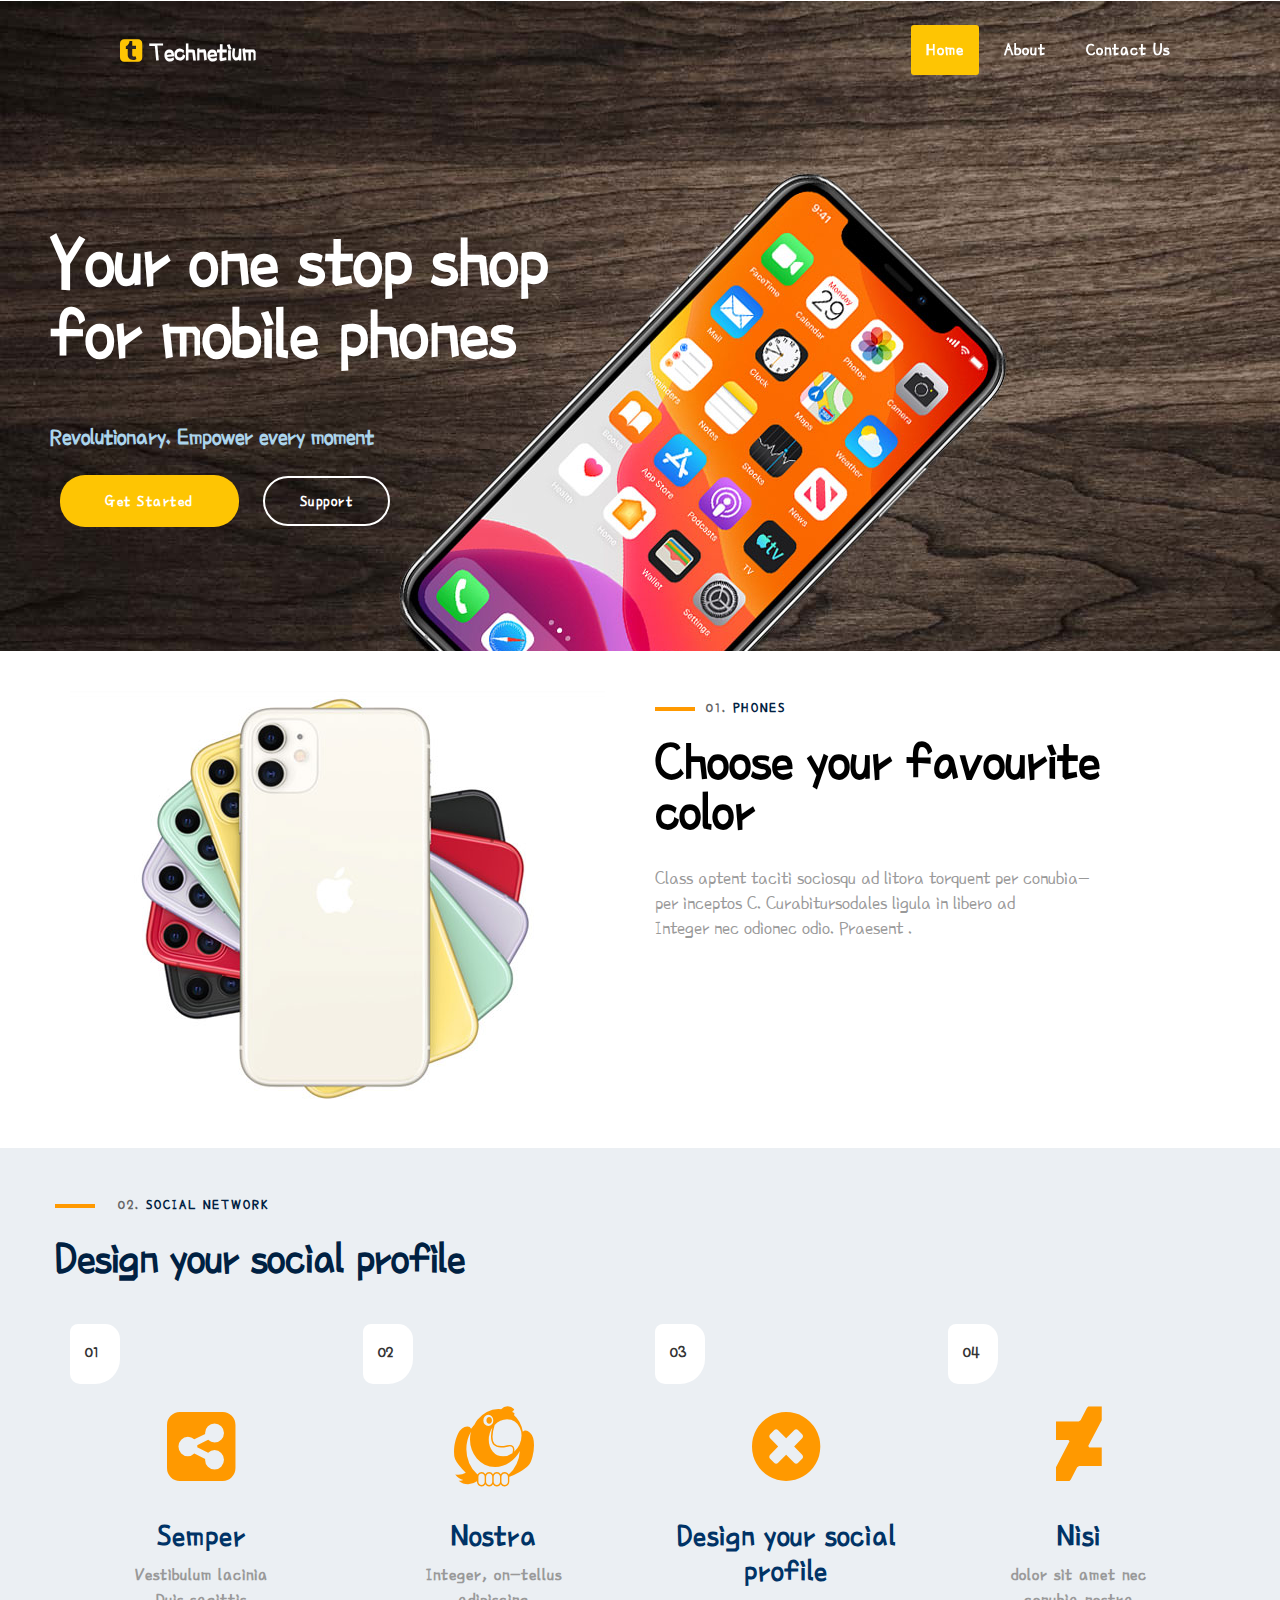
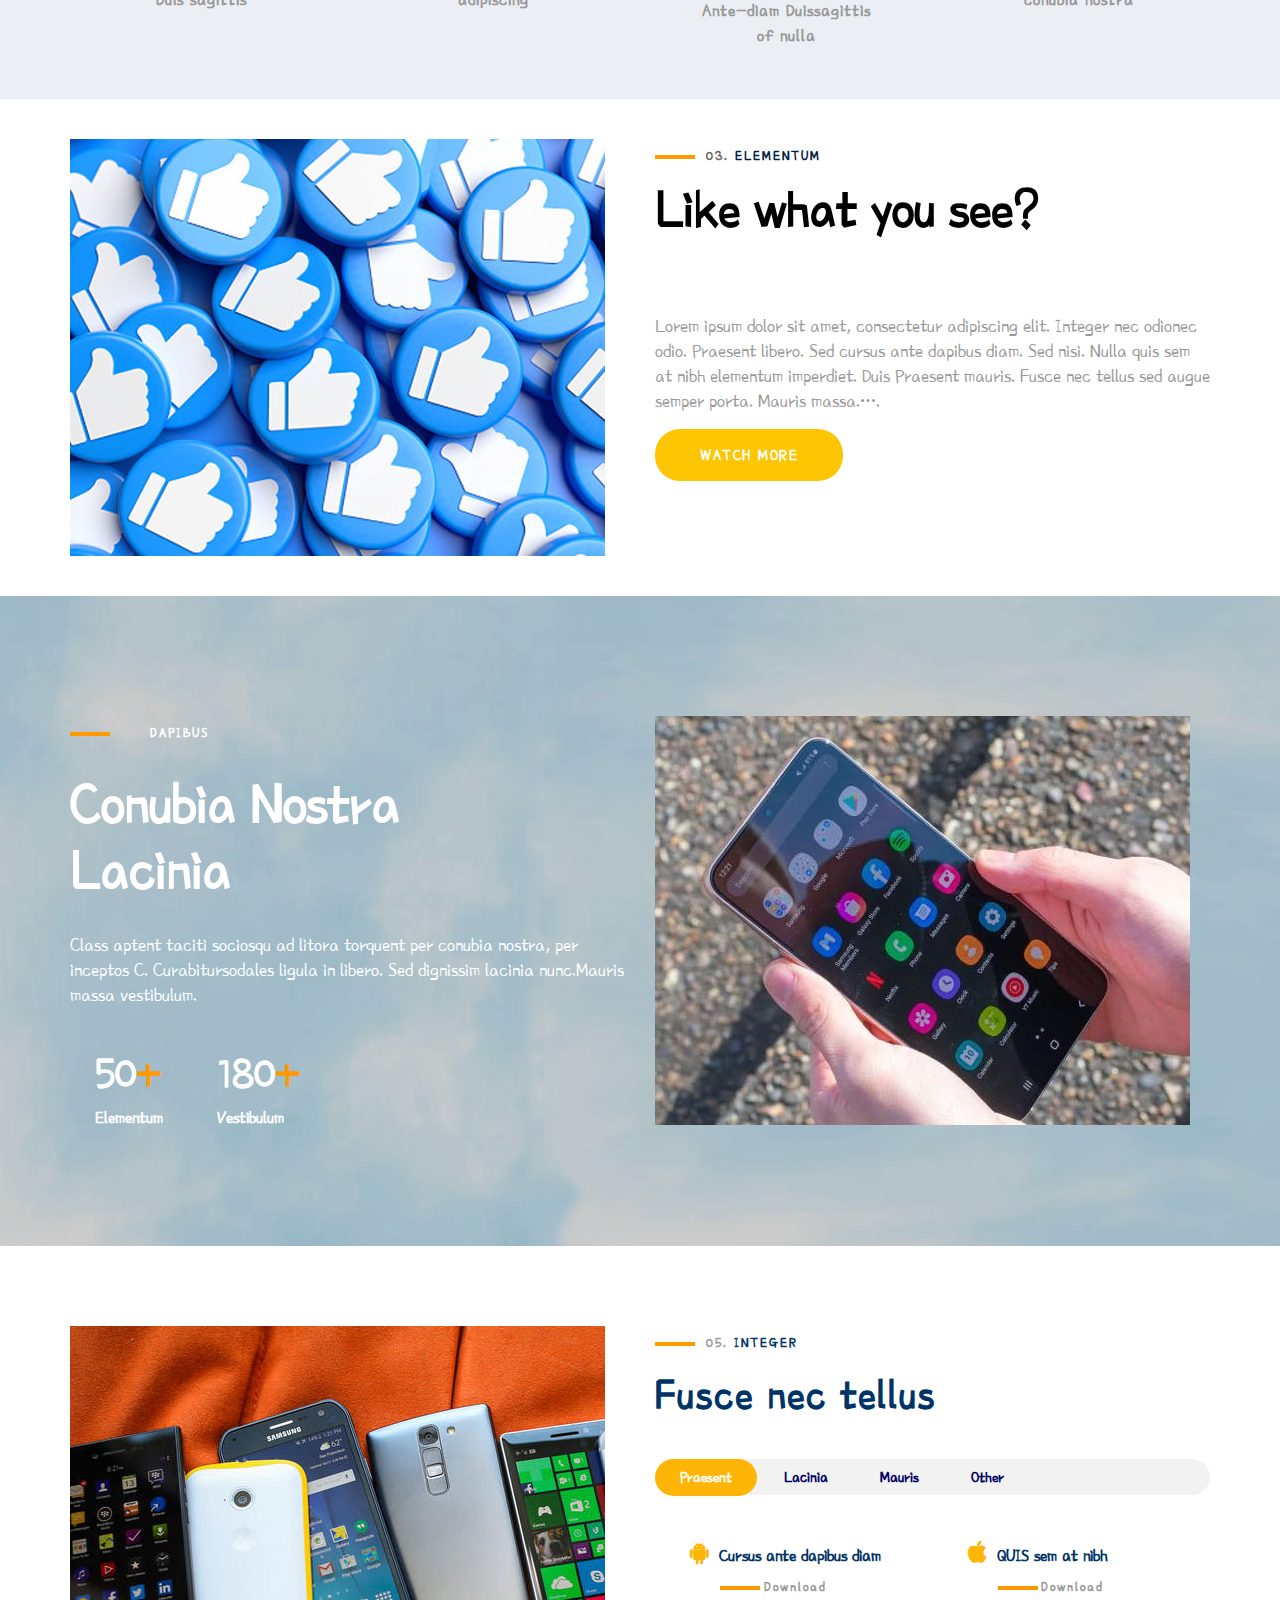
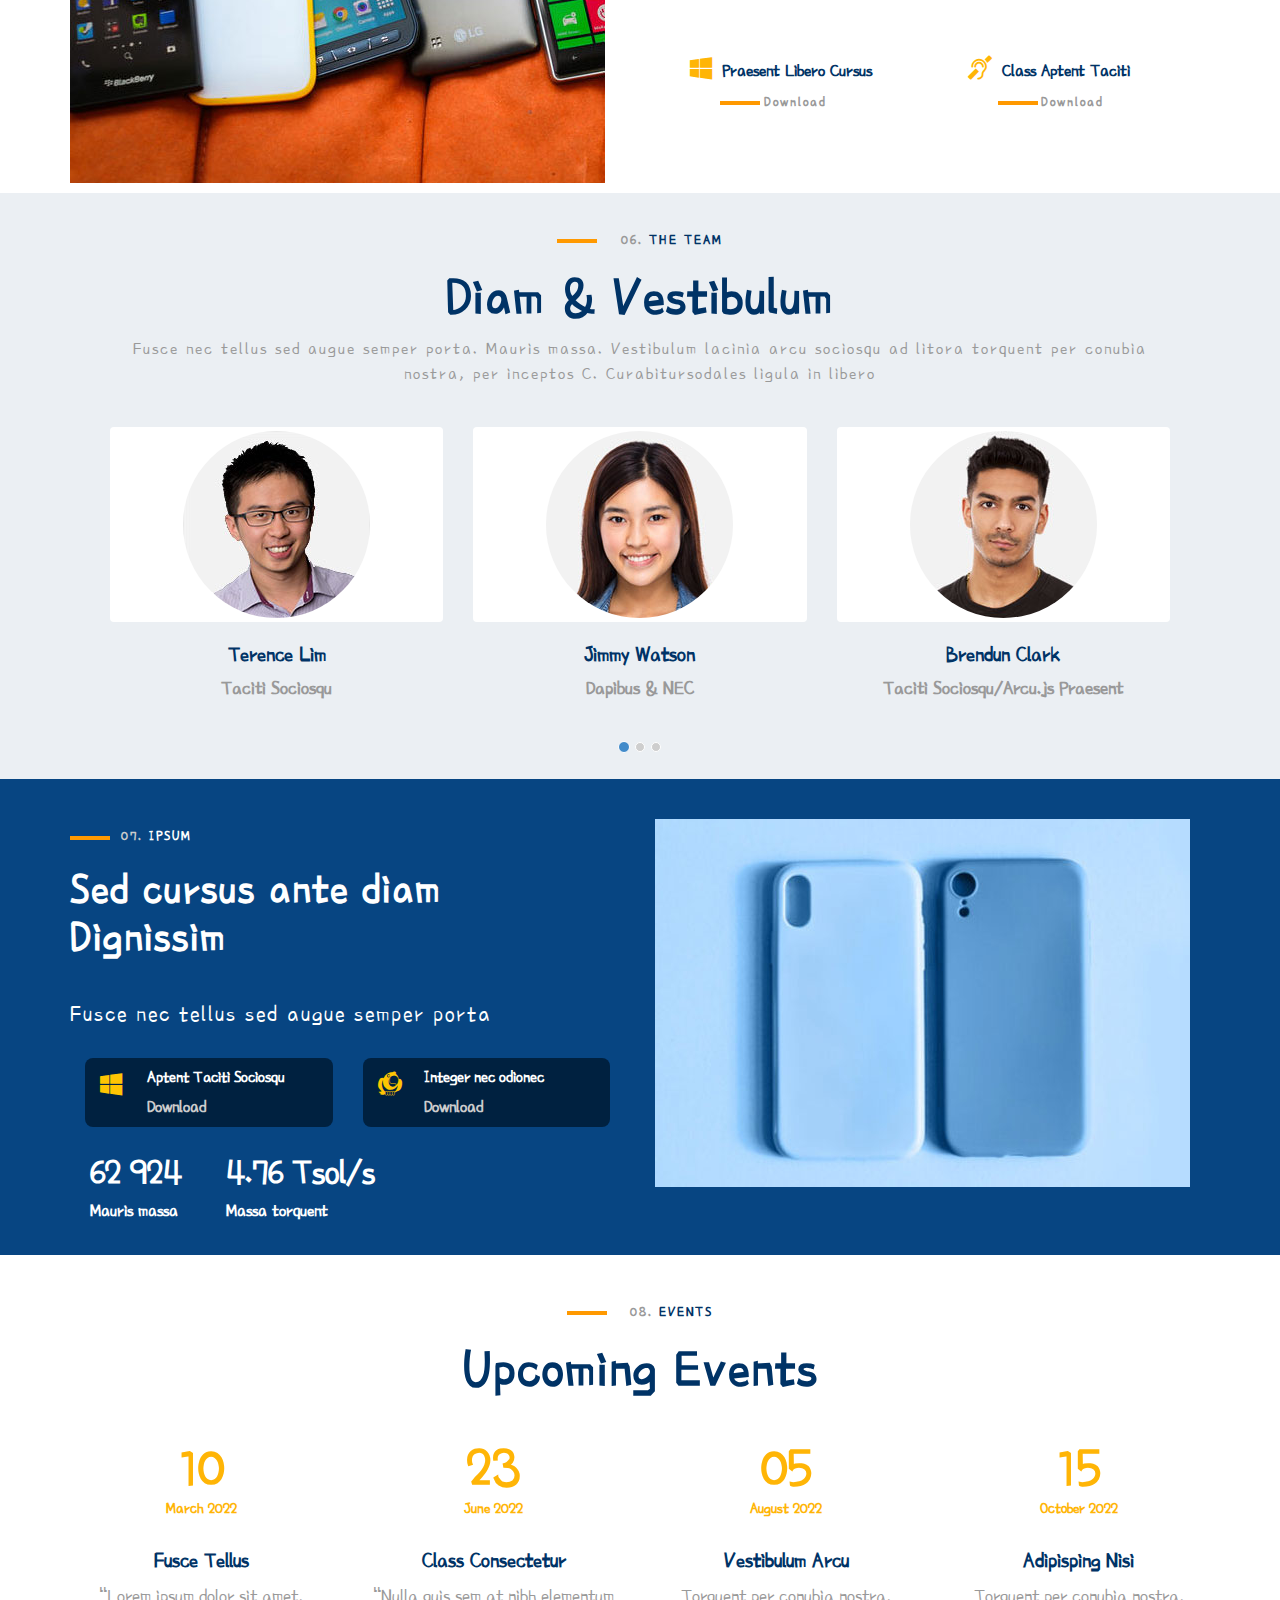
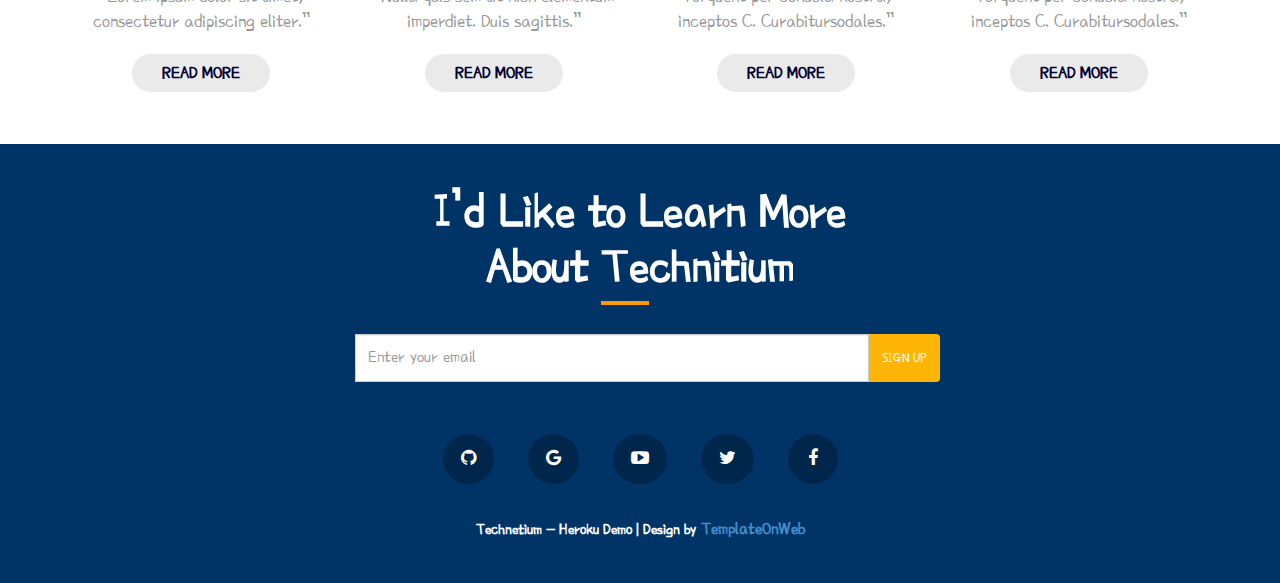
<file: index.html>
<!DOCTYPE html>
<html lang="en">
  <head>
    <meta charset="utf-8" />
    <meta http-equiv="X-UA-Compatible" content="IE=edge" />
    <meta
      name="viewport"
      content="width=device-width, initial-scale=1, minimum-scale=1"
    />
    <title>Technetium</title>
    <link href="css/bootstrap.min.css" rel="stylesheet" />
    <link href="css/style.css" rel="stylesheet" />
    <link rel="icon" type="image/x-icon" href="img/favicon.ico" />
    <link rel="stylesheet" type="text/css" href="css/font-awesome.min.css" />
    <link
      href="https://fonts.googleapis.com/css?family=Poor+Story"
      rel="stylesheet"
    />
    <link href="css/element.css" rel="stylesheet" />
    <script src="js/jquery-2.1.1.min.js"></script>
    <script src="js/bootstrap.min.js"></script>
  </head>

  <body>
    <section id="header">
      <div class="container">
        <div class="row">
          <div class="col-sm-12">
            <nav
              class="navbar navbar-default navbar-fixed-top"
              role="navigation"
            >
              <!-- Brand and toggle get grouped for better mobile display -->
              <div class="navbar-header">
                <button
                  type="button"
                  class="navbar-toggle"
                  data-toggle="collapse"
                  data-target="#bs-example-navbar-collapse-1"
                >
                  <span class="sr-only">Toggle navigation</span>
                  <span class="icon-bar"></span>
                  <span class="icon-bar"></span>
                  <span class="icon-bar"></span>
                </button>
                <a class="navbar-brand" href="index.html"
                  ><i class="fa fa-tumblr-square"></i> Technetium</a
                >
              </div>
              <!-- Collect the nav links, forms, and other content for toggling -->
              <div
                class="collapse navbar-collapse"
                id="bs-example-navbar-collapse-1"
              >
                <ul class="nav navbar-nav navbar-right">
                  <li class="active"><a href="index.html">Home</a></li>
                  <li><a href="about.html">About</a></li>
                  <li><a class="connect" href="contact.html">Contact Us</a></li>
                  <!-- <li>
                    <a class="connect" href="warranty.html">Warranty Form New</a>
                  </li> -->

                  <!-- <li class="dropdown">
							<a class="dropdown-toggle" data-toggle="dropdown" href="blog.html" aria-expanded="false">Dropdown
							<span class="caret"></span></a>
							<ul class="dropdown-menu box_inner">
							  <li><a href="blog.html">Blog</a></li>
							  <li><a href="detail.html">Detail</a></li>
							  <li><a href="about.html">About</a></li>
							</ul>
						  </li> -->
                </ul>
              </div>
              <!-- /.navbar-collapse -->
            </nav>
          </div>
        </div>
      </div>
    </section>

    <section id="top" class="clearfix">
      <div class="top clearfix">
        <h2>
          Your one stop shop<span class="crystal"
            ><span class="crystal_inner"></span>for mobile phones
          </span>
        </h2>
        <h5>Revolutionary. Empower every moment</h5>
        <ul>
          <li class="starting_1"><a href="#">Get Started</a></li>
          <li class="starting_2"><a href="#">Support</a></li>
        </ul>
      </div>
    </section>

    <section id="center_1" class="clearfix">
      <div class="container">
        <div class="row">
          <div class="center_1 clearfix">
            <div class="col-sm-6 center_1_left clearfix">
              <div class="center_1_left_inner">
                <p><img src="img/2.jpg" /></p>
              </div>
            </div>
            <div class="col-sm-6 center_1_right clearfix">
              <div class="center_1_right_inner">
                <h4><span class="wellcome">01.</span> PHONES</h4>
                <h2>Choose your favourite color<br /></h2>
                <h5>
                  Class aptent taciti sociosqu ad litora torquent per
                  conubia-<br />per inceptos C. Curabitursodales ligula in
                  libero ad<br />
                  Integer nec odionec odio. Praesent .
                </h5>
              </div>
            </div>
          </div>
        </div>
      </div>
    </section>

    <section id="center_2" class="clearfix">
      <div class="container">
        <div class="row">
          <div class="center_2 clearfix">
            <div class="center_2_top">
              <h4><span class="wellcome">02.</span> SOCIAL NETWORK</h4>
              <h2>Design your social profile</h2>
            </div>
            <div class="center_2_middle">
              <div class="col-sm-3 center_2_middle_left">
                <div class="center_2_middle_left_inner">
                  <h5>01</h5>
                  <p><i class="fa fa-share-alt-square"></i></p>
                  <h4>Semper</h4>
                  <h6>Vestibulum lacinia <br />Duis sagittis</h6>
                </div>
              </div>
              <div class="col-sm-3 center_2_middle_left">
                <div class="center_2_middle_left_inner">
                  <h5>02</h5>
                  <p><i class="fa fa-themeisle"></i></p>
                  <h4>Nostra</h4>
                  <h6>Integer, on-tellus <br />adipiscing</h6>
                </div>
              </div>
              <div class="col-sm-3 center_2_middle_left">
                <div class="center_2_middle_left_inner">
                  <h5>03</h5>
                  <p><i class="fa fa-times-circle"></i></p>
                  <h4>Design your social profile</h4>
                  <h6>
                    Ante-diam Duissagittis <br />
                    of nulla
                  </h6>
                </div>
              </div>
              <div class="col-sm-3 center_2_middle_left">
                <div class="center_2_middle_left_inner">
                  <h5>04</h5>
                  <p><i class="fa fa-deviantart"></i></p>
                  <h4>Nisi</h4>
                  <h6>
                    dolor sit amet nec <br />
                    conubia nostra
                  </h6>
                </div>
              </div>
            </div>
          </div>
        </div>
      </div>
    </section>

    <section id="center_1" class="clearfix">
      <div class="container">
        <div class="row">
          <div class="center_1 clearfix">
            <div class="col-sm-6 center_1_left clearfix">
              <div class="center_1_left_inner">
                <p><img src="img/3.jpg" /></p>
              </div>
            </div>
            <div class="col-sm-6 center_1_right clearfix">
              <div class="center_1_right_inner center_1_right_inner_2">
                <h4><span class="wellcome">03.</span> ELEMENTUM</h4>
                <h2>
                  Like what you see?<br />
                  <br />
                </h2>
                <h5>
                  Lorem ipsum dolor sit amet, consectetur adipiscing elit.
                  Integer nec odionec odio. Praesent libero. Sed cursus ante
                  dapibus diam. Sed nisi. Nulla quis sem at nibh elementum
                  imperdiet. Duis Praesent mauris. Fusce nec tellus sed augue
                  semper porta. Mauris massa.….
                </h5>
                <p><a href="#">WATCH MORE</a></p>
              </div>
            </div>
          </div>
        </div>
      </div>
    </section>

    <section id="center_4" class="clearfix">
      <div class="container">
        <div class="row">
          <div class="center_4 clearfix">
            <div class="col-sm-6 center_4_left clearfix">
              <div class="center_4_left_inner">
                <h4><span class="wellcome">04.</span> DAPIBUS</h4>
                <h2>
                  Conubia Nostra <br />
                  Lacinia
                </h2>
                <h5>
                  Class aptent taciti sociosqu ad litora torquent per conubia
                  nostra, per inceptos C. Curabitursodales ligula in libero. Sed
                  dignissim lacinia nunc.Mauris massa vestibulum.
                </h5>
                <ul>
                  <li>
                    <p>
                      50<span class="fifty_1">+</span>
                      <span class="fifty_2">Elementum </span>
                    </p>
                  </li>
                  <li>
                    <p>
                      180<span class="fifty_1">+</span>
                      <span class="fifty_2">Vestibulum</span>
                    </p>
                  </li>
                </ul>
              </div>
            </div>
            <div class="col-sm-6 center_4_right clearfix">
              <div class="center_4_right_innr">
                <p><img src="img/5.jpg" /></p>
              </div>
            </div>
          </div>
        </div>
      </div>
    </section>

    <section id="center_5" class="clearfix">
      <div class="container">
        <div class="row">
          <div class="center_5 clearfix">
            <div class="col-sm-6 center_5_left clearfix">
              <div class="center_5_left_innr">
                <p><img src="img/6.jpg" /></p>
              </div>
            </div>
            <div class="col-sm-6 center_5_left clearfix">
              <div class="center_5_left_inner">
                <h4><span class="wellcome">05.</span> INTEGER</h4>
                <h1>Fusce nec tellus</h1>
                <div class="middle_1_para clearfix">
                  <ul class="nav nav-tabs">
                    <li class="active">
                      <a data-toggle="tab" href="#home" aria-expanded="true"
                        >Praesent</a
                      >
                    </li>
                    <li class="">
                      <a data-toggle="tab" href="#menu1" aria-expanded="false"
                        >Lacinia</a
                      >
                    </li>
                    <li class="">
                      <a data-toggle="tab" href="#menu2" aria-expanded="false"
                        >Mauris</a
                      >
                    </li>
                    <li class="">
                      <a data-toggle="tab" href="#menu3" aria-expanded="false"
                        >Other</a
                      >
                    </li>
                  </ul>

                  <div class="tab-content clearfix">
                    <div id="home" class="tab-pane fade clearfix active in">
                      <div class="click clearfix">
                        <div class="center_5_middle clearfix">
                          <div class="col-sm-6 center_5_middle_left clearfix">
                            <div class="center_5_middle_left_inner">
                              <p>
                                <a href="#"
                                  ><i class="fa fa-android"></i>Cursus ante
                                  dapibus diam</a
                                >
                              </p>
                              <h4>Download</h4>
                            </div>
                          </div>
                          <div class="col-sm-6 center_5_middle_right clearfix">
                            <div class="center_5_middle_left_inner">
                              <p>
                                <a href="#"
                                  ><i class="fa fa-apple"></i>QUIS sem at
                                  nibh</a
                                >
                              </p>
                              <h4>Download</h4>
                            </div>
                          </div>
                        </div>
                        <div class="center_5_middle clearfix">
                          <div class="col-sm-6 center_5_middle_left clearfix">
                            <div class="center_5_middle_left_inner">
                              <p>
                                <a href="#"
                                  ><i class="fa fa-windows"></i>Praesent Libero
                                  Cursus</a
                                >
                              </p>
                              <h4>Download</h4>
                            </div>
                          </div>
                          <div class="col-sm-6 center_5_middle_right clearfix">
                            <div class="center_5_middle_left_inner">
                              <p>
                                <a href="#"
                                  ><i class="fa fa-deaf"></i>Class Aptent
                                  Taciti</a
                                >
                              </p>
                              <h4>Download</h4>
                            </div>
                          </div>
                        </div>
                      </div>
                    </div>
                    <div id="menu1" class="tab-pane fade clearfix">
                      <div class="click clearfix">
                        <div class="center_5_middle clearfix">
                          <div class="col-sm-6 center_5_middle_left clearfix">
                            <div class="center_5_middle_left_inner">
                              <p>
                                <a href="#"
                                  ><i class="fa fa-android"></i>Cursus ante
                                  dapibus diam</a
                                >
                              </p>
                              <h4>Download</h4>
                            </div>
                          </div>
                          <div class="col-sm-6 center_5_middle_right clearfix">
                            <div class="center_5_middle_left_inner">
                              <p>
                                <a href="#"
                                  ><i class="fa fa-apple"></i>QUIS sem at
                                  nibh</a
                                >
                              </p>
                              <h4>Download</h4>
                            </div>
                          </div>
                        </div>
                        <div class="center_5_middle clearfix">
                          <div class="col-sm-6 center_5_middle_left clearfix">
                            <div class="center_5_middle_left_inner">
                              <p>
                                <a href="#"
                                  ><i class="fa fa-windows"></i>Praesent Libero
                                  Cursus</a
                                >
                              </p>
                              <h4>Download</h4>
                            </div>
                          </div>
                          <div class="col-sm-6 center_5_middle_right clearfix">
                            <div class="center_5_middle_left_inner">
                              <p>
                                <a href="#"
                                  ><i class="fa fa-deaf"></i>Class Aptent
                                  Taciti</a
                                >
                              </p>
                              <h4>Download</h4>
                            </div>
                          </div>
                        </div>
                      </div>
                    </div>
                    <div id="menu2" class="tab-pane fade clearfix">
                      <div class="click clearfix">
                        <div class="center_5_middle clearfix">
                          <div class="col-sm-6 center_5_middle_left clearfix">
                            <div class="center_5_middle_left_inner">
                              <p>
                                <a href="#"
                                  ><i class="fa fa-android"></i>Cursus ante
                                  dapibus diam</a
                                >
                              </p>
                              <h4>Download</h4>
                            </div>
                          </div>
                          <div class="col-sm-6 center_5_middle_right clearfix">
                            <div class="center_5_middle_left_inner">
                              <p>
                                <a href="#"
                                  ><i class="fa fa-apple"></i>QUIS sem at
                                  nibh</a
                                >
                              </p>
                              <h4>Download</h4>
                            </div>
                          </div>
                        </div>
                        <div class="center_5_middle clearfix">
                          <div class="col-sm-6 center_5_middle_left clearfix">
                            <div class="center_5_middle_left_inner">
                              <p>
                                <a href="#"
                                  ><i class="fa fa-windows"></i>Praesent Libero
                                  Cursus</a
                                >
                              </p>
                              <h4>Download</h4>
                            </div>
                          </div>
                          <div class="col-sm-6 center_5_middle_right clearfix">
                            <div class="center_5_middle_left_inner">
                              <p>
                                <a href="#"
                                  ><i class="fa fa-deaf"></i>Class Aptent
                                  Taciti</a
                                >
                              </p>
                              <h4>Download</h4>
                            </div>
                          </div>
                        </div>
                      </div>
                    </div>
                    <div id="menu3" class="tab-pane fade clearfix">
                      <div class="click clearfix">
                        <div class="center_5_middle clearfix">
                          <div class="col-sm-6 center_5_middle_left clearfix">
                            <div class="center_5_middle_left_inner">
                              <p>
                                <a href="#"
                                  ><i class="fa fa-android"></i>Cursus ante
                                  dapibus diam</a
                                >
                              </p>
                              <h4>Download</h4>
                            </div>
                          </div>
                          <div class="col-sm-6 center_5_middle_right clearfix">
                            <div class="center_5_middle_left_inner">
                              <p>
                                <a href="#"
                                  ><i class="fa fa-apple"></i>QUIS sem at
                                  nibh</a
                                >
                              </p>
                              <h4>Download</h4>
                            </div>
                          </div>
                        </div>
                        <div class="center_5_middle clearfix">
                          <div class="col-sm-6 center_5_middle_left clearfix">
                            <div class="center_5_middle_left_inner">
                              <p>
                                <a href="#"
                                  ><i class="fa fa-windows"></i>Praesent Libero
                                  Cursus</a
                                >
                              </p>
                              <h4>Download</h4>
                            </div>
                          </div>
                          <div class="col-sm-6 center_5_middle_right clearfix">
                            <div class="center_5_middle_left_inner">
                              <p>
                                <a href="#"
                                  ><i class="fa fa-deaf"></i>Class Aptent
                                  Taciti</a
                                >
                              </p>
                              <h4>Download</h4>
                            </div>
                          </div>
                        </div>
                      </div>
                    </div>
                  </div>
                </div>
              </div>
            </div>
          </div>
        </div>
      </div>
    </section>

    <section id="center_6" class="clearfix">
      <div class="container">
        <div class="row">
          <div class="center_6_top clearfix">
            <div class="center_6_top_inner">
              <h4><span class="wellcome">06.</span> THE TEAM</h4>
              <h2>Diam & Vestibulum</h2>
              <p>
                Fusce nec tellus sed augue semper porta. Mauris massa.
                Vestibulum lacinia arcu sociosqu ad litora torquent per conubia
                <br />nostra, per inceptos C. Curabitursodales ligula in libero
              </p>
            </div>
            <div class="center_6_top_inner_2">
              <div class="col-sm-12">
                <div id="Carousel" class="carousel slide">
                  <ol class="carousel-indicators">
                    <li
                      data-target="#Carousel"
                      data-slide-to="0"
                      class="active"
                    ></li>
                    <li data-target="#Carousel" data-slide-to="1"></li>
                    <li data-target="#Carousel" data-slide-to="2" class=""></li>
                  </ol>

                  <!-- Carousel items -->
                  <div class="carousel-inner">
                    <div class="item active">
                      <div class="row">
                        <div
                          class="col-sm-4 center_6_top_inner_2_left text-center"
                        >
                          <p>
                            <a href="#" class="thumbnail"
                              ><img
                                src="img/7.jpg"
                                class="img-circle"
                                alt="Image"
                                style="max-width: 100%"
                            /></a>
                          </p>
                          <h4><a href="#">Terence Lim</a></h4>
                          <h5>Taciti Sociosqu</h5>
                        </div>
                        <div
                          class="col-sm-4 center_6_top_inner_2_left text-center"
                        >
                          <p>
                            <a href="#" class="thumbnail"
                              ><img
                                src="img/8.jpg"
                                class="img-circle"
                                alt="Image"
                                style="max-width: 100%"
                            /></a>
                          </p>
                          <h4><a href="#">Jimmy Watson</a></h4>
                          <h5>Dapibus & NEC</h5>
                        </div>
                        <div
                          class="col-sm-4 center_6_top_inner_2_left text-center"
                        >
                          <p>
                            <a href="#" class="thumbnail"
                              ><img
                                src="img/9.jpg"
                                class="img-circle"
                                alt="Image"
                                style="max-width: 100%"
                            /></a>
                          </p>
                          <h4><a href="#">Brendun Clark</a></h4>
                          <h5>Taciti Sociosqu/Arcu.js Praesent</h5>
                        </div>
                      </div>
                      <!--.row-->
                    </div>
                    <!--.item-->

                    <div class="item">
                      <div class="row">
                        <div
                          class="col-sm-4 center_6_top_inner_2_left text-center"
                        >
                          <p>
                            <a href="#" class="thumbnail"
                              ><img
                                src="img/10.jpg"
                                class="img-circle"
                                alt="Image"
                                style="max-width: 100%"
                            /></a>
                          </p>
                          <h4><a href="#">Mike Thorper</a></h4>
                          <h5>Vestibulum lacinia</h5>
                        </div>
                        <div
                          class="col-sm-4 center_6_top_inner_2_left text-center"
                        >
                          <p>
                            <a href="#" class="thumbnail"
                              ><img
                                src="img/11.jpg"
                                class="img-circle"
                                alt="Image"
                                style="max-width: 100%"
                            /></a>
                          </p>
                          <h4><a href="#">Nikky Decuza</a></h4>
                          <h5>Account Manager</h5>
                        </div>
                        <div
                          class="col-sm-4 center_6_top_inner_2_left text-center"
                        >
                          <p>
                            <a href="#" class="thumbnail"
                              ><img
                                src="img/12.jpg"
                                class="img-circle"
                                alt="Image"
                                style="max-width: 100%"
                            /></a>
                          </p>
                          <h4><a href="#">John Nelson</a></h4>
                          <h5>Elementum Imperdiet</h5>
                        </div>
                      </div>
                      <!--.row-->
                    </div>
                    <!--.item-->

                    <div class="item">
                      <div class="row">
                        <div
                          class="col-sm-4 center_6_top_inner_2_left text-center"
                        >
                          <p>
                            <a href="#" class="thumbnail"
                              ><img
                                src="img/7.jpg"
                                class="img-circle"
                                alt="Image"
                                style="max-width: 100%"
                            /></a>
                          </p>
                          <h4><a href="#">Rajiv Kumar</a></h4>
                          <h5>Augue Semper</h5>
                        </div>
                        <div
                          class="col-sm-4 center_6_top_inner_2_left text-center"
                        >
                          <p>
                            <a href="#" class="thumbnail"
                              ><img
                                src="img/8.jpg"
                                class="img-circle"
                                alt="Image"
                                style="max-width: 100%"
                            /></a>
                          </p>
                          <h4><a href="#">Lamper Jackson</a></h4>
                          <h5>Praesent libero</h5>
                        </div>
                        <div
                          class="col-sm-4 center_6_top_inner_2_left text-center"
                        >
                          <p>
                            <a href="#" class="thumbnail"
                              ><img
                                src="img/10.jpg"
                                class="img-circle"
                                alt="Image"
                                style="max-width: 100%"
                            /></a>
                          </p>
                          <h4><a href="#">Mikky Dawson</a></h4>
                          <h5>Duis Sagittis</h5>
                        </div>
                      </div>
                      <!--.row-->
                    </div>
                    <!--.item-->
                  </div>
                  <!--.carousel-inner-->
                  <a
                    data-slide="prev"
                    href="http://bootsnipp-env.elasticbeanstalk.com/iframe/kE4g#Carousel"
                    class="left carousel-control"
                    >‹</a
                  >
                  <a
                    data-slide="next"
                    href="http://bootsnipp-env.elasticbeanstalk.com/iframe/kE4g#Carousel"
                    class="right carousel-control"
                    >›</a
                  >
                </div>
                <!--.Carousel-->
              </div>
            </div>
          </div>
        </div>
      </div>
    </section>

    <section id="center_7" class="clearfix">
      <div class="container">
        <div class="row">
          <div class="center_7_middle clearfix">
            <div class="col-sm-6 center_7_middle_left clearfix">
              <div class="center_7_middle_left_inner">
                <h4><span class="wellcome">07.</span> IPSUM</h4>
                <h2>Sed cursus ante diam <br />Dignissim</h2>
                <h3>Fusce nec tellus sed augue semper porta</h3>
              </div>
              <div class="center_7_middle_left_inner_2">
                <div class="col-sm-6 window_left clearfix">
                  <div class="window_left_top clearfix">
                    <div class="col-sm-3 window_left_top_left">
                      <div class="window_left_top_left_inner">
                        <p>
                          <a href="#"><i class="fa fa-windows"></i></a>
                        </p>
                      </div>
                    </div>
                    <div class="col-sm-9 window_left_top_right">
                      <div class="window_left_top_right_inner">
                        <h4><a href="#">Aptent Taciti Sociosqu</a></h4>
                        <h5><a href="#">Download</a></h5>
                      </div>
                    </div>
                  </div>
                </div>
                <div class="col-sm-6 window_right clearfix">
                  <div class="window_left_top clearfix">
                    <div class="col-sm-3 window_left_top_left">
                      <div class="window_left_top_left_inner">
                        <p>
                          <a href="#"><i class="fa fa-themeisle"></i></a>
                        </p>
                      </div>
                    </div>
                    <div class="col-sm-9 window_left_top_right">
                      <div class="window_left_top_right_inner">
                        <h4><a href="#">Integer nec odionec</a></h4>
                        <h5><a href="#">Download</a></h5>
                      </div>
                    </div>
                  </div>
                </div>
              </div>
              <div class="center_7_middle_left_inner_3">
                <ul>
                  <li>
                    <p>62 924<span class="totaling">Mauris massa</span></p>
                  </li>
                  <li>
                    <p>
                      4.76 Tsol/s<span class="totaling">Massa torquent</span>
                    </p>
                  </li>
                </ul>
              </div>
            </div>
            <div class="col-sm-6 center_7_middle_right clearfix">
              <div class="center_7_middle_right_inner">
                <p>
                  <a href="#"><img src="img/13.jpg" /></a>
                </p>
              </div>
            </div>
          </div>
        </div>
      </div>
    </section>

    <section id="center_8" class="clearfix">
      <div class="container">
        <div class="row">
          <div class="center_8 clearfix">
            <h4><span class="wellcome">08.</span> EVENTS</h4>
            <h2>Upcoming Events</h2>
          </div>
          <div class="center_8_middle clearfix">
            <div class="col-sm-3 center_8_middle_left clearfix">
              <div class="center_8_middle_left_inner">
                <h1>10<span class="tempering">March 2022</span></h1>
                <h3><a href="#">Fusce Tellus</a></h3>
                <p>
                  “Lorem ipsum dolor sit amet, consectetur adipiscing eliter.”
                </p>
                <h4><a href="#">READ MORE</a></h4>
              </div>
            </div>
            <div class="col-sm-3 center_8_middle_left clearfix">
              <div class="center_8_middle_left_inner">
                <h1>23<span class="tempering">June 2022</span></h1>
                <h3><a href="#">Class Consectetur</a></h3>
                <p>
                  “Nulla quis sem at nibh elementum imperdiet. Duis sagittis.”
                </p>
                <h4><a href="#">READ MORE</a></h4>
              </div>
            </div>
            <div class="col-sm-3 center_8_middle_left clearfix">
              <div class="center_8_middle_left_inner">
                <h1>05<span class="tempering">August 2022</span></h1>
                <h3><a href="#">Vestibulum Arcu</a></h3>
                <p>
                  Torquent per conubia nostra, inceptos C. Curabitursodales.”
                </p>
                <h4><a href="#">READ MORE</a></h4>
              </div>
            </div>
            <div class="col-sm-3 center_8_middle_left clearfix">
              <div class="center_8_middle_left_inner">
                <h1>15<span class="tempering">October 2022</span></h1>
                <h3><a href="#">Adipisping Nisi</a></h3>
                <p>
                  Torquent per conubia nostra, inceptos C. Curabitursodales.”
                </p>
                <h4><a href="#">READ MORE</a></h4>
              </div>
            </div>
          </div>
        </div>
      </div>
    </section>

    <section id="footer" class="clearfix">
      <div class="container">
        <div class="row">
          <div class="footer clearfix">
            <h2>
              I’d Like to Learn More <br />About
              <span class="linier_tab">Te</span>chnitium
            </h2>
            <div class="input-group col-sm-6 footer_left clearfix">
              <input
                type="text"
                class="search-query form-control form-control_course"
                placeholder="Enter your email"
              />
              <span class="input-group-btn">
                <button class="btn btn-primary" type="button">
                  <span class="location">SIGN UP</span>
                </button>
              </span>
            </div>
            <ul>
              <li>
                <a href="https://github.com/terlim-sfdc/technetium"
                  ><i class="fa fa-github"></i
                ></a>
              </li>
              <li>
                <a href="#"><i class="fa fa-google"></i></a>
              </li>
              <li>
                <a href="#"><i class="fa fa-youtube-play"></i></a>
              </li>
              <li>
                <a href="#"><i class="fa fa-twitter"></i></a>
              </li>
              <li class="different">
                <a href="#"><i class="fa fa-facebook"></i></a>
              </li>
            </ul>
            <p class="website">
              Technetium - Heroku Demo | Design by<a
                href="http://www.templateonweb.com"
              >
                TemplateOnWeb</a
              >
            </p>
          </div>
        </div>
      </div>
    </section>

    <script type="text/javascript">
      $(document).ready(function () {
        $("#Carousel").carousel({
          interval: 5000,
        });
      });
    </script>
    <script src="js/classie.js"></script>
    <script src="js/cbpAnimatedHeader.js"></script>

    <!-- MIAW Code -->
    <script type="text/javascript">
      function initEmbeddedMessaging() {
        try {
          embeddedservice_bootstrap.settings.language = "en-US"; // For example, enter 'en' or 'en-US'

          embeddedservice_bootstrap.init(
            "00D5i00000Ad5IB",
            "SDO_Messaging_for_Web",
            "https://terencelim-220822-863-demo.my.salesforce.com",
            {
              scrt2URL:
                "https://terencelim-220822-863-demo.my.salesforce-scrt.com",
            }
          );
        } catch (err) {
          console.error("Error loading Embedded Messaging: ", err);
        }
      }
    </script>
    <script
      type="text/javascript"
      src="https://service.force.com/embeddedservice/asyncclient/bootstrap.min.js"
      onload="initEmbeddedMessaging()"
    ></script>
  </body>
</html>
</file>
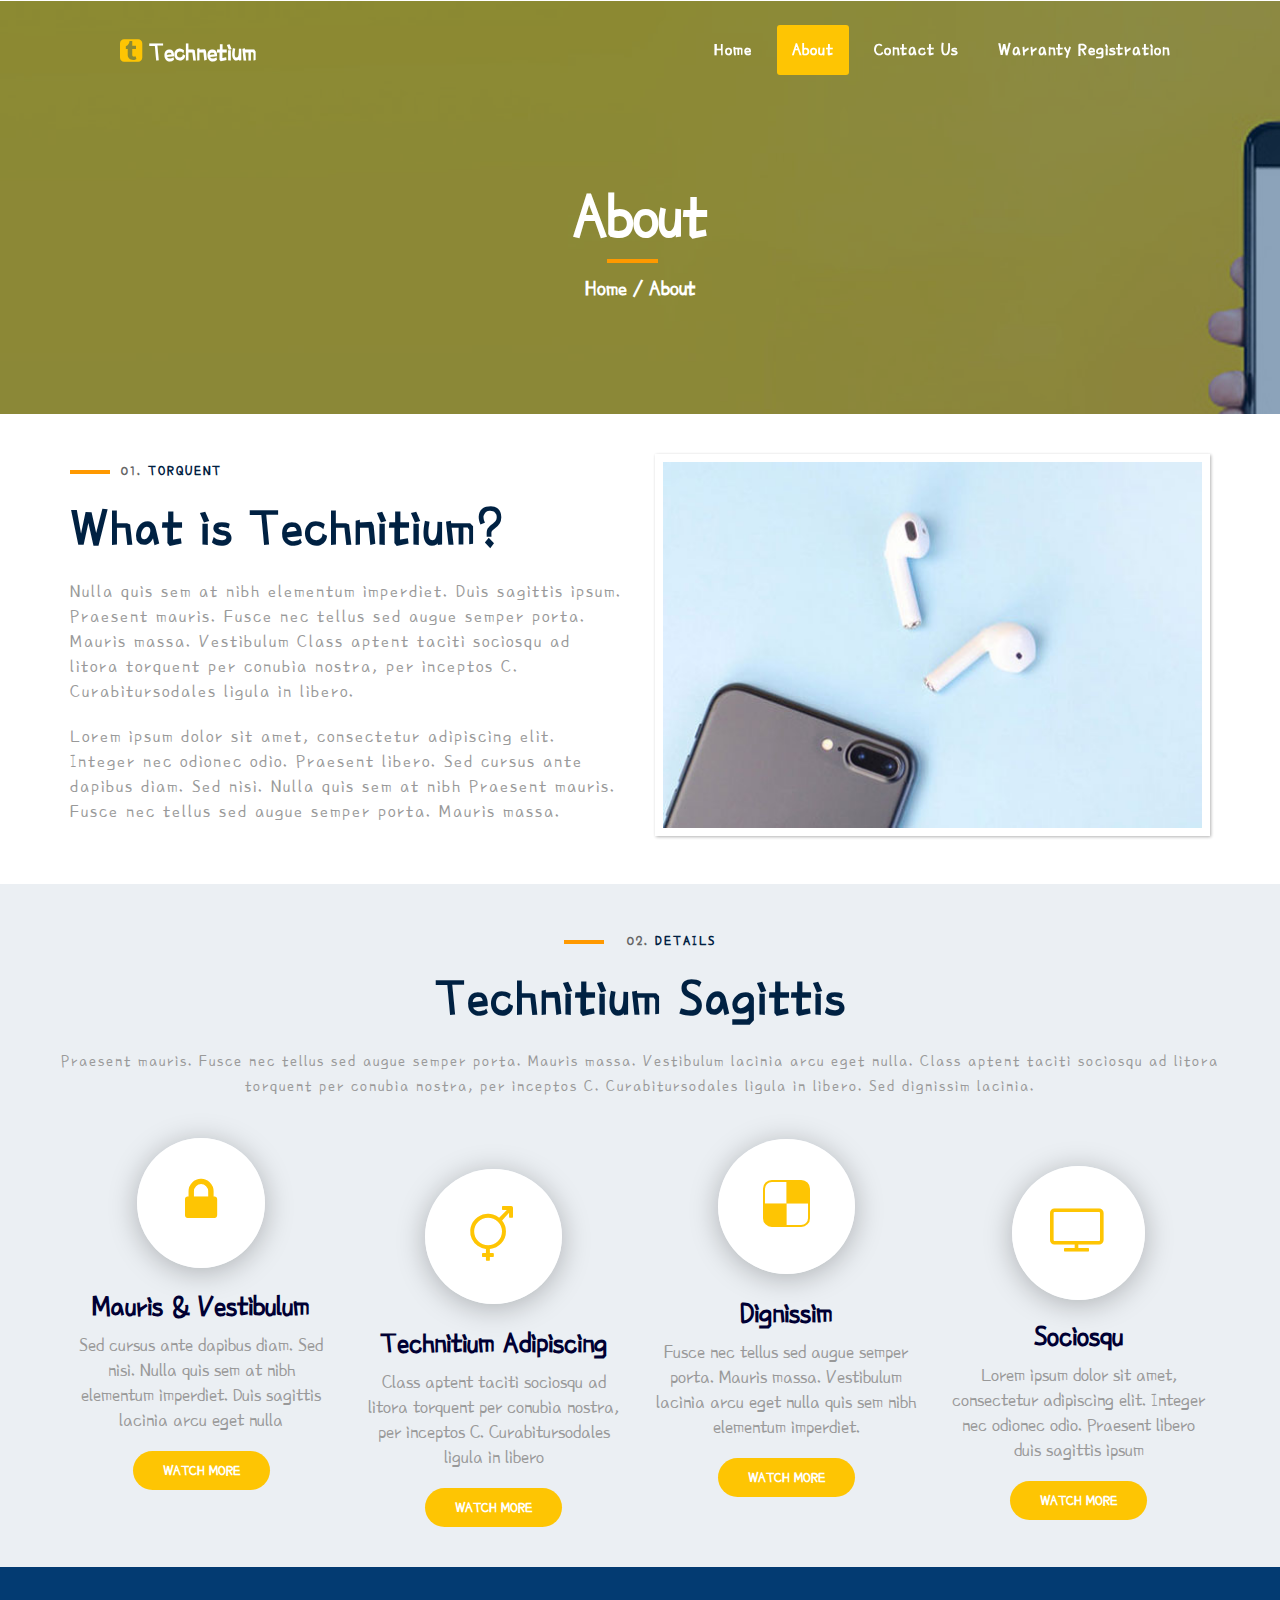
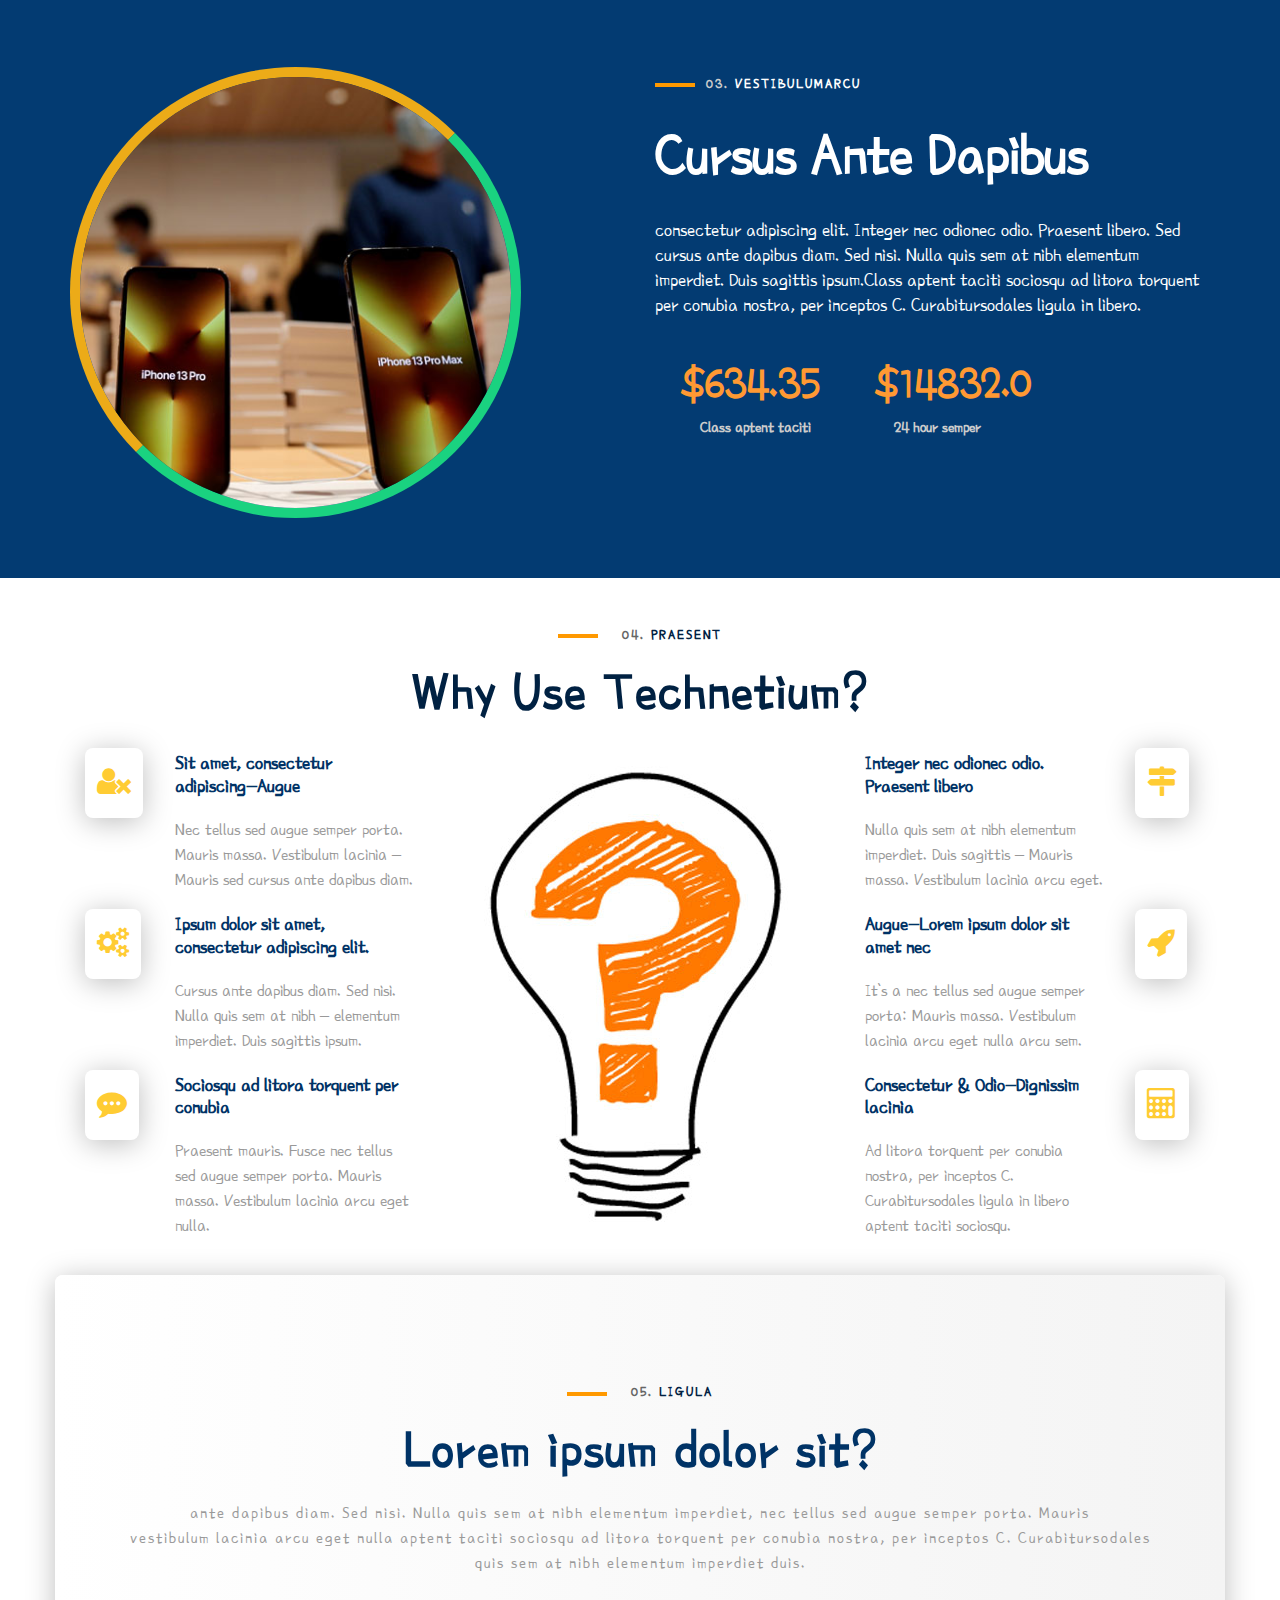
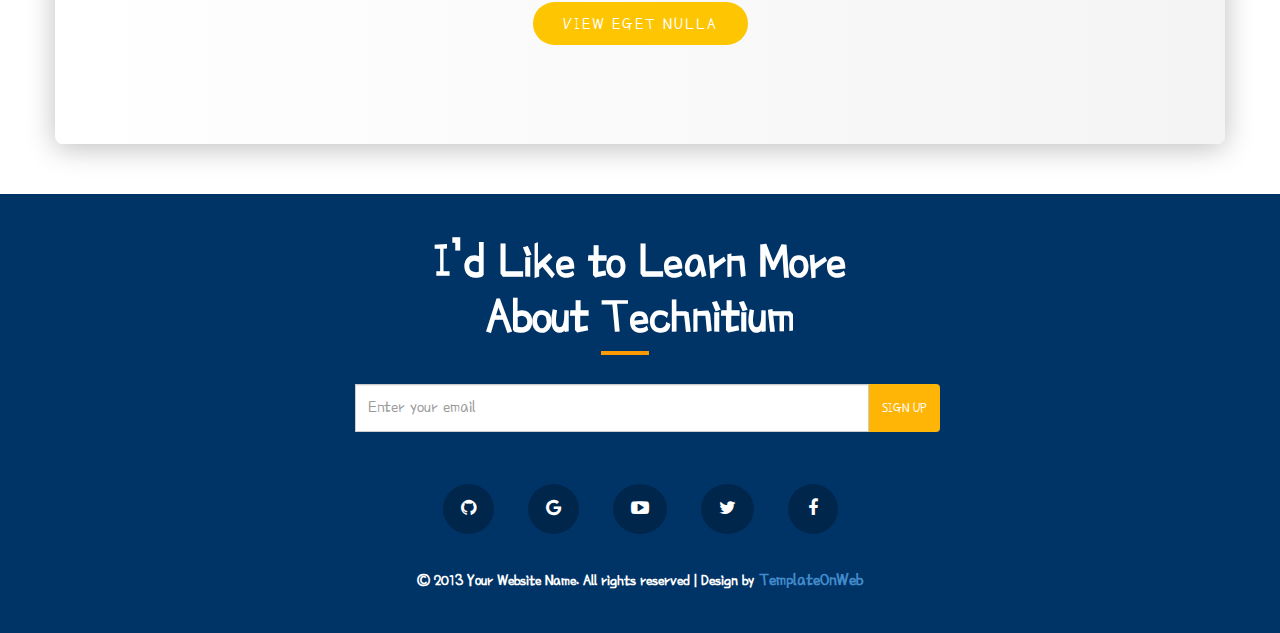
<file: about.html>
<!DOCTYPE html>
<html lang="en">
  <head>
    <meta charset="utf-8" />
    <meta http-equiv="X-UA-Compatible" content="IE=edge" />
    <meta name="viewport" content="width=device-width, initial-scale=1" />
    <title>Technetium</title>
    <link href="css/bootstrap.min.css" rel="stylesheet" />
    <link rel="icon" type="image/x-icon" href="img/favicon.ico" />

    <link href="css/style.css" rel="stylesheet" />
    <link rel="stylesheet" type="text/css" href="css/font-awesome.min.css" />
    <link
      href="https://fonts.googleapis.com/css?family=Poor+Story"
      rel="stylesheet"
    />
    <link href="css/element.css" rel="stylesheet" />
    <script src="js/jquery-2.1.1.min.js"></script>
    <script src="js/bootstrap.min.js"></script>
  </head>

  <body>
    <section id="header">
      <div class="container">
        <div class="row">
          <div class="col-sm-12">
            <nav
              class="navbar navbar-default navbar-fixed-top"
              role="navigation"
            >
              <!-- Brand and toggle get grouped for better mobile display -->
              <div class="navbar-header">
                <button
                  type="button"
                  class="navbar-toggle"
                  data-toggle="collapse"
                  data-target="#bs-example-navbar-collapse-1"
                >
                  <span class="sr-only">Toggle navigation</span>
                  <span class="icon-bar"></span>
                  <span class="icon-bar"></span>
                  <span class="icon-bar"></span>
                </button>
                <a class="navbar-brand" href="index.html"
                  ><i class="fa fa-tumblr-square"></i> Technetium</a
                >
              </div>
              <!-- Collect the nav links, forms, and other content for toggling -->
              <div
                class="collapse navbar-collapse"
                id="bs-example-navbar-collapse-1"
              >
                <ul class="nav navbar-nav navbar-right">
                  <li class=""><a href="index.html">Home</a></li>
                  <li class="active"><a href="about.html">About</a></li>
                  <li><a class="connect" href="contact.html">Contact Us</a></li>
                  <li>
                    <a class="connect" href="warranty.html"
                      >Warranty Registration</a
                    >
                  </li>
                  <!-- <li class="dropdown">
                    <a
                      class="dropdown-toggle"
                      data-toggle="dropdown"
                      href="blog.html"
                      aria-expanded="false"
                      >Dropdown <span class="caret"></span
                    ></a>
                    <ul class="dropdown-menu box_inner">
                      <li><a href="blog.html">Blog</a></li>
                      <li><a href="detail.html">Detail</a></li>
                      <li><a href="about.html">About</a></li>
                    </ul>
                  </li> -->
                </ul>
              </div>
              <!-- /.navbar-collapse -->
            </nav>
          </div>
        </div>
      </div>
    </section>

    <section id="about" class="clearfix">
      <div class="about_bg clearfix">
        <div class="container">
          <div class="row">
            <div class="about clearfix">
              <h2>A<span class="abort">bo</span>ut</h2>
              <p><a href="index.html">Home</a> / About</p>
            </div>
          </div>
        </div>
      </div>
    </section>

    <section id="about_2" class="clearfix">
      <div class="container">
        <div class="row">
          <div class="about_2 clearfix">
            <div class="col-sm-6 about_2_left clearfix">
              <div class="about_2_left_inner">
                <h4><span class="wellcome">01.</span> TORQUENT</h4>
                <h2>What is Technitium?</h2>
                <h5>
                  Nulla quis sem at nibh elementum imperdiet. Duis sagittis
                  ipsum. Praesent mauris. Fusce nec tellus sed augue semper
                  porta. Mauris massa. Vestibulum Class aptent taciti sociosqu
                  ad litora torquent per conubia nostra, per inceptos C.
                  Curabitursodales ligula in libero.
                </h5>
                <h5>
                  Lorem ipsum dolor sit amet, consectetur adipiscing elit.
                  Integer nec odionec odio. Praesent libero. Sed cursus ante
                  dapibus diam. Sed nisi. Nulla quis sem at nibh Praesent
                  mauris. Fusce nec tellus sed augue semper porta. Mauris massa.
                </h5>
              </div>
            </div>
            <div class="col-sm-6 about_2_right clearfix">
              <div class="about_2_right_inner">
                <div class="ih-item square effect6 from_top_and_bottom">
                  <a href="#">
                    <div class="img"><img src="img/16.jpg" alt="img" /></div>
                    <div class="info"></div
                  ></a>
                </div>
              </div>
            </div>
          </div>
        </div>
      </div>
    </section>

    <section id="about_3" class="clearfix">
      <div class="container">
        <div class="row">
          <div class="about_3 clearfix">
            <h4><span class="wellcome">02.</span> DETAILS</h4>
            <h2>Technitium Sagittis</h2>
            <h5>
              Praesent mauris. Fusce nec tellus sed augue semper porta. Mauris
              massa. Vestibulum lacinia arcu eget nulla. Class aptent taciti
              sociosqu ad litora torquent per conubia nostra, per inceptos C.
              Curabitursodales ligula in libero. Sed dignissim lacinia.
            </h5>
          </div>
          <div class="about_3_middle clearfix">
            <div class="col-sm-3 about_3_middle_left clearfix">
              <div class="about_3_middle_left_inner">
                <p>
                  <a class="lapping_2" href="#"><i class="fa fa-lock"></i></a>
                </p>
                <h3><a href="#">Mauris & Vestibulum</a></h3>
                <h5>
                  Sed cursus ante dapibus diam. Sed nisi. Nulla quis sem at nibh
                  elementum imperdiet. Duis sagittis lacinia arcu eget nulla
                </h5>
                <h6><a href="#">WATCH MORE</a></h6>
              </div>
            </div>
            <div class="col-sm-3 about_3_middle_center clearfix">
              <div class="about_3_middle_left_inner">
                <p>
                  <a href="#"><i class="fa fa-transgender"></i></a>
                </p>
                <h3><a href="#">Technitium Adipiscing </a></h3>
                <h5>
                  Class aptent taciti sociosqu ad litora torquent per conubia
                  nostra, per inceptos C. Curabitursodales ligula in libero
                </h5>
                <h6><a href="#">WATCH MORE</a></h6>
              </div>
            </div>
            <div class="col-sm-3 about_3_middle_left clearfix">
              <div class="about_3_middle_left_inner">
                <p>
                  <a href="#"><i class="fa fa-delicious"></i></a>
                </p>
                <h3><a href="#">Dignissim</a></h3>
                <h5>
                  Fusce nec tellus sed augue semper porta. Mauris massa.
                  Vestibulum lacinia arcu eget nulla quis sem nibh elementum
                  imperdiet.
                </h5>
                <h6><a href="#">WATCH MORE</a></h6>
              </div>
            </div>
            <div class="col-sm-3 about_3_middle_center clearfix">
              <div class="about_3_middle_left_inner">
                <p>
                  <a class="lapping" href="#"><i class="fa fa-tv"></i></a>
                </p>
                <h3><a href="#">Sociosqu</a></h3>
                <h5>
                  Lorem ipsum dolor sit amet, consectetur adipiscing elit.
                  Integer nec odionec odio. Praesent libero duis sagittis ipsum
                </h5>
                <h6><a href="#">WATCH MORE</a></h6>
              </div>
            </div>
          </div>
        </div>
      </div>
    </section>

    <section id="about_4" class="clearfix">
      <div class="container">
        <div class="row">
          <div class="about_4 clearfix">
            <div class="col-sm-6 about_4_left clearfix">
              <div class="about_4_left_inner">
                <div class="ih-item circle effect1">
                  <a href="#">
                    <div class="spinner"></div>
                    <div class="img"><img src="img/17.jpg" alt="img" /></div>
                    <div class="info">
                      <div class="info-back">
                        <h3>Healthy Business</h3>
                        <p>Integer nec Praesent</p>
                      </div>
                    </div></a
                  >
                </div>
              </div>
            </div>
            <div class="col-sm-6 center_4_left clearfix">
              <div class="center_4_left_inner">
                <h4><span class="wellcome">03.</span> VESTIBULUMARCU</h4>
                <h2>Cursus Ante Dapibus</h2>
                <h5>
                  consectetur adipiscing elit. Integer nec odionec odio.
                  Praesent libero. Sed cursus ante dapibus diam. Sed nisi. Nulla
                  quis sem at nibh elementum imperdiet. Duis sagittis
                  ipsum.Class aptent taciti sociosqu ad litora torquent per
                  conubia nostra, per inceptos C. Curabitursodales ligula in
                  libero.
                </h5>
                <ul>
                  <li class="exchange_1">
                    <p>
                      $634.35 <span class="fifty_3">Class aptent taciti</span>
                    </p>
                  </li>
                  <li class="exchange_1">
                    <p>$14832.0<span class="fifty_3">24 hour semper</span></p>
                  </li>
                </ul>
              </div>
            </div>
          </div>
        </div>
      </div>
    </section>

    <section id="about_5" class="clearfix">
      <div class="container">
        <div class="row">
          <div class="about_3 clearfix">
            <h4><span class="wellcome">04.</span> PRAESENT</h4>
            <h2>Why Use Technetium?</h2>
          </div>
          <div class="about_5_middle clearfix">
            <div class="col-sm-4 about_5_middle_left clearfix">
              <div class="about_5_middle_left_inner_1">
                <div class="col-sm-3 privacy_left clearfix">
                  <div class="privacy_left_inner clearfix">
                    <p>
                      <a href="#"><i class="fa fa-user-times"></i></a>
                    </p>
                  </div>
                </div>
                <div class="col-sm-9 privacy_right clearfix">
                  <div class="privacy_right_inner clearfix">
                    <h4>
                      <a href="#">Sit amet, consectetur adipiscing-Augue</a>
                    </h4>
                    <h5>
                      Nec tellus sed augue semper porta. Mauris massa.
                      Vestibulum lacinia – Mauris sed cursus ante dapibus diam.
                    </h5>
                  </div>
                </div>
              </div>
              <div class="about_5_middle_left_inner_1">
                <div class="col-sm-3 privacy_left clearfix">
                  <div class="privacy_left_inner clearfix">
                    <p>
                      <a href="#"><i class="fa fa-gears"></i></a>
                    </p>
                  </div>
                </div>
                <div class="col-sm-9 privacy_right clearfix">
                  <div class="privacy_right_inner clearfix">
                    <h4>
                      <a href="#"
                        >Ipsum dolor sit amet, consectetur adipiscing elit.</a
                      >
                    </h4>
                    <h5>
                      Cursus ante dapibus diam. Sed nisi. Nulla quis sem at nibh
                      – elementum imperdiet. Duis sagittis ipsum.
                    </h5>
                  </div>
                </div>
              </div>
              <div class="about_5_middle_left_inner_1">
                <div class="col-sm-3 privacy_left clearfix">
                  <div class="privacy_left_inner clearfix">
                    <p>
                      <a href="#"><i class="fa fa-commenting"></i></a>
                    </p>
                  </div>
                </div>
                <div class="col-sm-9 privacy_right clearfix">
                  <div class="privacy_right_inner clearfix">
                    <h4>
                      <a href="#">Sociosqu ad litora torquent per conubia</a>
                    </h4>
                    <h5>
                      Praesent mauris. Fusce nec tellus sed augue semper porta.
                      Mauris massa. Vestibulum lacinia arcu eget nulla.
                    </h5>
                  </div>
                </div>
              </div>
            </div>
            <div class="col-sm-4 about_5_middle_center clearfix">
              <div class="about_5_middle_center_inner">
                <p><img src="img/18.jpg" /></p>
              </div>
            </div>
            <div class="col-sm-4 about_5_middle_left clearfix">
              <div class="about_5_middle_left_inner_1">
                <div class="col-sm-9 privacy_right clearfix">
                  <div class="privacy_right_inner clearfix">
                    <h4>
                      <a href="#">Integer nec odionec odio. Praesent libero</a>
                    </h4>
                    <h5>
                      Nulla quis sem at nibh elementum imperdiet. Duis sagittis
                      – Mauris massa. Vestibulum lacinia arcu eget.
                    </h5>
                  </div>
                </div>
                <div class="col-sm-3 privacy_left clearfix">
                  <div class="privacy_left_inner clearfix">
                    <p>
                      <a href="#"><i class="fa fa-map-signs"></i></a>
                    </p>
                  </div>
                </div>
              </div>
              <div class="about_5_middle_left_inner_1">
                <div class="col-sm-9 privacy_right clearfix">
                  <div class="privacy_right_inner clearfix">
                    <h4>
                      <a href="#">Augue-Lorem ipsum dolor sit amet nec</a>
                    </h4>
                    <h5>
                      It`s a nec tellus sed augue semper porta: Mauris massa.
                      Vestibulum lacinia arcu eget nulla arcu sem.
                    </h5>
                  </div>
                </div>
                <div class="col-sm-3 privacy_left clearfix">
                  <div class="privacy_left_inner clearfix">
                    <p>
                      <a href="#"><i class="fa fa-rocket"></i></a>
                    </p>
                  </div>
                </div>
              </div>
              <div class="about_5_middle_left_inner_1">
                <div class="col-sm-9 privacy_right clearfix">
                  <div class="privacy_right_inner clearfix">
                    <h4>
                      <a href="#">Consectetur & Odio-Dignissim lacinia</a>
                    </h4>
                    <h5>
                      Ad litora torquent per conubia nostra, per inceptos C.
                      Curabitursodales ligula in libero aptent taciti sociosqu.
                    </h5>
                  </div>
                </div>
                <div class="col-sm-3 privacy_left clearfix">
                  <div class="privacy_left_inner clearfix">
                    <p>
                      <a href="#"><i class="fa fa-calculator"></i></a>
                    </p>
                  </div>
                </div>
              </div>
            </div>
          </div>
        </div>
      </div>
    </section>

    <section id="about_6" class="clearfix">
      <div class="container">
        <div class="row">
          <div class="about_6 clearfix">
            <h4><span class="wellcome">05.</span> LIGULA</h4>
            <h2>Lorem ipsum dolor sit?</h2>
            <h5>
              ante dapibus diam. Sed nisi. Nulla quis sem at nibh elementum
              imperdiet, nec tellus sed augue semper porta. Mauris
              <br />vestibulum lacinia arcu eget nulla aptent taciti sociosqu ad
              litora torquent per conubia nostra, per inceptos C.
              Curabitursodales<br />quis sem at nibh elementum imperdiet duis.
            </h5>
            <h6><a href="#">VIEW EGET NULLA</a></h6>
          </div>
        </div>
      </div>
    </section>

    <section id="footer" class="clearfix">
      <div class="container">
        <div class="row">
          <div class="footer clearfix">
            <h2>
              I’d Like to Learn More <br />About
              <span class="linier_tab">Te</span>chnitium
            </h2>
            <div class="input-group col-sm-6 footer_left clearfix">
              <input
                type="text"
                class="search-query form-control form-control_course"
                placeholder="Enter your email"
              />
              <span class="input-group-btn">
                <button class="btn btn-primary" type="button">
                  <span class="location">SIGN UP</span>
                </button>
              </span>
            </div>
            <ul>
              <li>
                <a href="#"><i class="fa fa-github"></i></a>
              </li>
              <li>
                <a href="#"><i class="fa fa-google"></i></a>
              </li>
              <li>
                <a href="#"><i class="fa fa-youtube-play"></i></a>
              </li>
              <li>
                <a href="#"><i class="fa fa-twitter"></i></a>
              </li>
              <li class="different">
                <a href="#"><i class="fa fa-facebook"></i></a>
              </li>
            </ul>
            <p class="website">
              © 2013 Your Website Name. All rights reserved | Design by<a
                href="http://www.templateonweb.com"
              >
                TemplateOnWeb</a
              >
            </p>
          </div>
        </div>
      </div>
    </section>

    <script type="text/javascript">
      $(document).ready(function () {
        $("#Carousel").carousel({
          interval: 5000,
        });
      });
    </script>
    <script src="js/classie.js"></script>
    <script src="js/cbpAnimatedHeader.js"></script>
  </body>
</html>
</file>
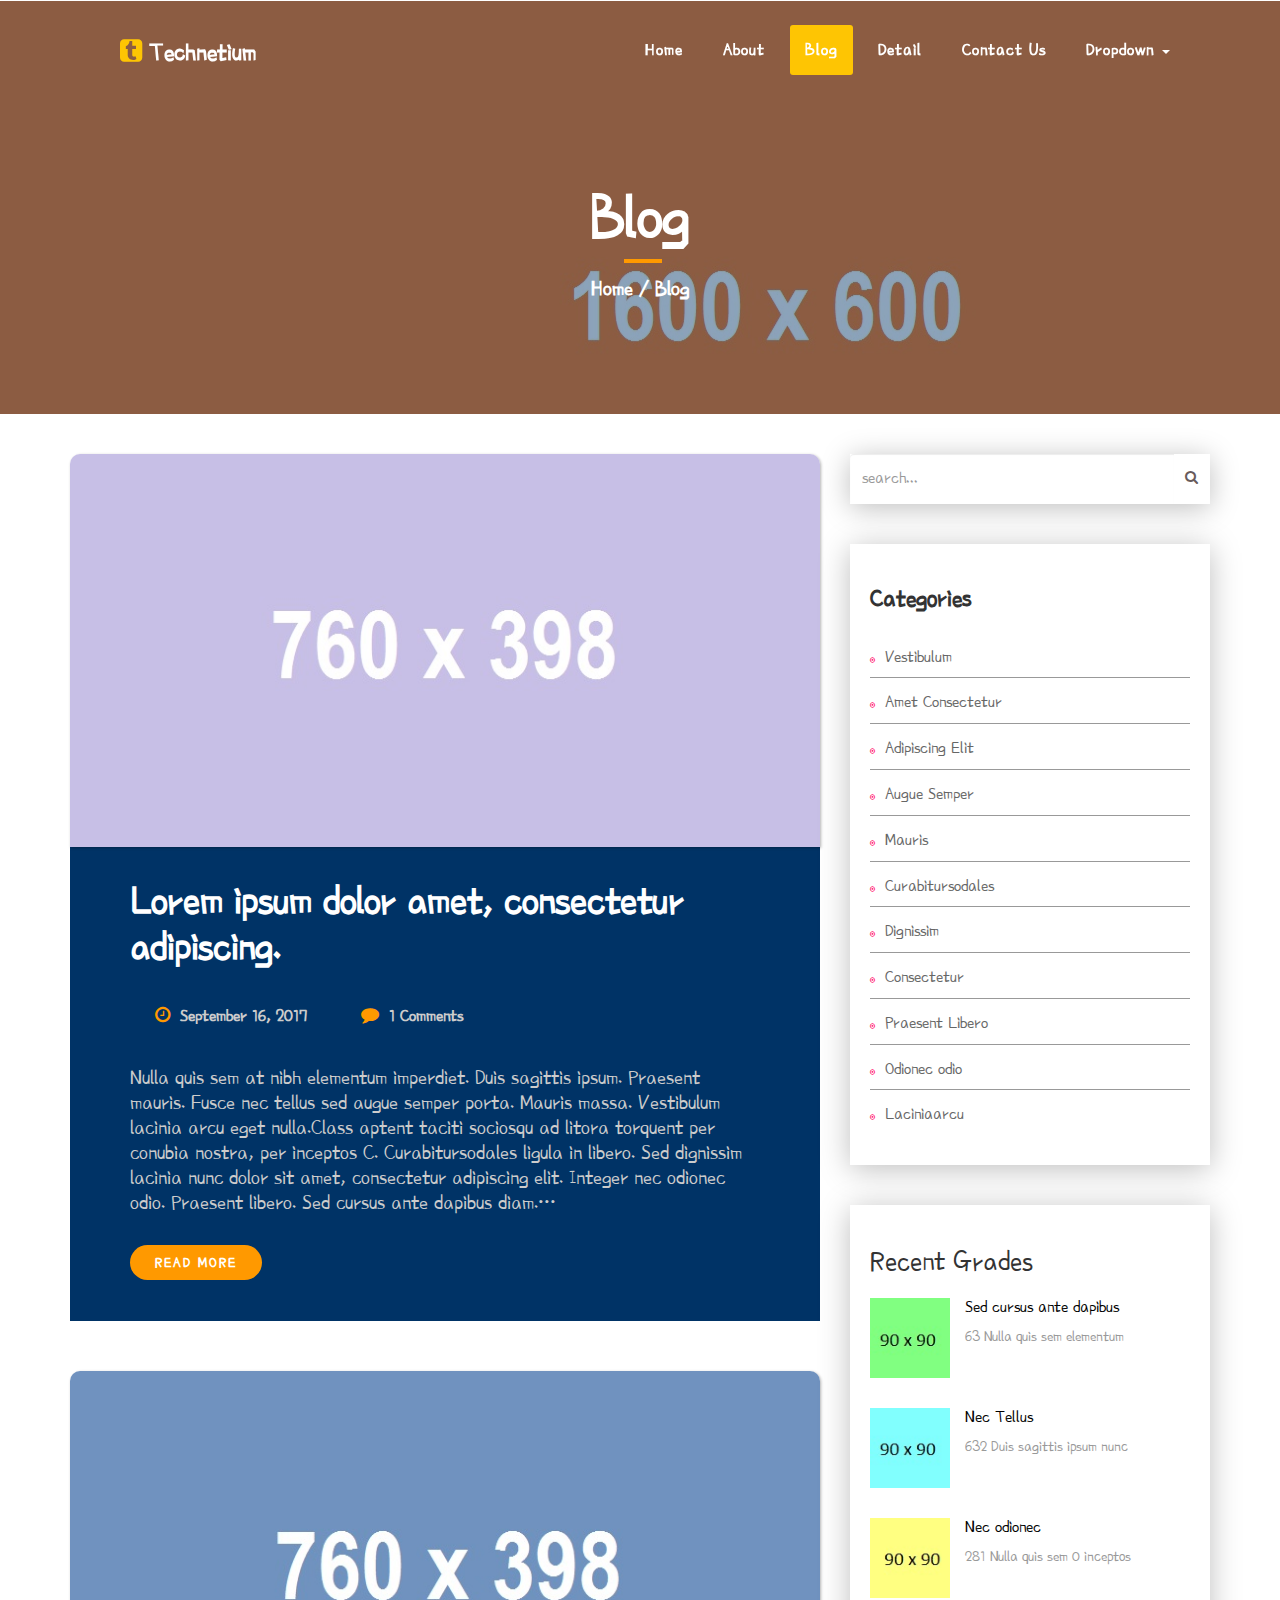
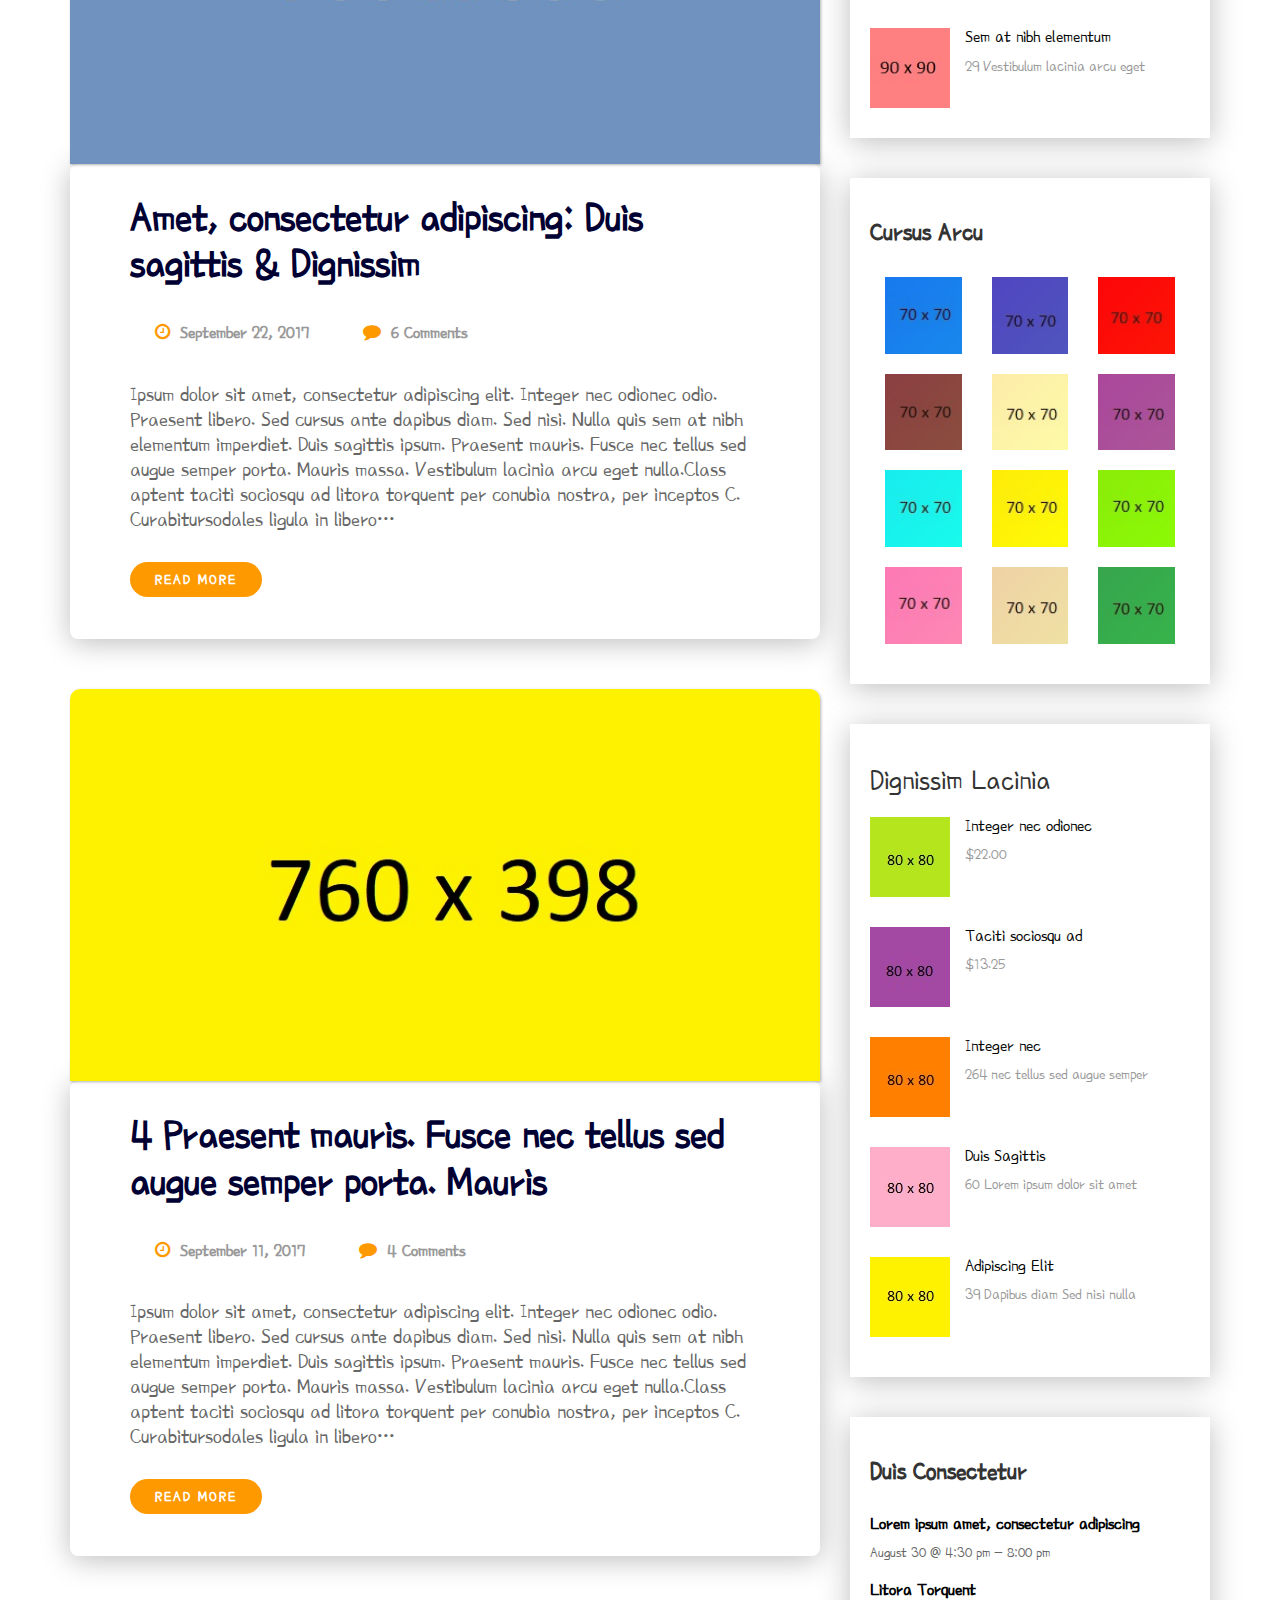
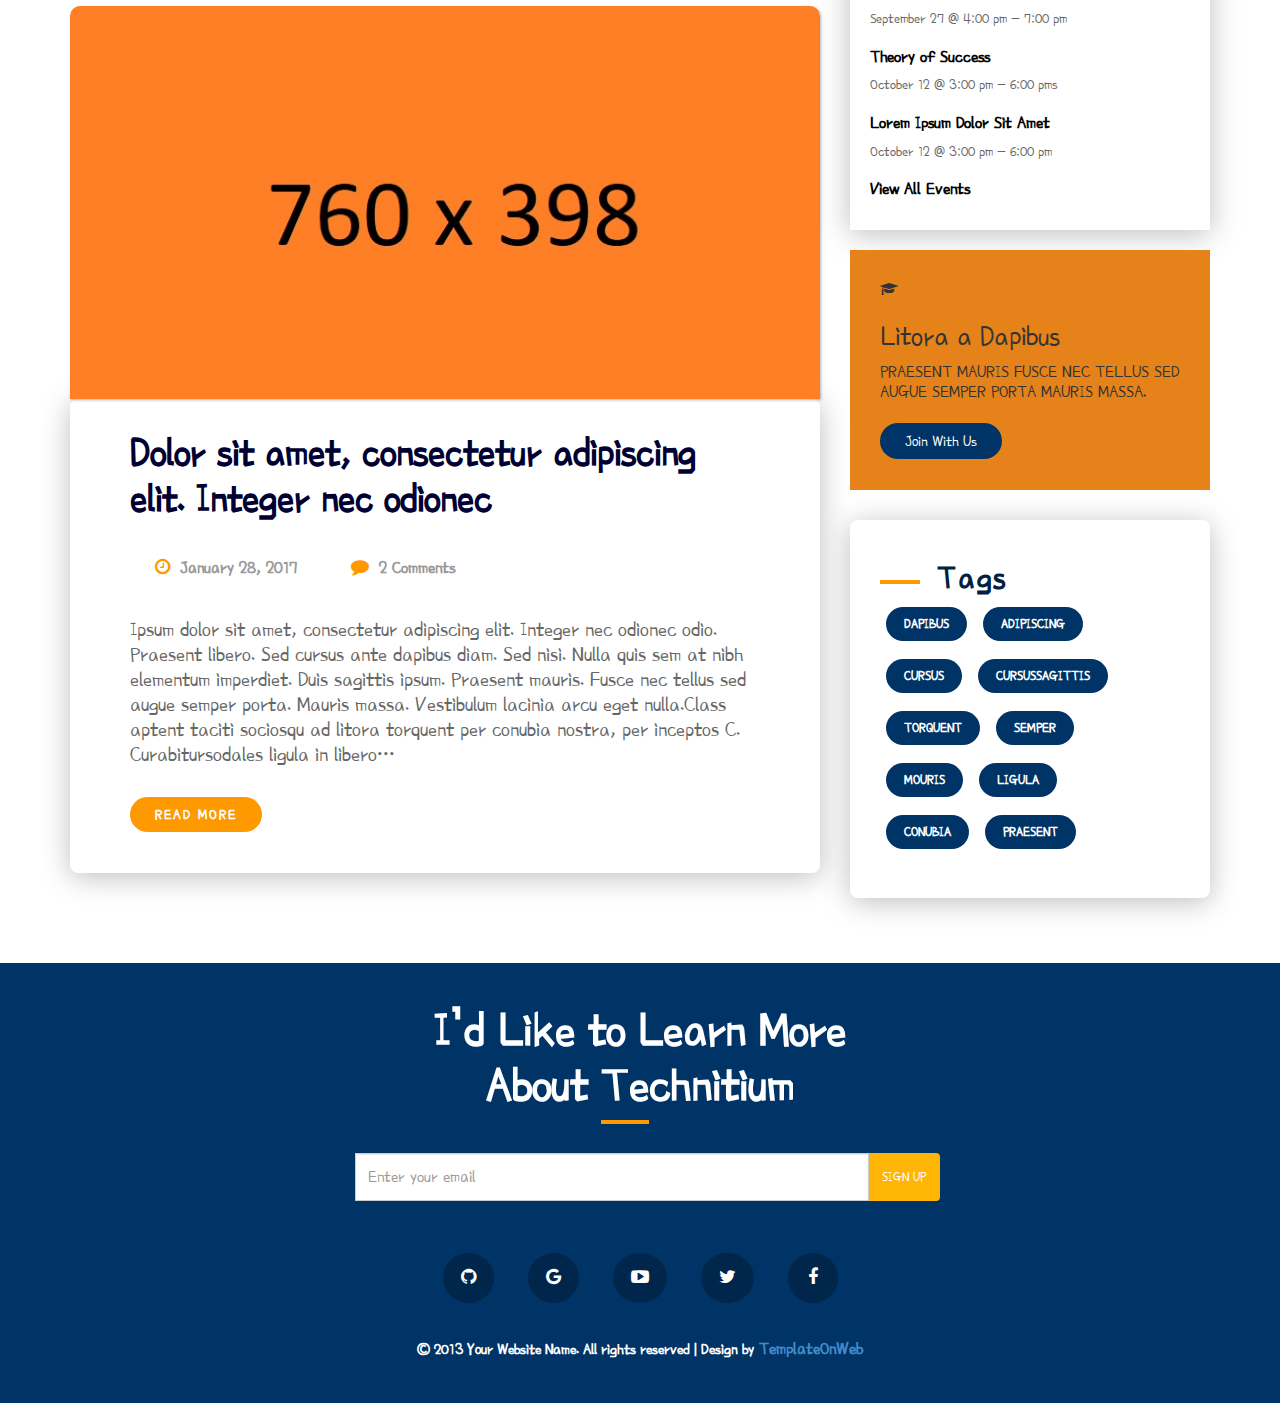
<file: blog.html>
<!DOCTYPE html>
<html lang="en">
  <head>
    <meta charset="utf-8">
    <meta http-equiv="X-UA-Compatible" content="IE=edge">
    <meta name="viewport" content="width=device-width, initial-scale=1">
    <title>Technetium</title>
    <link href="css/bootstrap.min.css" rel="stylesheet">
    <link href="css/style.css" rel="stylesheet">
	 <link rel="stylesheet" type="text/css" href="css/font-awesome.min.css" />
	<link href="https://fonts.googleapis.com/css?family=Poor+Story" rel="stylesheet">
	<link href="css/element.css" rel="stylesheet">
    <script src="js/jquery-2.1.1.min.js"></script>
	<script src="js/bootstrap.min.js"></script>
  </head>
  
<body>
 <section id="header">
	<div class="container">
		<div class="row">
			<div class="col-sm-12">
				<nav class="navbar navbar-default navbar-fixed-top" role="navigation">
					<!-- Brand and toggle get grouped for better mobile display -->
					<div class="navbar-header">
					   <button type="button" class="navbar-toggle" data-toggle="collapse" data-target="#bs-example-navbar-collapse-1">
					   <span class="sr-only">Toggle navigation</span>
					   <span class="icon-bar"></span>
					   <span class="icon-bar"></span>
					   <span class="icon-bar"></span>
					   </button>
					   <a class="navbar-brand" href="index.html"><i class="fa fa-tumblr-square"></i> Technetium</a>
					</div>
					<!-- Collect the nav links, forms, and other content for toggling -->
					<div class="collapse navbar-collapse" id="bs-example-navbar-collapse-1">
					   
					   
					   <ul class="nav navbar-nav navbar-right">
						  <li class=""><a href="index.html">Home</a></li>
						  <li class=""><a href="about.html">About</a></li>
						  <li class="active"><a href="blog.html">Blog</a></li>
						  <li><a href="detail.html">Detail</a></li>
						  <li><a class="connect" href="contact.html">Contact Us</a></li>
						  <li class="dropdown">
							<a class="dropdown-toggle" data-toggle="dropdown" href="blog.html" aria-expanded="false">Dropdown
							<span class="caret"></span></a>
							<ul class="dropdown-menu box_inner">
							  <li><a href="blog.html">Blog</a></li>
							  <li><a href="detail.html">Detail</a></li>
							  <li><a href="about.html">About</a></li>
							</ul>
						  </li>
					   </ul>
					</div>
					<!-- /.navbar-collapse -->
				</nav>
			</div>
		</div>
	</div>
</section>

 <section id="about" class="clearfix blog_bg">
  <div class="about_bg clearfix">
   <div class="container">
   <div class="row">
    <div class="about clearfix">
	 <h2>B<span class="abort">lo</span>g</h2>
	 <p><a href="index.html">Home</a> / Blog</p>
	</div>
   </div>
  </div>
 </div>
 </section>
 
 <section id="blog" class="clearfix">
  <div class="container">
   <div class="row">
    <div class="blog clearfix">
	 <div class="col-sm-8 blog_left clearfix">
	 <div class="blog_left_top clearfix">
	  <div class="blog_left_inner_1 clearfix">
	   <div class="ih-item square effect6 from_top_and_bottom"><a href="#">
                      <div class="img"><img src="img/19.jpeg" alt="img"></div>
                      <div class="info">
                      </div></a></div>
	  </div>
	  <div class="blog_left_inner_2 clearfix">
	   <h2><a href="#">Lorem ipsum dolor amet, consectetur adipiscing.</a></h2>
	   <ul>
	    <li><a href="#"><i class="fa fa-clock-o"></i>September 16, 2017</a></li>
		<li><a href="#"><i class="fa fa-comment"></i>1 Comments</a></li>
	   </ul>
	   <h5>Nulla quis sem at nibh elementum imperdiet. Duis sagittis ipsum. Praesent mauris. Fusce nec tellus sed augue semper porta. Mauris massa. Vestibulum lacinia arcu eget nulla.Class aptent taciti sociosqu ad litora torquent per conubia nostra, per inceptos C. Curabitursodales ligula in libero. Sed dignissim lacinia nunc dolor sit amet, consectetur adipiscing elit. Integer nec odionec odio. Praesent libero. Sed cursus ante dapibus diam.…</h5>
	   <h6><a href="#">READ MORE</a></h6>
	  </div>
	 </div>
	 <div class="blog_left_top clearfix">
	  <div class="blog_left_inner_1 clearfix">
	   <div class="ih-item square effect6 from_top_and_bottom"><a href="#">
                      <div class="img"><img src="img/20.jpeg" alt="img"></div>
                      <div class="info">
                      </div></a></div>
	  </div>
	  <div class="blog_left_inner_2 blog_left_inner_2_new clearfix">
	   <h2><a class="ditital_1" href="#">Amet, consectetur adipiscing: Duis sagittis & Dignissim</a></h2>
	   <ul>
	    <li><a class="ditital_2" href="#"><i class="fa fa-clock-o"></i>September 22, 2017</a></li>
		<li><a class="ditital_2" href="#"><i class="fa fa-comment"></i>6 Comments</a></li>
	   </ul>
	   <h5 class="digitel_3">Ipsum dolor sit amet, consectetur adipiscing elit. Integer nec odionec odio. Praesent libero. Sed cursus ante dapibus diam. Sed nisi. Nulla quis sem at nibh elementum imperdiet. Duis sagittis ipsum. Praesent mauris. Fusce nec tellus sed augue semper porta. Mauris massa. Vestibulum lacinia arcu eget nulla.Class aptent taciti sociosqu ad litora torquent per conubia nostra, per inceptos C. Curabitursodales ligula in libero…</h5>
	   <h6><a href="#">READ MORE</a></h6>
	  </div>
	 </div>
	 <div class="blog_left_top clearfix">
	  <div class="blog_left_inner_1 clearfix">
	   <div class="ih-item square effect6 from_top_and_bottom"><a href="#">
                      <div class="img"><img src="img/21.jpg" alt="img"></div>
                      <div class="info">
                      </div></a></div>
	  </div>
	  <div class="blog_left_inner_2 blog_left_inner_2_new clearfix">
	   <h2><a class="ditital_1" href="#">4 Praesent mauris. Fusce nec tellus sed augue semper porta. Mauris</a></h2>
	   <ul>
	    <li><a class="ditital_2" href="#"><i class="fa fa-clock-o"></i>September 11, 2017</a></li>
		<li><a class="ditital_2" href="#"><i class="fa fa-comment"></i>4 Comments</a></li>
	   </ul>
	   <h5 class="digitel_3">Ipsum dolor sit amet, consectetur adipiscing elit. Integer nec odionec odio. Praesent libero. Sed cursus ante dapibus diam. Sed nisi. Nulla quis sem at nibh elementum imperdiet. Duis sagittis ipsum. Praesent mauris. Fusce nec tellus sed augue semper porta. Mauris massa. Vestibulum lacinia arcu eget nulla.Class aptent taciti sociosqu ad litora torquent per conubia nostra, per inceptos C. Curabitursodales ligula in libero…</h5>
	   <h6><a href="#">READ MORE</a></h6>
	  </div>
	 </div>
	 <div class="blog_left_top clearfix">
	  <div class="blog_left_inner_1 clearfix">
	   <div class="ih-item square effect6 from_top_and_bottom"><a href="#">
                      <div class="img"><img src="img/22.jpg" alt="img"></div>
                      <div class="info">
                      </div></a></div>
	  </div>
	  <div class="blog_left_inner_2 blog_left_inner_2_new clearfix">
	   <h2><a class="ditital_1" href="#">Dolor sit amet, consectetur adipiscing elit. Integer nec odionec</a></h2>
	   <ul>
	    <li><a class="ditital_2" href="#"><i class="fa fa-clock-o"></i>January 28, 2017</a></li>
		<li><a class="ditital_2" href="#"><i class="fa fa-comment"></i>2 Comments</a></li>
	   </ul>
	   <h5 class="digitel_3">Ipsum dolor sit amet, consectetur adipiscing elit. Integer nec odionec odio. Praesent libero. Sed cursus ante dapibus diam. Sed nisi. Nulla quis sem at nibh elementum imperdiet. Duis sagittis ipsum. Praesent mauris. Fusce nec tellus sed augue semper porta. Mauris massa. Vestibulum lacinia arcu eget nulla.Class aptent taciti sociosqu ad litora torquent per conubia nostra, per inceptos C. Curabitursodales ligula in libero…</h5>
	   <h6><a href="#">READ MORE</a></h6>
	  </div>
	 </div>
	 </div>
	 <div class="col-sm-4 blog_right clearfix">
	  <div class="blog_2_right_main clearfix">
	   <div class="blog_2_right_inner_1">
	    <div class="input-group col-sm-12">
                                <input type="text" class="  search-query form-control form-control_new" placeholder="search...">
                                <span class="input-group-btn">
                                    <button class="btn btn-primary" type="button">
                                        <span class="location"><i class="fa fa-search"></i></span>
                                    </button>
                                </span>
                            </div>
	   </div>
	   <div class="blog_2_right_inner_2">
	    <h2>Categories</h2>
		<h5><a href="#"><i class="fa fa-dot-circle-o"></i>Vestibulum</a></h5>
		<h5><a href="#"><i class="fa fa-dot-circle-o"></i>Amet Consectetur</a></h5>
		<h5><a href="#"><i class="fa fa-dot-circle-o"></i>Adipiscing Elit</a></h5>
		<h5><a href="#"><i class="fa fa-dot-circle-o"></i>Augue Semper</a></h5>
		<h5><a href="#"><i class="fa fa-dot-circle-o"></i>Mauris</a></h5>
		<h5><a href="#"><i class="fa fa-dot-circle-o"></i>Curabitursodales</a></h5>
		<h5><a href="#"><i class="fa fa-dot-circle-o"></i>Dignissim </a></h5>
		<h5><a href="#"><i class="fa fa-dot-circle-o"></i>Consectetur </a></h5>
		<h5><a href="#"><i class="fa fa-dot-circle-o"></i>Praesent Libero</a></h5>
		<h5><a href="#"><i class="fa fa-dot-circle-o"></i>Odionec odio</a></h5>
		<h5 class="unseen"><a href="#"><i class="fa fa-dot-circle-o"></i>Laciniaarcu</a></h5>
	   </div>
	   <div class="blog_2_right_inner_3 clearfix">
	    <h2>Recent Grades</h2>
		<div class="blog_2_right_inner_3_top clearfix">
	    <div class="col-sm-3 blog_2_right_inner_3_left clearfix">
		 <div class="camel_left">
		  <p><a href="detail.html"><img src="img/24.jpg" width="100%"></a></p>
		 </div>
		</div>
		<div class="col-sm-9 blog_2_right_inner_3_right clearfix">
		 <div class="camel_right">
		  <h4><a href="#">Sed cursus ante dapibus</a></h4>
		  <h5>63 Nulla quis sem elementum</h5>
		 </div>
		</div>
		</div>
		<div class="blog_2_right_inner_3_top clearfix">
	    <div class="col-sm-3 blog_2_right_inner_3_left clearfix">
		 <div class="camel_left">
		  <p><a href="detail.html"><img src="img/25.jpg" width="100%"></a></p>
		 </div>
		</div>
		<div class="col-sm-9 blog_2_right_inner_3_right clearfix">
		 <div class="camel_right">
		  <h4><a href="#">Nec Tellus</a></h4>
		  <h5>632 Duis sagittis ipsum nunc</h5>
		 </div>
		</div>
		</div>
		<div class="blog_2_right_inner_3_top clearfix">
	    <div class="col-sm-3 blog_2_right_inner_3_left">
		 <div class="camel_left">
		  <p><a href="detail.html"><img src="img/26.jpg" width="100%"></a></p>
		 </div>
		</div>
		<div class="col-sm-9 blog_2_right_inner_3_right clearfix">
		 <div class="camel_right">
		  <h4><a href="#">Nec odionec</a></h4>
		  <h5>281 Nulla quis sem 0 inceptos</h5>
		 </div>
		</div>
		</div>
		<div class="blog_2_right_inner_3_top">
	    <div class="col-sm-3 blog_2_right_inner_3_left">
		 <div class="camel_left">
		  <p><a href="detail.html"><img src="img/27.jpg" width="100%"></a></p>
		 </div>
		</div>
		<div class="col-sm-9 blog_2_right_inner_3_right">
		 <div class="camel_right">
		  <h4><a href="#">Sem at nibh elementum</a></h4>
		  <h5>29 Vestibulum lacinia arcu eget</h5>
		 </div>
		</div>
		</div>
	   </div>
	   <div class="blog_2_right_inner_4 clearfix">
	    <div class="blog_2_right_inner_4_top clearfix">
		 <h2>Cursus Arcu</h2>
		 <div class="blog_2_right_inner_4_middle clearfix">
		  <div class="col-sm-4 campus_left clearfix">
		   <div class="campus_left_inner">
		    <div class="blog_2_left_inner_1 clearfix">
	   <div class="grid clearfix">
					<figure class="effect-jazz">
						<img src="img/28.jpg" alt="img25">
						<figcaption>
							<a href="detail.htm">View more</a>						</figcaption>			
		  </figure>
					
	  </div>
	  </div>
		   </div>
		  </div>
		  <div class="col-sm-4 campus_left clearfix">
		   <div class="campus_left_inner">
		    <div class="blog_2_left_inner_1 clearfix">
	   <div class="grid clearfix">
					<figure class="effect-jazz">
						<img src="img/29.jpg" alt="img25">
						<figcaption>
							<a href="detail.html">View more</a>						</figcaption>			
		  </figure>
					
	  </div>
	  </div>
		   </div>
		  </div>
		  <div class="col-sm-4 campus_left clearfix">
		   <div class="campus_left_inner">
		    <div class="blog_2_left_inner_1 clearfix">
	   <div class="grid clearfix">
					<figure class="effect-jazz">
						<img src="img/30.jpg" alt="img25">
						<figcaption>
							<a href="detail.html">View more</a>						</figcaption>			
		  </figure>
					
	  </div>
	  </div>
		   </div>
		  </div>
		 </div>
		 <div class="blog_2_right_inner_4_middle clearfix">
		  <div class="col-sm-4 campus_left clearfix">
		   <div class="campus_left_inner">
		    <div class="blog_2_left_inner_1 clearfix">
	   <div class="grid clearfix">
					<figure class="effect-jazz">
						<img src="img/31.jpg" alt="img25">
						<figcaption>
							<a href="detail.html">View more</a>						</figcaption>			
		  </figure>
					
	  </div>
	  </div>
		   </div>
		  </div>
		  <div class="col-sm-4 campus_left clearfix">
		   <div class="campus_left_inner">
		    <div class="blog_2_left_inner_1 clearfix">
	   <div class="grid clearfix">
					<figure class="effect-jazz">
						<img src="img/32.jpg" alt="img25">
						<figcaption>
							<a href="detail.html">View more</a>						</figcaption>			
		  </figure>
					
	  </div>
	  </div>
		   </div>
		  </div>
		  <div class="col-sm-4 campus_left clearfix">
		   <div class="campus_left_inner">
		    <div class="blog_2_left_inner_1 clearfix">
	   <div class="grid clearfix">
					<figure class="effect-jazz">
						<img src="img/33.jpg" alt="img25">
						<figcaption>
							<a href="detail.html">View more</a>						</figcaption>			
		  </figure>
					
	  </div>
	  </div>
		   </div>
		  </div>
		 </div>
		 <div class="blog_2_right_inner_4_middle clearfix">
		  <div class="col-sm-4 campus_left clearfix">
		   <div class="campus_left_inner">
		    <div class="blog_2_left_inner_1 clearfix">
	   <div class="grid clearfix">
					<figure class="effect-jazz">
						<img src="img/34.jpg" alt="img25">
						<figcaption>
							<a href="detail.html">View more</a>						</figcaption>			
		  </figure>
					
	  </div>
	  </div>
		   </div>
		  </div>
		  <div class="col-sm-4 campus_left clearfix">
		   <div class="campus_left_inner">
		    <div class="blog_2_left_inner_1 clearfix">
	   <div class="grid clearfix">
					<figure class="effect-jazz">
						<img src="img/35.jpg" alt="img25">
						<figcaption>
							<a href="detail.html">View more</a>						</figcaption>			
		  </figure>
					
	  </div>
	  </div>
		   </div>
		  </div>
		  <div class="col-sm-4 campus_left clearfix">
		   <div class="campus_left_inner">
		    <div class="blog_2_left_inner_1 clearfix">
	   <div class="grid clearfix">
					<figure class="effect-jazz">
						<img src="img/36.jpg" alt="img25">
						<figcaption>
							<a href="detail.html">View more</a>						</figcaption>			
		  </figure>
					
	  </div>
	  </div>
		   </div>
		  </div>
		 </div>
		 <div class="blog_2_right_inner_4_middle clearfix">
		  <div class="col-sm-4 campus_left clearfix">
		   <div class="campus_left_inner">
		    <div class="blog_2_left_inner_1 clearfix">
	   <div class="grid clearfix">
					<figure class="effect-jazz">
						<img src="img/37.jpg" alt="img25">
						<figcaption>
							<a href="detail.html">View more</a>						</figcaption>			
		  </figure>
					
	  </div>
	  </div>
		   </div>
		  </div>
		  <div class="col-sm-4 campus_left clearfix">
		   <div class="campus_left_inner">
		    <div class="blog_2_left_inner_1 clearfix">
	   <div class="grid clearfix">
					<figure class="effect-jazz">
						<img src="img/38.jpg" alt="img25">
						<figcaption>
							<a href="detail.html">View more</a>						</figcaption>			
		  </figure>
					
	  </div>
	  </div>
		   </div>
		  </div>
		  <div class="col-sm-4 campus_left clearfix">
		   <div class="campus_left_inner">
		    <div class="blog_2_left_inner_1 clearfix">
	   <div class="grid clearfix">
					<figure class="effect-jazz">
						<img src="img/39.jpg" alt="img25">
						<figcaption>
							<a href="detail.html">View more</a>						</figcaption>			
		  </figure>
					
	  </div>
	  </div>
		   </div>
		  </div>
		 </div>
		</div>
	   </div>
	   <div class="blog_2_right_inner_3 clearfix">
	    <h2>Dignissim Lacinia</h2>
		<div class="blog_2_right_inner_3_top clearfix">
	    <div class="col-sm-3 blog_2_right_inner_3_left clearfix">
		 <div class="camel_left">
		  <p><a href="detail.html"><img src="img/40.jpg"></a></p>
		 </div>
		</div>
		<div class="col-sm-9 blog_2_right_inner_3_right clearfix">
		 <div class="camel_right">
		  <h4><a href="#">Integer nec odionec</a></h4>
		  <h5>$22.00</h5>
		 </div>
		</div>
		</div>
		<div class="blog_2_right_inner_3_top clearfix">
	    <div class="col-sm-3 blog_2_right_inner_3_left clearfix">
		 <div class="camel_left">
		  <p><a href="#"><img src="img/41.jpg"></a></p>
		 </div>
		</div>
		<div class="col-sm-9 blog_2_right_inner_3_right clearfix">
		 <div class="camel_right">
		  <h4><a href="#">Taciti sociosqu ad</a></h4>
		  <h5>$13.25</h5>
		 </div>
		</div>
		</div>
		<div class="blog_2_right_inner_3_top clearfix">
	    <div class="col-sm-3 blog_2_right_inner_3_left">
		 <div class="camel_left">
		  <p><a href="#"><img src="img/42.jpg"></a></p>
		 </div>
		</div>
		<div class="col-sm-9 blog_2_right_inner_3_right clearfix">
		 <div class="camel_right">
		  <h4><a href="#">Integer nec</a></h4>
		  <h5>264 nec tellus sed augue semper</h5>
		 </div>
		</div>
		</div>
		<div class="blog_2_right_inner_3_top clearfix">
	    <div class="col-sm-3 blog_2_right_inner_3_left">
		 <div class="camel_left">
		  <p><a href="#"><img src="img/43.jpg"></a></p>
		 </div>
		</div>
		<div class="col-sm-9 blog_2_right_inner_3_right clearfix">
		 <div class="camel_right">
		  <h4><a href="#">Duis Sagittis</a></h4>
		  <h5>60 Lorem ipsum dolor sit amet</h5>
		 </div>
		</div>
		</div>
		<div class="blog_2_right_inner_3_top clearfix">
	    <div class="col-sm-3 blog_2_right_inner_3_left clearfix">
		 <div class="camel_left">
		  <p><a href="#"><img src="img/44.jpg"></a></p>
		 </div>
		</div>
		<div class="col-sm-9 blog_2_right_inner_3_righ clearfixt">
		 <div class="camel_right">
		  <h4><a href="#">Adipiscing Elit</a></h4>
		  <h5>39 Dapibus diam Sed nisi nulla</h5>
		 </div>
		</div>
		</div>
	   </div>
	   <div class="blog_2_right_inner_4 clearfix">
	    <div class="blog_2_right_inner_4_top clearfix">
		 <h2>Duis Consectetur</h2>
		 <h4><a href="#">Lorem ipsum amet, consectetur adipiscing</a></h4>
		 <h5>August 30 @ 4:30 pm - 8:00 pm</h5>
		 <h4><a href="#">Litora Torquent</a></h4>
		 <h5>September 27 @ 4:00 pm - 7:00 pm</h5>
		 <h4><a href="#">Theory of Success</a></h4>
		 <h5>October 12 @ 3:00 pm - 6:00 pms</h5>
		 <h4><a href="#">Lorem Ipsum Dolor Sit Amet</a></h4>
		 <h5>October 12 @ 3:00 pm - 6:00 pm</h5>
		 <h4><a href="#">View All Events</a></h4>
		</div>
	   </div>
	   <div class="center_9_middle_inner center_9_middle_inner_blog clearfix">
	 <p><i class="fa fa-graduation-cap"></i></p>
	 <h2>Litora a Dapibus</h2>
	 <h4>PRAESENT MAURIS FUSCE NEC TELLUS SED AUGUE SEMPER PORTA MAURIS MASSA.</h4>
	 <h5><a href="#">Join With Us</a></h5>
	</div>
	   <div class="blog_last_inner_1 clearfix">
	    <h4> Tags</h4>
		<ul>
		 <li><a href="#">DAPIBUS</a></li>
		 <li><a href="#">ADIPISCING</a></li>
		</ul>
		<ul>
		 <li><a href="#">CURSUS</a></li>
		 <li><a href="#">CURSUSSAGITTIS</a></li>
		</ul>
		<ul>
		 <li><a href="#">TORQUENT</a></li>
		 <li><a href="#">SEMPER</a></li>
		</ul>
		<ul>
		 <li><a href="#">MOURIS</a></li>
		 <li><a href="#">LIGULA</a></li>
		</ul>
		<ul>
		 <li><a href="#">CONUBIA</a></li>
		 <li><a href="#">PRAESENT</a></li>
		</ul>
	   </div>
	  </div>
	 </div>
	</div>
   </div>
  </div>
 </section>

 <section id="footer" class="clearfix">
  <div class="container">
   <div class="row">
    <div class="footer clearfix">
	 <h2>I’d Like to Learn More <br>About <span class="linier_tab">Te</span>chnitium</h2>
	 <div class="input-group col-sm-6 footer_left clearfix">
                                <input type="text" class="  search-query form-control form-control_course" placeholder="Enter your email">
                                <span class="input-group-btn">
                                    <button class="btn btn-primary" type="button">
                                        <span class="location">SIGN UP</span>
                                    </button>
                                </span>
                            </div>
	 <ul>
	 <li><a href="#"><i class="fa fa-github"></i></a></li>
	 <li><a href="#"><i class="fa fa-google"></i></a></li>
	 <li><a href="#"><i class="fa fa-youtube-play"></i></a></li>
	 <li><a href="#"><i class="fa fa-twitter"></i></a></li>
	 <li class="different"><a href="#"><i class="fa fa-facebook"></i></a></li>
	</ul>
	 <p class="website">© 2013 Your Website Name. All rights reserved | Design by<a href="http://www.templateonweb.com"> TemplateOnWeb</a></p>
	</div>
   </div>
  </div>
 </section>
 
<script type="text/javascript">
	$(document).ready(function() {
    $('#Carousel').carousel({
        interval: 5000
    })
});
	</script>
<script src="js/classie.js"></script>
<script src="js/cbpAnimatedHeader.js"></script> 
</body>
       
</html>
</file>
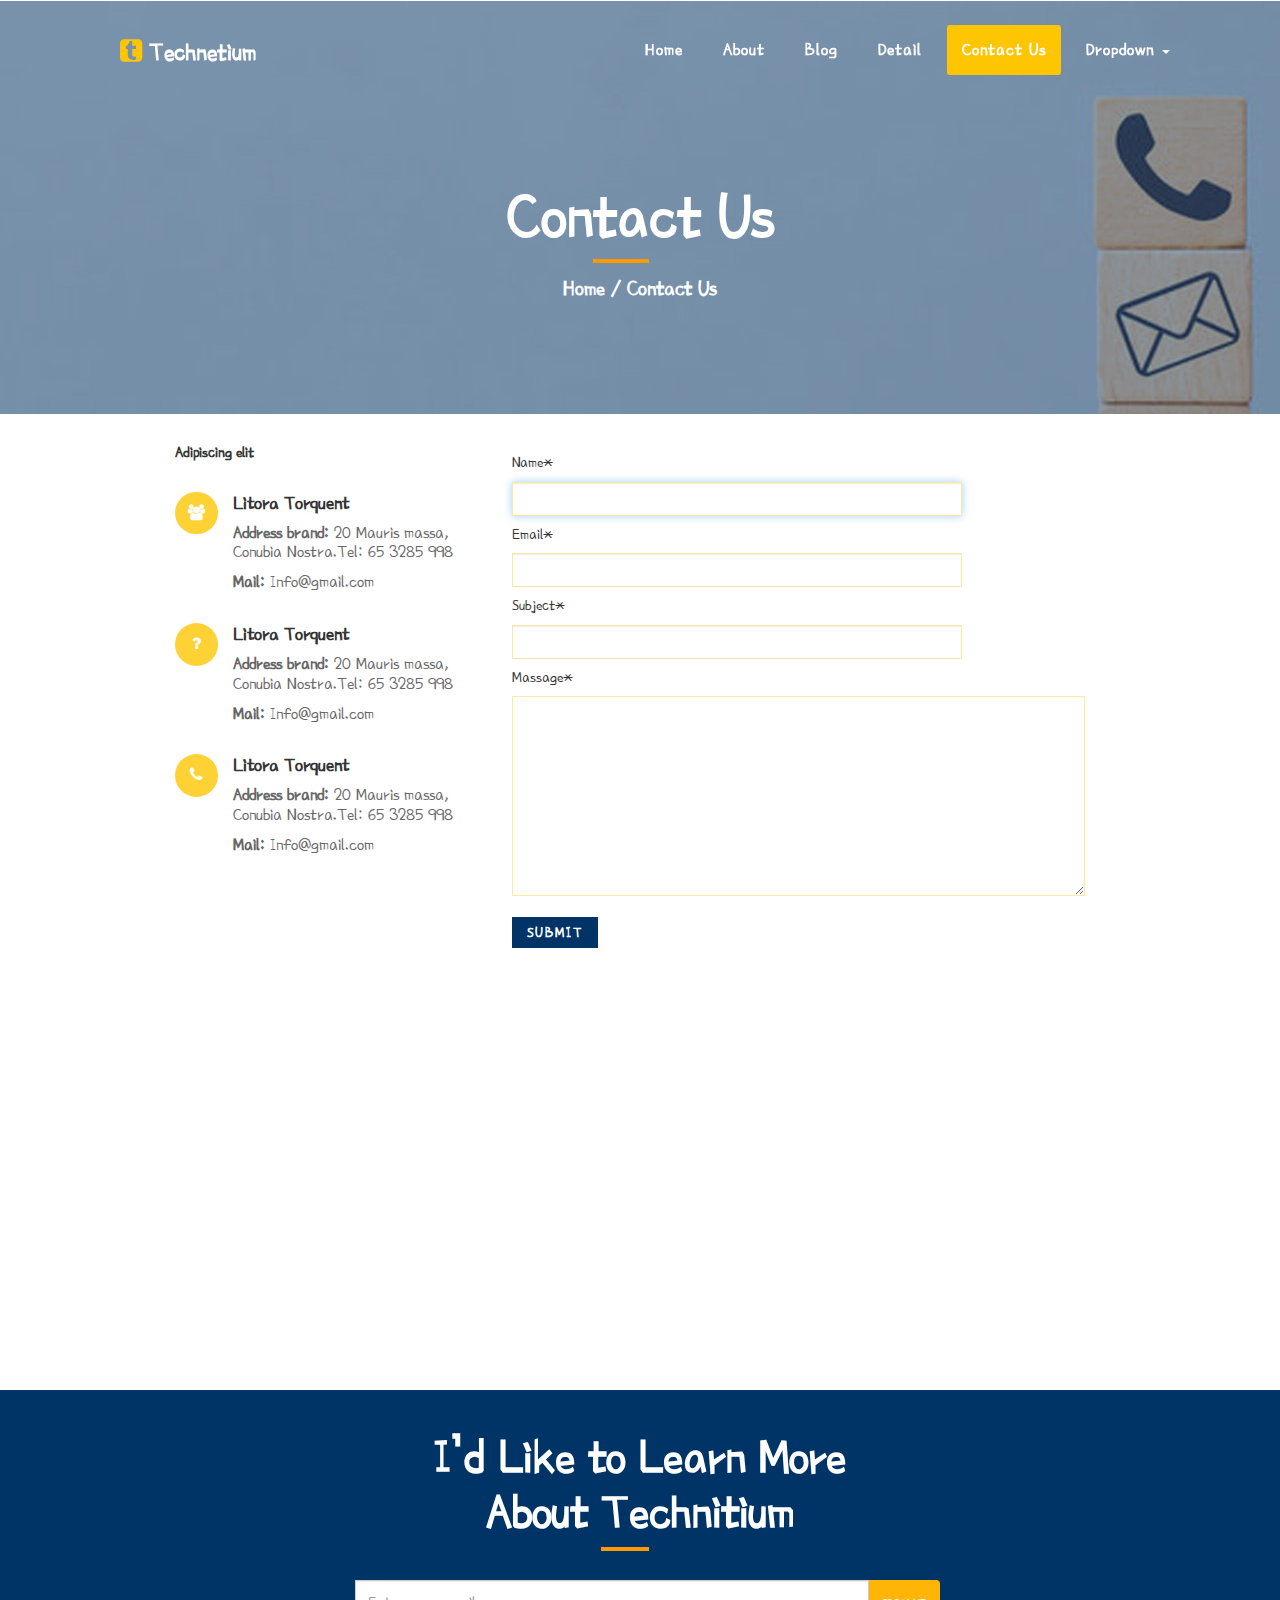
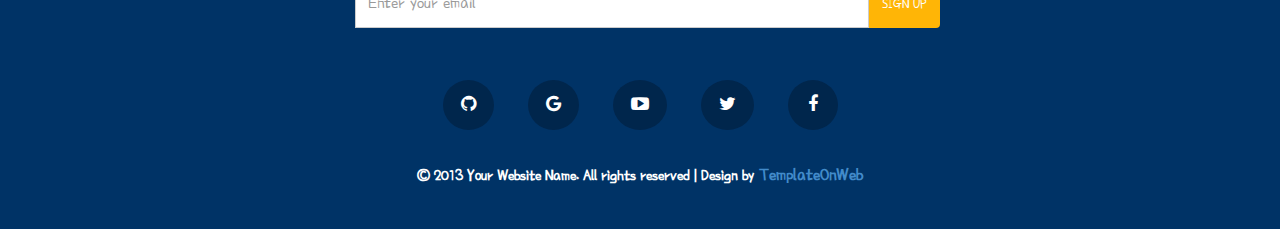
<file: contact.html>
<!DOCTYPE html>
<html lang="en">
  <head>
    <meta charset="utf-8">
    <meta http-equiv="X-UA-Compatible" content="IE=edge">
    <meta name="viewport" content="width=device-width, initial-scale=1">
    <title>Technetium</title>
    <link href="css/bootstrap.min.css" rel="stylesheet">
    <link href="css/style.css" rel="stylesheet">
	 <link rel="stylesheet" type="text/css" href="css/font-awesome.min.css" />
	<link href="https://fonts.googleapis.com/css?family=Poor+Story" rel="stylesheet">
	<link href="css/element.css" rel="stylesheet">
    <script src="js/jquery-2.1.1.min.js"></script>
	<script src="js/bootstrap.min.js"></script>
  </head>
  
<body>
 <section id="header">
	<div class="container">
		<div class="row">
			<div class="col-sm-12">
				<nav class="navbar navbar-default navbar-fixed-top" role="navigation">
					<!-- Brand and toggle get grouped for better mobile display -->
					<div class="navbar-header">
					   <button type="button" class="navbar-toggle" data-toggle="collapse" data-target="#bs-example-navbar-collapse-1">
					   <span class="sr-only">Toggle navigation</span>
					   <span class="icon-bar"></span>
					   <span class="icon-bar"></span>
					   <span class="icon-bar"></span>
					   </button>
					   <a class="navbar-brand" href="index.html"><i class="fa fa-tumblr-square"></i> Technetium</a>
					</div>
					<!-- Collect the nav links, forms, and other content for toggling -->
					<div class="collapse navbar-collapse" id="bs-example-navbar-collapse-1">
					   
					   
					   <ul class="nav navbar-nav navbar-right">
						  <li class=""><a href="index.html">Home</a></li>
						  <li class=""><a href="about.html">About</a></li>
						  <li class=""><a href="blog.html">Blog</a></li>
						  <li class=""><a href="detail.html">Detail</a></li>
						  <li class="active"><a class="connect" href="contact.html">Contact Us</a></li>
						  <li class="dropdown">
							<a class="dropdown-toggle" data-toggle="dropdown" href="blog.html" aria-expanded="false">Dropdown
							<span class="caret"></span></a>
							<ul class="dropdown-menu box_inner">
							  <li><a href="blog.html">Blog</a></li>
							  <li><a href="detail.html">Detail</a></li>
							  <li><a href="about.html">About</a></li>
							</ul>
						  </li>
					   </ul>
					</div>
					<!-- /.navbar-collapse -->
				</nav>
			</div>
		</div>
	</div>
</section>

 <section id="about" class="clearfix con_bg">
  <div class="about_bg clearfix">
   <div class="container">
   <div class="row">
    <div class="about clearfix">
	 <h2>Con<span class="abort">ta</span>ct Us</h2>
	 <p><a href="index.html">Home</a> / Contact Us</p>
	</div>
   </div>
  </div>
 </div>
 </section>
 
 <section id="contact" class="clearfix">
 <div class="container">
  <div class="row">
   <div class="col-sm-12 contact clearfix">
	<div class="col-sm-4 contact_left clearfix">
	 <div class="col-sm-12 contact_left_top clearfix">
	  <h3>Adipiscing elit</h3>
	  <div class="col-sm-2 contact_left_top_left clearfix">
	   <div class="contact_left_top_left_1 clearfix">
	    <p><i class="fa fa-users"></i></p>
	   </div>
	  </div>
	  <div class="col-sm-10 contact_left_top_right clearfix">
	   <div class="contact_left_top_right_1 clearfix">
	    <h4>Litora Torquent</h4>
		<h5><span class="brand">Address brand:</span> 20  Mauris massa, Conubia Nostra.Tel: 65 3285 998</h5>
        <h5><span class="brand">Mail:</span> Info@gmail.com</h5>
	   </div>
	  </div>
	 </div>
	 <div class="col-sm-12 contact_left_top clearfix">
	  <div class="col-sm-2 contact_left_top_left clearfix">
	   <div class="contact_left_top_left_1 clearfix">
	    <p><i class="fa fa-question"></i></p>
	   </div>
	  </div>
	  <div class="col-sm-10 contact_left_top_right clearfix">
	   <div class="contact_left_top_right_1 clearfix">
	    <h4>Litora Torquent</h4>
		<h5><span class="brand">Address brand:</span> 20  Mauris massa, Conubia Nostra.Tel: 65 3285 998</h5>
        <h5><span class="brand">Mail:</span> Info@gmail.com</h5>
	   </div>
	  </div>
	 </div>
	 <div class="col-sm-12 contact_left_top clearfix">
	  <div class="col-sm-2 contact_left_top_left clearfix">
	   <div class="contact_left_top_left_1 clearfix">
	    <p><i class="fa fa-phone"></i></p>
	   </div>
	  </div>
	  <div class="col-sm-10 contact_left_top_right clearfix">
	   <div class="contact_left_top_right_1 clearfix">
	    <h4>Litora Torquent</h4>
		<h5><span class="brand">Address brand:</span> 20  Mauris massa, Conubia Nostra.Tel: 65 3285 998</h5>
        <h5><span class="brand">Mail:</span> Info@gmail.com</h5>
	   </div>
	  </div>
	 </div>
	</div>
	<div class="col-sm-8 contact_right clearfix">
	 <div class="col-sm-12 contact_right_1 clearfix">
	  <h5>Name*</h5>
	  <input class="form-control form-control_1" id="name" name="name" placeholder="" type="text" required="" autofocus="">
	  <h5>Email*</h5>
	  <input class="form-control form-control_1" id="name" name="name" placeholder="" type="text" required="" autofocus="">
	  <h5>Subject*</h5>
	  <input class="form-control form-control_1" id="name" name="name" placeholder="" type="text" required="" autofocus="">
	  <h5>Massage*</h5>
	  <textarea id="edit-submitted-your-message" name="submitted[your_message]" cols="60" placeholder="" rows="5" class="form-textarea form-textarea_new" style="color: grey;"></textarea>
	  <p><a href="#">SUBMIT</a></p>
	</div>
	</div>
  </div>
  <div class="contact_n col-sm-12 clearfix">
    <iframe src="https://www.google.com/maps/embed?pb=!1m18!1m12!1m3!1d114964.53925916665!2d-80.29949920266738!3d25.782390733064336!2m3!1f0!2f0!3f0!3m2!1i1024!2i768!4f13.1!3m3!1m2!1s0x88d9b0a20ec8c111%3A0xff96f271ddad4f65!2sMiami%2C+FL%2C+USA!5e0!3m2!1sen!2sin!4v1530774403788" width="100%" height="350px" frameborder="0" style="border:0" allowfullscreen=""></iframe>
   </div>
 </div>
 </div>
</section>

 <section id="footer" class="clearfix">
  <div class="container">
   <div class="row">
    <div class="footer clearfix">
	 <h2>I’d Like to Learn More <br>About <span class="linier_tab">Te</span>chnitium</h2>
	 <div class="input-group col-sm-6 footer_left clearfix">
                                <input type="text" class="  search-query form-control form-control_course" placeholder="Enter your email">
                                <span class="input-group-btn">
                                    <button class="btn btn-primary" type="button">
                                        <span class="location">SIGN UP</span>
                                    </button>
                                </span>
                            </div>
	 <ul>
	 <li><a href="#"><i class="fa fa-github"></i></a></li>
	 <li><a href="#"><i class="fa fa-google"></i></a></li>
	 <li><a href="#"><i class="fa fa-youtube-play"></i></a></li>
	 <li><a href="#"><i class="fa fa-twitter"></i></a></li>
	 <li class="different"><a href="#"><i class="fa fa-facebook"></i></a></li>
	</ul>
	 <p class="website">© 2013 Your Website Name. All rights reserved | Design by<a href="http://www.templateonweb.com"> TemplateOnWeb</a></p>
	</div>
   </div>
  </div>
 </section>
 
<script type="text/javascript">
	$(document).ready(function() {
    $('#Carousel').carousel({
        interval: 5000
    })
});
	</script>
<script src="js/classie.js"></script>
<script src="js/cbpAnimatedHeader.js"></script> 
</body>
       
</html>
</file>
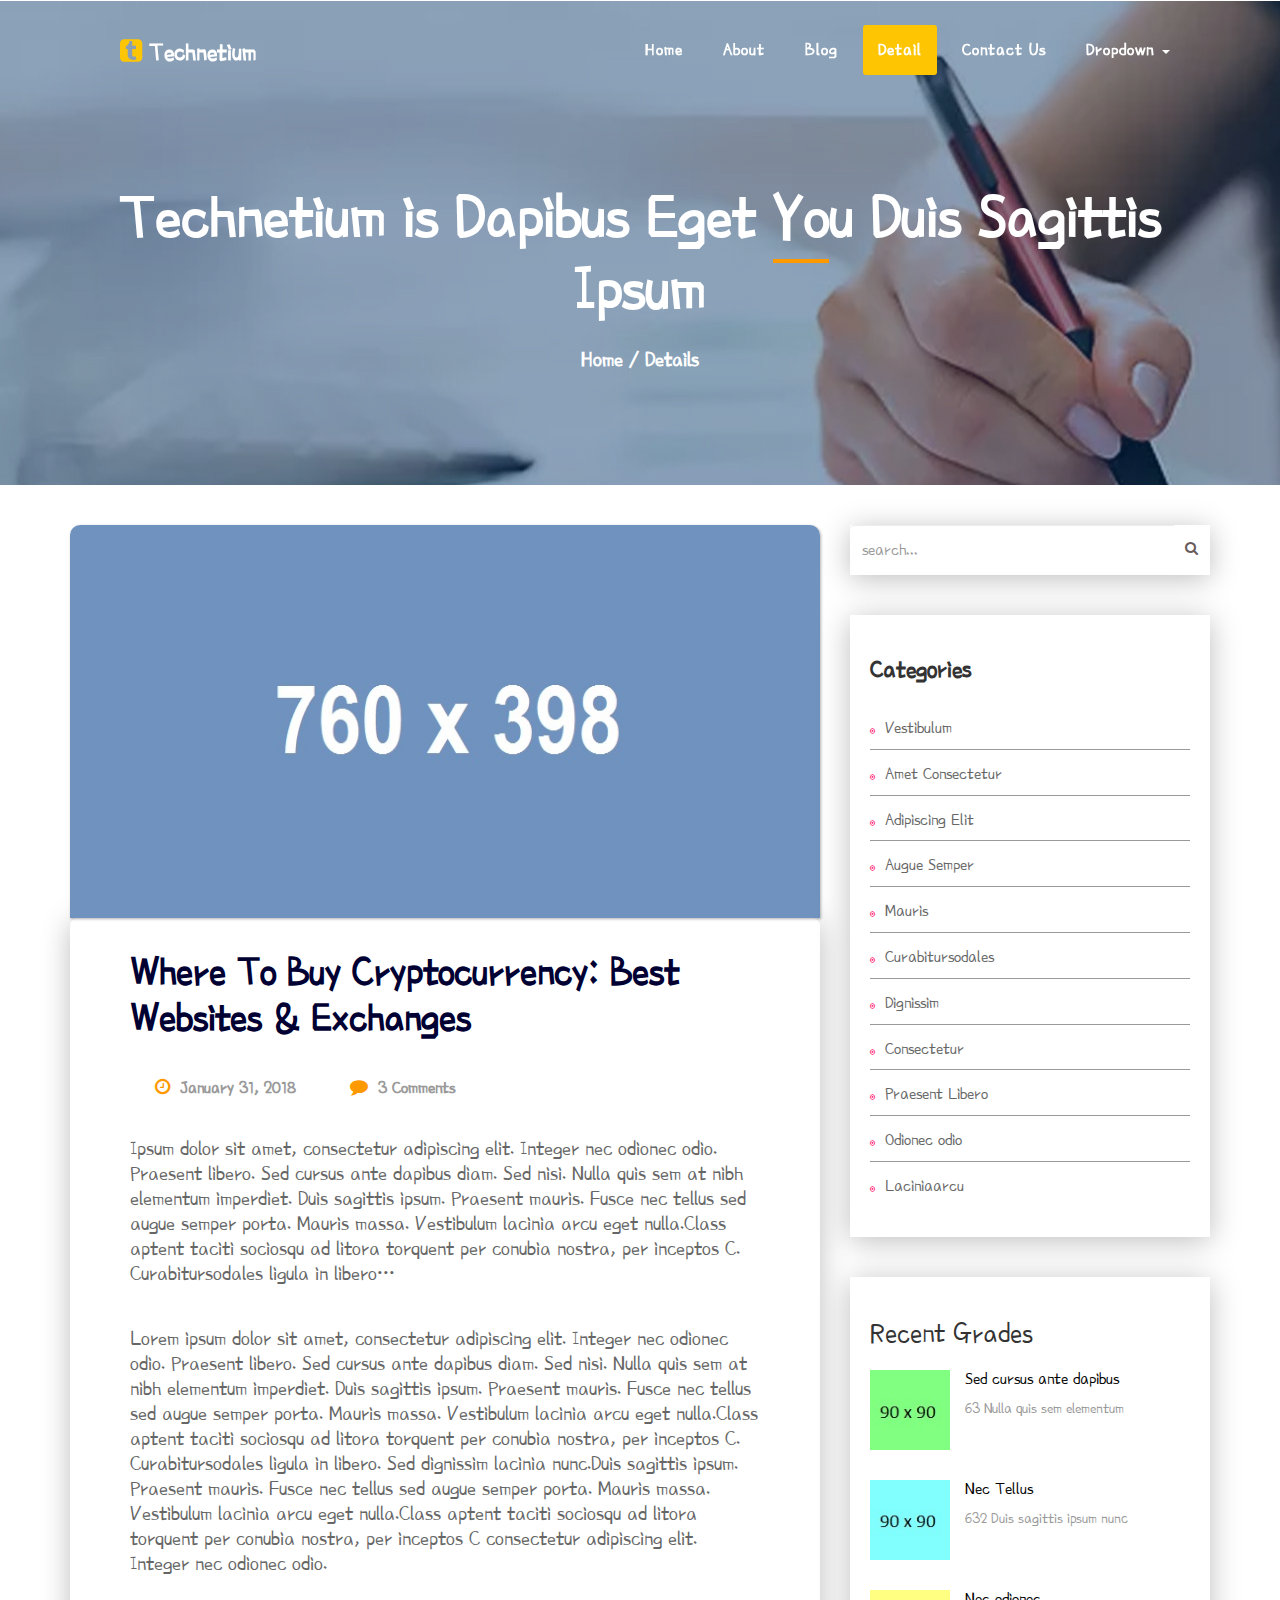
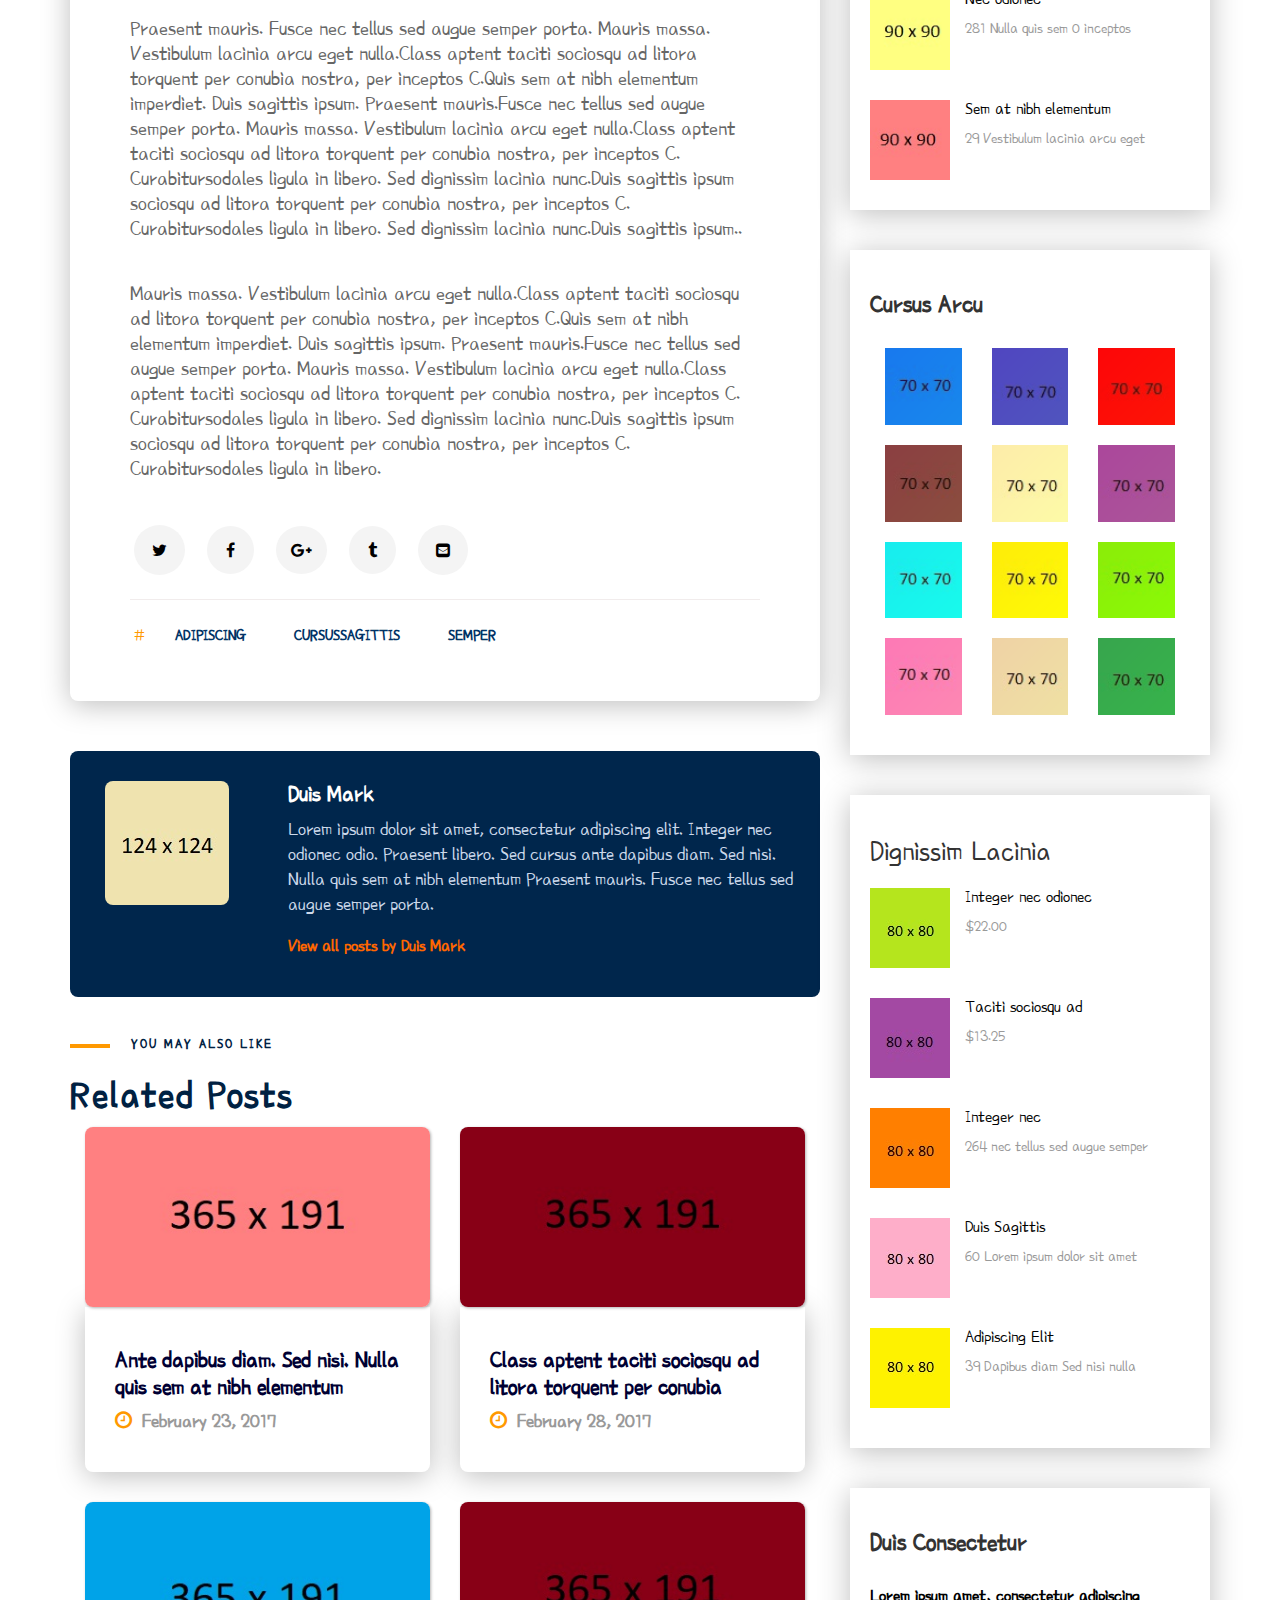
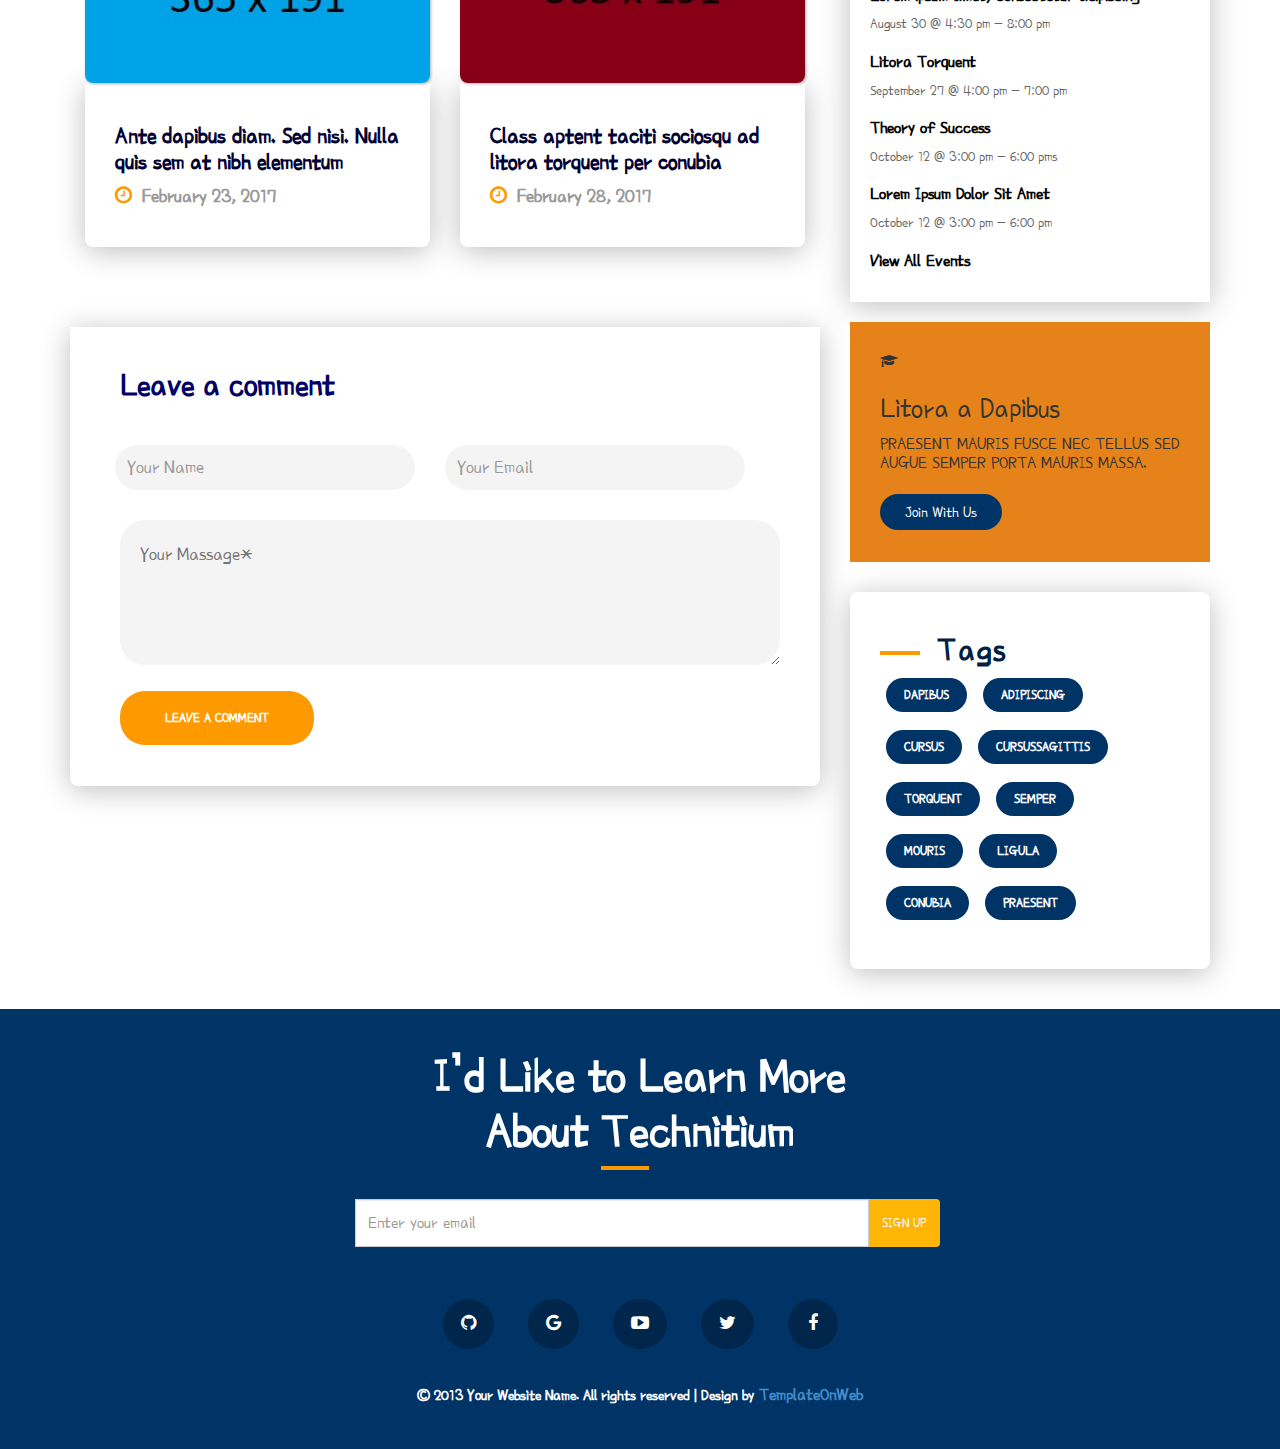
<file: detail.html>
<!DOCTYPE html>
<html lang="en">
  <head>
    <meta charset="utf-8">
    <meta http-equiv="X-UA-Compatible" content="IE=edge">
    <meta name="viewport" content="width=device-width, initial-scale=1">
    <title>Technetium</title>
    <link href="css/bootstrap.min.css" rel="stylesheet">
    <link href="css/style.css" rel="stylesheet">
	 <link rel="stylesheet" type="text/css" href="css/font-awesome.min.css" />
	<link href="https://fonts.googleapis.com/css?family=Poor+Story" rel="stylesheet">
	<link href="css/element.css" rel="stylesheet">
    <script src="js/jquery-2.1.1.min.js"></script>
	<script src="js/bootstrap.min.js"></script>
  </head>
  
<body>
 <section id="header">
	<div class="container">
		<div class="row">
			<div class="col-sm-12">
				<nav class="navbar navbar-default navbar-fixed-top" role="navigation">
					<!-- Brand and toggle get grouped for better mobile display -->
					<div class="navbar-header">
					   <button type="button" class="navbar-toggle" data-toggle="collapse" data-target="#bs-example-navbar-collapse-1">
					   <span class="sr-only">Toggle navigation</span>
					   <span class="icon-bar"></span>
					   <span class="icon-bar"></span>
					   <span class="icon-bar"></span>
					   </button>
					   <a class="navbar-brand" href="index.html"><i class="fa fa-tumblr-square"></i> Technetium</a>
					</div>
					<!-- Collect the nav links, forms, and other content for toggling -->
					<div class="collapse navbar-collapse" id="bs-example-navbar-collapse-1">
					   
					   
					   <ul class="nav navbar-nav navbar-right">
						  <li class=""><a href="index.html">Home</a></li>
						  <li class=""><a href="about.html">About</a></li>
						  <li class=""><a href="blog.html">Blog</a></li>
						  <li class="active"><a href="detail.html">Detail</a></li>
						  <li><a class="connect" href="contact.html">Contact Us</a></li>
						  <li class="dropdown">
							<a class="dropdown-toggle" data-toggle="dropdown" href="blog.html" aria-expanded="false">Dropdown
							<span class="caret"></span></a>
							<ul class="dropdown-menu box_inner">
							  <li><a href="blog.html">Blog</a></li>
							  <li><a href="detail.html">Detail</a></li>
							  <li><a href="about.html">About</a></li>
							</ul>
						  </li>
					   </ul>
					</div>
					<!-- /.navbar-collapse -->
				</nav>
			</div>
		</div>
	</div>
</section>

 <section id="about" class="clearfix detail_bg">
  <div class="about_bg clearfix">
   <div class="container">
   <div class="row">
    <div class="about clearfix">
	 <h2>Technetium is Dapibus Eget <span class="abort">Yo</span>u Duis Sagittis Ipsum</h2>
	 <p><a href="index.html">Home</a> / Details</p>
	</div>
   </div>
  </div>
 </div>
 </section>
 
 <section id="blog" class="clearfix">
  <div class="container">
   <div class="row">
    <div class="blog clearfix">
	 <div class="col-sm-8 blog_left clearfix">
	 <div class="blog_left_top clearfix">
	  <div class="blog_left_inner_1 clearfix">
	   <div class="ih-item square effect6 from_top_and_bottom"><a href="#">
                      <div class="img"><img src="img/20.jpeg" alt="img"></div>
                      <div class="info">
                      </div></a></div>
	  </div>
	  <div class="blog_left_inner_2 blog_left_inner_2_new clearfix">
	   <h2><a class="ditital_1" href="#">Where To Buy Cryptocurrency: Best Websites & Exchanges</a></h2>
	   <ul>
	    <li><a class="ditital_2" href="#"><i class="fa fa-clock-o"></i>January 31, 2018</a></li>
		<li><a class="ditital_2" href="#"><i class="fa fa-comment"></i>3 Comments</a></li>
	   </ul>
	   <h5 class="digitel_3">Ipsum dolor sit amet, consectetur adipiscing elit. Integer nec odionec odio. Praesent libero. Sed cursus ante dapibus diam. Sed nisi. Nulla quis sem at nibh elementum imperdiet. Duis sagittis ipsum. Praesent mauris. Fusce nec tellus sed augue semper porta. Mauris massa. Vestibulum lacinia arcu eget nulla.Class aptent taciti sociosqu ad litora torquent per conubia nostra, per inceptos C. Curabitursodales ligula in libero…</h5>
	   <h5 class="digitel_3">Lorem ipsum dolor sit amet, consectetur adipiscing elit. Integer nec odionec odio. Praesent libero. Sed cursus ante dapibus diam. Sed nisi. Nulla quis sem at nibh elementum imperdiet. Duis sagittis ipsum. Praesent mauris. Fusce nec tellus sed augue semper porta. Mauris massa. Vestibulum lacinia arcu eget nulla.Class aptent taciti sociosqu ad litora torquent per conubia nostra, per inceptos C. Curabitursodales ligula in libero. Sed dignissim lacinia nunc.Duis sagittis ipsum. Praesent mauris. Fusce nec tellus sed augue semper porta. Mauris massa. Vestibulum lacinia arcu eget nulla.Class aptent taciti sociosqu ad litora torquent per conubia nostra, per inceptos C  consectetur adipiscing elit. Integer nec odionec odio.</h5>
	   <h5 class="digitel_3">Praesent mauris. Fusce nec tellus sed augue semper porta. Mauris massa. Vestibulum lacinia arcu eget nulla.Class aptent taciti sociosqu ad litora torquent per conubia nostra, per inceptos C.Quis sem at nibh elementum imperdiet. Duis sagittis ipsum. Praesent mauris.Fusce nec tellus sed augue semper porta. Mauris massa. Vestibulum lacinia arcu eget nulla.Class aptent taciti sociosqu ad litora torquent per conubia nostra, per inceptos C. Curabitursodales ligula in libero. Sed dignissim lacinia nunc.Duis sagittis ipsum  sociosqu ad litora torquent per conubia nostra, per inceptos C. Curabitursodales ligula in libero. Sed dignissim lacinia nunc.Duis sagittis ipsum..</h5>
	   <h5 class="digitel_3"> Mauris massa. Vestibulum lacinia arcu eget nulla.Class aptent taciti sociosqu ad litora torquent per conubia nostra, per inceptos C.Quis sem at nibh elementum imperdiet. Duis sagittis ipsum. Praesent mauris.Fusce nec tellus sed augue semper porta. Mauris massa. Vestibulum lacinia arcu eget nulla.Class aptent taciti sociosqu ad litora torquent per conubia nostra, per inceptos C. Curabitursodales ligula in libero. Sed dignissim lacinia nunc.Duis sagittis ipsum  sociosqu ad litora torquent per conubia nostra, per inceptos C. Curabitursodales ligula in libero.</h5>
	   <div class="detail_inner_1 clearfix">
	    <ul class="clearfix">
	    <li class="detail_inner_1_tab_1"><a href="#"><i class="fa fa-twitter"></i></a></li>
		<li class="detail_inner_1_tab_2"><a href="#"><i class="fa fa-facebook"></i></a></li>
		<li><a href="#"><i class="fa fa-google-plus"></i></a></li>
		<li class="detail_inner_1_tab_2"><a href="#"><i class="fa fa-tumblr"></i></a></li>
		<li class="detail_inner_1_tab_3"><a href="#"><i class="fa fa-envelope-square"></i></a></li>
	   </ul>
	   </div>
	   <div class="detail_inner_2 clearfix">
	    <ul>
		 <li><p>#</p></li>
		 <li><a href="#">ADIPISCING</a></li>
		 <li><a href="#">CURSUSSAGITTIS</a></li>
		 <li><a href="#">SEMPER</a></li>
		</ul>
	   </div>
	  </div>
	 </div>
	 <div class="details_main_1 clearfix">
	  <div class="col-sm-3 details_main_1_left clearfix">
	   <div class="details_main_1_left_inner">
	    <p><img src="img/45.jpg"></p>
	   </div>
	  </div>
	  <div class="col-sm-9 details_main_1_right clearfix">
	   <div class="details_main_1_right_inner">
	    <h3>Duis Mark</h3>
		<h4>Lorem ipsum dolor sit amet, consectetur adipiscing elit. Integer nec odionec odio. Praesent libero. Sed cursus ante dapibus diam. Sed nisi. Nulla quis sem at nibh elementum Praesent mauris. Fusce nec tellus sed augue semper porta.</h4>
		<h5><a href="#">View all posts by Duis Mark</a></h5>
	   </div>
	  </div>
	 </div>
	 <div class="details_main_2 clearfix">
	  <h4> YOU MAY ALSO LIKE</h4>
	  <h2>Related Posts</h2>
	 </div>
	 <div class="details_main_3 clearfix">
	  <div class="col-sm-6 details_main_3_left clearfix">
	   <div class="details_main_3_left_inner_1">
	    <div class="ih-item square effect13 right_to_left"><a href="#">
                      <div class="img"><img src="img/46.jpg" alt="img"></div>
                      <div class="info">
                      </div></a></div>
	   </div>
	   <div class="details_main_3_left_inner_2">
	    <h4><a href="#">Ante dapibus diam. Sed nisi. Nulla quis sem at nibh elementum</a></h4>
		<h5><a href="#"><i class="fa fa-clock-o"></i>February 23, 2017</a></h5>
	   </div>
	  </div>
	  <div class="col-sm-6 details_main_3_left clearfix">
	   <div class="details_main_3_left_inner_1">
	    <div class="ih-item square effect13 right_to_left"><a href="#">
                      <div class="img"><img src="img/47.jpg" alt="img"></div>
                      <div class="info">
                      </div></a></div>
	   </div>
	   <div class="details_main_3_left_inner_2">
	    <h4><a href="#">Class aptent taciti sociosqu ad litora torquent per conubia</a></h4>
		<h5><a href="#"><i class="fa fa-clock-o"></i>February 28, 2017</a></h5>
	   </div>
	  </div>
	 </div>
	 <div class="details_main_3 clearfix">
	  <div class="col-sm-6 details_main_3_left clearfix">
	   <div class="details_main_3_left_inner_1">
	    <div class="ih-item square effect13 right_to_left"><a href="#">
                      <div class="img"><img src="img/50.jpeg" alt="img"></div>
                      <div class="info">
                      </div></a></div>
	   </div>
	   <div class="details_main_3_left_inner_2">
	    <h4><a href="#">Ante dapibus diam. Sed nisi. Nulla quis sem at nibh elementum</a></h4>
		<h5><a href="#"><i class="fa fa-clock-o"></i>February 23, 2017</a></h5>
	   </div>
	  </div>
	  <div class="col-sm-6 details_main_3_left clearfix">
	   <div class="details_main_3_left_inner_1">
	    <div class="ih-item square effect13 right_to_left"><a href="#">
                      <div class="img"><img src="img/51.jpeg" alt="img"></div>
                      <div class="info">
                      </div></a></div>
	   </div>
	   <div class="details_main_3_left_inner_2">
	    <h4><a href="#">Class aptent taciti sociosqu ad litora torquent per conubia</a></h4>
		<h5><a href="#"><i class="fa fa-clock-o"></i>February 28, 2017</a></h5>
	   </div>
	  </div>
	 </div>
	 <div class="details_main_4 clearfix">
	  <h4>Leave a comment</h4>
	  <div class="details_main_4_inner clearfix">
	   <div class="col-sm-6 details_main_4_inner_left clearfix">
	    <div class="details_main_4_inner_left_1">
		 <input type="text" class="  search-query form-control form-control_detail" placeholder="Your Name">
		</div>
	   </div>
	   <div class="col-sm-6 details_main_4_inner_left clearfix">
	    <div class="details_main_4_inner_left_1">
		 <input type="text" class="  search-query form-control form-control_detail" placeholder="Your Email">
		</div>
	   </div>
	  </div>
	  <div class="details_main_4_inner_2">
	   <textarea id="edit-submitted-your-message" name="submitted[your_message]" cols="60" placeholder="Your Massage*" rows="5" class="form-textarea form-textarea_new" style="color: grey;"></textarea>
	   <h5><a href="#">LEAVE A COMMENT</a></h5>
	  </div>
	 </div>
	 </div>
	 <div class="col-sm-4 blog_right clearfix">
	  <div class="blog_2_right_main clearfix">
	   <div class="blog_2_right_inner_1">
	    <div class="input-group col-sm-12">
                                <input type="text" class="  search-query form-control form-control_new" placeholder="search...">
                                <span class="input-group-btn">
                                    <button class="btn btn-primary" type="button">
                                        <span class="location"><i class="fa fa-search"></i></span>
                                    </button>
                                </span>
                            </div>
	   </div>
	   <div class="blog_2_right_inner_2">
	    <h2>Categories</h2>
		<h5><a href="#"><i class="fa fa-dot-circle-o"></i>Vestibulum</a></h5>
		<h5><a href="#"><i class="fa fa-dot-circle-o"></i>Amet Consectetur</a></h5>
		<h5><a href="#"><i class="fa fa-dot-circle-o"></i>Adipiscing Elit</a></h5>
		<h5><a href="#"><i class="fa fa-dot-circle-o"></i>Augue Semper</a></h5>
		<h5><a href="#"><i class="fa fa-dot-circle-o"></i>Mauris</a></h5>
		<h5><a href="#"><i class="fa fa-dot-circle-o"></i>Curabitursodales</a></h5>
		<h5><a href="#"><i class="fa fa-dot-circle-o"></i>Dignissim </a></h5>
		<h5><a href="#"><i class="fa fa-dot-circle-o"></i>Consectetur </a></h5>
		<h5><a href="#"><i class="fa fa-dot-circle-o"></i>Praesent Libero</a></h5>
		<h5><a href="#"><i class="fa fa-dot-circle-o"></i>Odionec odio</a></h5>
		<h5 class="unseen"><a href="#"><i class="fa fa-dot-circle-o"></i>Laciniaarcu</a></h5>
	   </div>
	   <div class="blog_2_right_inner_3 clearfix">
	    <h2>Recent Grades</h2>
		<div class="blog_2_right_inner_3_top clearfix">
	    <div class="col-sm-3 blog_2_right_inner_3_left clearfix">
		 <div class="camel_left">
		  <p><a href="detail.html"><img src="img/24.jpg" width="100%"></a></p>
		 </div>
		</div>
		<div class="col-sm-9 blog_2_right_inner_3_right clearfix">
		 <div class="camel_right">
		  <h4><a href="#">Sed cursus ante dapibus</a></h4>
		  <h5>63 Nulla quis sem elementum</h5>
		 </div>
		</div>
		</div>
		<div class="blog_2_right_inner_3_top clearfix">
	    <div class="col-sm-3 blog_2_right_inner_3_left clearfix">
		 <div class="camel_left">
		  <p><a href="detail.html"><img src="img/25.jpg" width="100%"></a></p>
		 </div>
		</div>
		<div class="col-sm-9 blog_2_right_inner_3_right clearfix">
		 <div class="camel_right">
		  <h4><a href="#">Nec Tellus</a></h4>
		  <h5>632 Duis sagittis ipsum nunc</h5>
		 </div>
		</div>
		</div>
		<div class="blog_2_right_inner_3_top clearfix">
	    <div class="col-sm-3 blog_2_right_inner_3_left">
		 <div class="camel_left">
		  <p><a href="detail.html"><img src="img/26.jpg" width="100%"></a></p>
		 </div>
		</div>
		<div class="col-sm-9 blog_2_right_inner_3_right clearfix">
		 <div class="camel_right">
		  <h4><a href="#">Nec odionec</a></h4>
		  <h5>281 Nulla quis sem 0 inceptos</h5>
		 </div>
		</div>
		</div>
		<div class="blog_2_right_inner_3_top">
	    <div class="col-sm-3 blog_2_right_inner_3_left">
		 <div class="camel_left">
		  <p><a href="detail.html"><img src="img/27.jpg" width="100%"></a></p>
		 </div>
		</div>
		<div class="col-sm-9 blog_2_right_inner_3_right">
		 <div class="camel_right">
		  <h4><a href="#">Sem at nibh elementum</a></h4>
		  <h5>29 Vestibulum lacinia arcu eget</h5>
		 </div>
		</div>
		</div>
	   </div>
	   <div class="blog_2_right_inner_4 clearfix">
	    <div class="blog_2_right_inner_4_top clearfix">
		 <h2>Cursus Arcu</h2>
		 <div class="blog_2_right_inner_4_middle clearfix">
		  <div class="col-sm-4 campus_left clearfix">
		   <div class="campus_left_inner">
		    <div class="blog_2_left_inner_1 clearfix">
	   <div class="grid clearfix">
					<figure class="effect-jazz">
						<img src="img/28.jpg" alt="img25">
						<figcaption>
							<a href="detail.htm">View more</a>						</figcaption>			
		  </figure>
					
	  </div>
	  </div>
		   </div>
		  </div>
		  <div class="col-sm-4 campus_left clearfix">
		   <div class="campus_left_inner">
		    <div class="blog_2_left_inner_1 clearfix">
	   <div class="grid clearfix">
					<figure class="effect-jazz">
						<img src="img/29.jpg" alt="img25">
						<figcaption>
							<a href="detail.html">View more</a>						</figcaption>			
		  </figure>
					
	  </div>
	  </div>
		   </div>
		  </div>
		  <div class="col-sm-4 campus_left clearfix">
		   <div class="campus_left_inner">
		    <div class="blog_2_left_inner_1 clearfix">
	   <div class="grid clearfix">
					<figure class="effect-jazz">
						<img src="img/30.jpg" alt="img25">
						<figcaption>
							<a href="detail.html">View more</a>						</figcaption>			
		  </figure>
					
	  </div>
	  </div>
		   </div>
		  </div>
		 </div>
		 <div class="blog_2_right_inner_4_middle clearfix">
		  <div class="col-sm-4 campus_left clearfix">
		   <div class="campus_left_inner">
		    <div class="blog_2_left_inner_1 clearfix">
	   <div class="grid clearfix">
					<figure class="effect-jazz">
						<img src="img/31.jpg" alt="img25">
						<figcaption>
							<a href="detail.html">View more</a>						</figcaption>			
		  </figure>
					
	  </div>
	  </div>
		   </div>
		  </div>
		  <div class="col-sm-4 campus_left clearfix">
		   <div class="campus_left_inner">
		    <div class="blog_2_left_inner_1 clearfix">
	   <div class="grid clearfix">
					<figure class="effect-jazz">
						<img src="img/32.jpg" alt="img25">
						<figcaption>
							<a href="detail.html">View more</a>						</figcaption>			
		  </figure>
					
	  </div>
	  </div>
		   </div>
		  </div>
		  <div class="col-sm-4 campus_left clearfix">
		   <div class="campus_left_inner">
		    <div class="blog_2_left_inner_1 clearfix">
	   <div class="grid clearfix">
					<figure class="effect-jazz">
						<img src="img/33.jpg" alt="img25">
						<figcaption>
							<a href="detail.html">View more</a>						</figcaption>			
		  </figure>
					
	  </div>
	  </div>
		   </div>
		  </div>
		 </div>
		 <div class="blog_2_right_inner_4_middle clearfix">
		  <div class="col-sm-4 campus_left clearfix">
		   <div class="campus_left_inner">
		    <div class="blog_2_left_inner_1 clearfix">
	   <div class="grid clearfix">
					<figure class="effect-jazz">
						<img src="img/34.jpg" alt="img25">
						<figcaption>
							<a href="detail.html">View more</a>						</figcaption>			
		  </figure>
					
	  </div>
	  </div>
		   </div>
		  </div>
		  <div class="col-sm-4 campus_left clearfix">
		   <div class="campus_left_inner">
		    <div class="blog_2_left_inner_1 clearfix">
	   <div class="grid clearfix">
					<figure class="effect-jazz">
						<img src="img/35.jpg" alt="img25">
						<figcaption>
							<a href="detail.html">View more</a>						</figcaption>			
		  </figure>
					
	  </div>
	  </div>
		   </div>
		  </div>
		  <div class="col-sm-4 campus_left clearfix">
		   <div class="campus_left_inner">
		    <div class="blog_2_left_inner_1 clearfix">
	   <div class="grid clearfix">
					<figure class="effect-jazz">
						<img src="img/36.jpg" alt="img25">
						<figcaption>
							<a href="detail.html">View more</a>						</figcaption>			
		  </figure>
					
	  </div>
	  </div>
		   </div>
		  </div>
		 </div>
		 <div class="blog_2_right_inner_4_middle clearfix">
		  <div class="col-sm-4 campus_left clearfix">
		   <div class="campus_left_inner">
		    <div class="blog_2_left_inner_1 clearfix">
	   <div class="grid clearfix">
					<figure class="effect-jazz">
						<img src="img/37.jpg" alt="img25">
						<figcaption>
							<a href="detail.html">View more</a>						</figcaption>			
		  </figure>
					
	  </div>
	  </div>
		   </div>
		  </div>
		  <div class="col-sm-4 campus_left clearfix">
		   <div class="campus_left_inner">
		    <div class="blog_2_left_inner_1 clearfix">
	   <div class="grid clearfix">
					<figure class="effect-jazz">
						<img src="img/38.jpg" alt="img25">
						<figcaption>
							<a href="detail.html">View more</a>						</figcaption>			
		  </figure>
					
	  </div>
	  </div>
		   </div>
		  </div>
		  <div class="col-sm-4 campus_left clearfix">
		   <div class="campus_left_inner">
		    <div class="blog_2_left_inner_1 clearfix">
	   <div class="grid clearfix">
					<figure class="effect-jazz">
						<img src="img/39.jpg" alt="img25">
						<figcaption>
							<a href="detail.html">View more</a>						</figcaption>			
		  </figure>
					
	  </div>
	  </div>
		   </div>
		  </div>
		 </div>
		</div>
	   </div>
	   <div class="blog_2_right_inner_3 clearfix">
	    <h2>Dignissim Lacinia</h2>
		<div class="blog_2_right_inner_3_top clearfix">
	    <div class="col-sm-3 blog_2_right_inner_3_left clearfix">
		 <div class="camel_left">
		  <p><a href="detail.html"><img src="img/40.jpg"></a></p>
		 </div>
		</div>
		<div class="col-sm-9 blog_2_right_inner_3_right clearfix">
		 <div class="camel_right">
		  <h4><a href="#">Integer nec odionec</a></h4>
		  <h5>$22.00</h5>
		 </div>
		</div>
		</div>
		<div class="blog_2_right_inner_3_top clearfix">
	    <div class="col-sm-3 blog_2_right_inner_3_left clearfix">
		 <div class="camel_left">
		  <p><a href="#"><img src="img/41.jpg"></a></p>
		 </div>
		</div>
		<div class="col-sm-9 blog_2_right_inner_3_right clearfix">
		 <div class="camel_right">
		  <h4><a href="#">Taciti sociosqu ad</a></h4>
		  <h5>$13.25</h5>
		 </div>
		</div>
		</div>
		<div class="blog_2_right_inner_3_top clearfix">
	    <div class="col-sm-3 blog_2_right_inner_3_left">
		 <div class="camel_left">
		  <p><a href="#"><img src="img/42.jpg"></a></p>
		 </div>
		</div>
		<div class="col-sm-9 blog_2_right_inner_3_right clearfix">
		 <div class="camel_right">
		  <h4><a href="#">Integer nec</a></h4>
		  <h5>264 nec tellus sed augue semper</h5>
		 </div>
		</div>
		</div>
		<div class="blog_2_right_inner_3_top clearfix">
	    <div class="col-sm-3 blog_2_right_inner_3_left">
		 <div class="camel_left">
		  <p><a href="#"><img src="img/43.jpg"></a></p>
		 </div>
		</div>
		<div class="col-sm-9 blog_2_right_inner_3_right clearfix">
		 <div class="camel_right">
		  <h4><a href="#">Duis Sagittis</a></h4>
		  <h5>60 Lorem ipsum dolor sit amet</h5>
		 </div>
		</div>
		</div>
		<div class="blog_2_right_inner_3_top clearfix">
	    <div class="col-sm-3 blog_2_right_inner_3_left clearfix">
		 <div class="camel_left">
		  <p><a href="#"><img src="img/44.jpg"></a></p>
		 </div>
		</div>
		<div class="col-sm-9 blog_2_right_inner_3_righ clearfixt">
		 <div class="camel_right">
		  <h4><a href="#">Adipiscing Elit</a></h4>
		  <h5>39 Dapibus diam Sed nisi nulla</h5>
		 </div>
		</div>
		</div>
	   </div>
	   <div class="blog_2_right_inner_4 clearfix">
	    <div class="blog_2_right_inner_4_top clearfix">
		 <h2>Duis Consectetur</h2>
		 <h4><a href="#">Lorem ipsum amet, consectetur adipiscing</a></h4>
		 <h5>August 30 @ 4:30 pm - 8:00 pm</h5>
		 <h4><a href="#">Litora Torquent</a></h4>
		 <h5>September 27 @ 4:00 pm - 7:00 pm</h5>
		 <h4><a href="#">Theory of Success</a></h4>
		 <h5>October 12 @ 3:00 pm - 6:00 pms</h5>
		 <h4><a href="#">Lorem Ipsum Dolor Sit Amet</a></h4>
		 <h5>October 12 @ 3:00 pm - 6:00 pm</h5>
		 <h4><a href="#">View All Events</a></h4>
		</div>
	   </div>
	   <div class="center_9_middle_inner center_9_middle_inner_blog clearfix">
	 <p><i class="fa fa-graduation-cap"></i></p>
	 <h2>Litora a Dapibus</h2>
	 <h4>PRAESENT MAURIS FUSCE NEC TELLUS SED AUGUE SEMPER PORTA MAURIS MASSA.</h4>
	 <h5><a href="#">Join With Us</a></h5>
	</div>
	   <div class="blog_last_inner_1 clearfix">
	    <h4> Tags</h4>
		<ul>
		 <li><a href="#">DAPIBUS</a></li>
		 <li><a href="#">ADIPISCING</a></li>
		</ul>
		<ul>
		 <li><a href="#">CURSUS</a></li>
		 <li><a href="#">CURSUSSAGITTIS</a></li>
		</ul>
		<ul>
		 <li><a href="#">TORQUENT</a></li>
		 <li><a href="#">SEMPER</a></li>
		</ul>
		<ul>
		 <li><a href="#">MOURIS</a></li>
		 <li><a href="#">LIGULA</a></li>
		</ul>
		<ul>
		 <li><a href="#">CONUBIA</a></li>
		 <li><a href="#">PRAESENT</a></li>
		</ul>
	   </div>
	  </div>
	 </div>
	</div>
   </div>
  </div>
 </section>

 <section id="footer" class="clearfix">
  <div class="container">
   <div class="row">
    <div class="footer clearfix">
	 <h2>I’d Like to Learn More <br>About <span class="linier_tab">Te</span>chnitium</h2>
	 <div class="input-group col-sm-6 footer_left clearfix">
                                <input type="text" class="  search-query form-control form-control_course" placeholder="Enter your email">
                                <span class="input-group-btn">
                                    <button class="btn btn-primary" type="button">
                                        <span class="location">SIGN UP</span>
                                    </button>
                                </span>
                            </div>
	 <ul>
	 <li><a href="#"><i class="fa fa-github"></i></a></li>
	 <li><a href="#"><i class="fa fa-google"></i></a></li>
	 <li><a href="#"><i class="fa fa-youtube-play"></i></a></li>
	 <li><a href="#"><i class="fa fa-twitter"></i></a></li>
	 <li class="different"><a href="#"><i class="fa fa-facebook"></i></a></li>
	</ul>
	 <p class="website">© 2013 Your Website Name. All rights reserved | Design by<a href="http://www.templateonweb.com"> TemplateOnWeb</a></p>
	</div>
   </div>
  </div>
 </section>
 
<script type="text/javascript">
	$(document).ready(function() {
    $('#Carousel').carousel({
        interval: 5000
    })
});
	</script>
<script src="js/classie.js"></script>
<script src="js/cbpAnimatedHeader.js"></script> 
</body>
       
</html>
</file>
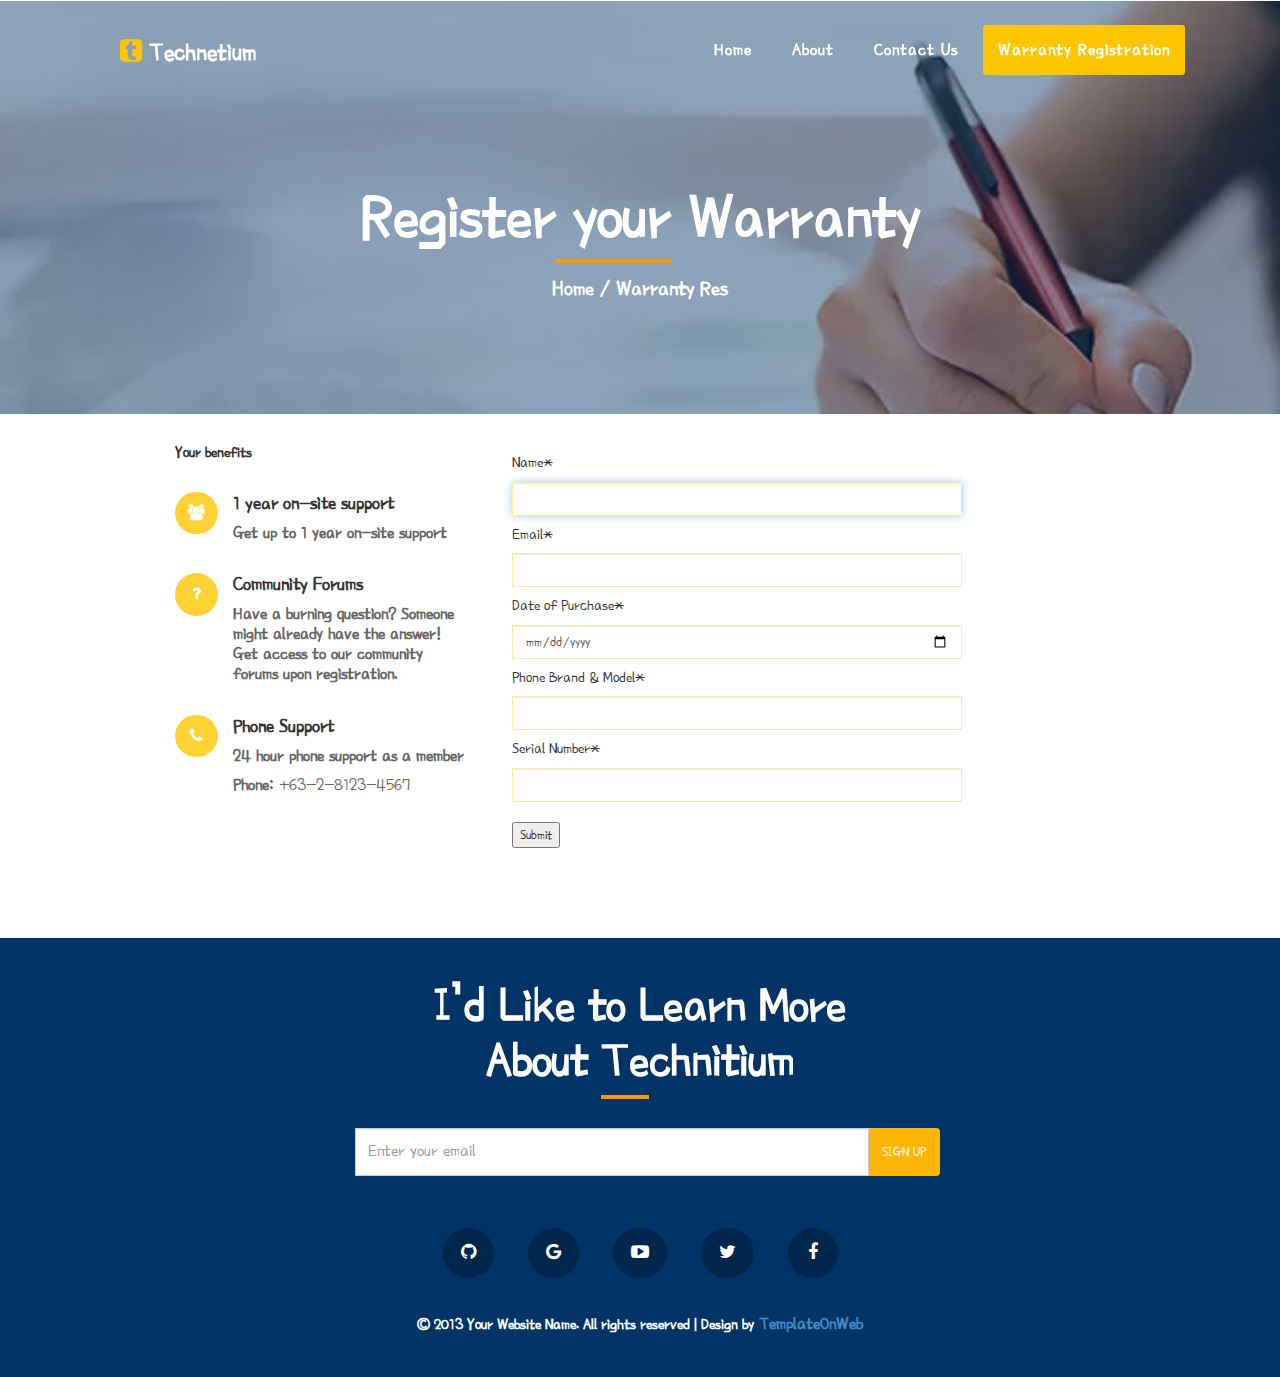
<file: warranty.html>
<!DOCTYPE html>
<html lang="en">
  <head>
    <meta charset="utf-8" />
    <meta http-equiv="X-UA-Compatible" content="IE=edge" />
    <meta name="viewport" content="width=device-width, initial-scale=1" />
    <title>Technetium</title>
    <link href="css/bootstrap.min.css" rel="stylesheet" />
    <link href="css/style.css" rel="stylesheet" />
    <link rel="icon" type="image/x-icon" href="img/favicon.ico" />

    <link rel="stylesheet" type="text/css" href="css/font-awesome.min.css" />
    <link
      href="https://fonts.googleapis.com/css?family=Poor+Story"
      rel="stylesheet"
    />
    <link href="css/element.css" rel="stylesheet" />
    <script src="js/jquery-2.1.1.min.js"></script>
    <script src="js/bootstrap.min.js"></script>
  </head>

  <body>
    <section id="header">
      <div class="container">
        <div class="row">
          <div class="col-sm-12">
            <nav
              class="navbar navbar-default navbar-fixed-top"
              role="navigation"
            >
              <!-- Brand and toggle get grouped for better mobile display -->
              <div class="navbar-header">
                <button
                  type="button"
                  class="navbar-toggle"
                  data-toggle="collapse"
                  data-target="#bs-example-navbar-collapse-1"
                >
                  <span class="sr-only">Toggle navigation</span>
                  <span class="icon-bar"></span>
                  <span class="icon-bar"></span>
                  <span class="icon-bar"></span>
                </button>
                <a class="navbar-brand" href="index.html"
                  ><i class="fa fa-tumblr-square"></i> Technetium</a
                >
              </div>
              <!-- Collect the nav links, forms, and other content for toggling -->
              <div
                class="collapse navbar-collapse"
                id="bs-example-navbar-collapse-1"
              >
                <ul class="nav navbar-nav navbar-right">
                  <li class=""><a href="index.html">Home</a></li>
                  <li class=""><a href="about.html">About</a></li>
                  <!-- <li class=""><a href="blog.html">Blog</a></li>
						  <li class=""><a href="detail.html">Detail</a></li> -->
                  <li>
                    <a class="connect" href="contact.html">Contact Us</a>
                  </li>
                  <li class="active">
                    <a class="connect" href="warranty.html"
                      >Warranty Registration</a
                    >
                  </li>
                  <!-- <li class="dropdown">
                    <a
                      class="dropdown-toggle"
                      data-toggle="dropdown"
                      href="blog.html"
                      aria-expanded="false"
                      >Dropdown <span class="caret"></span
                    ></a>
                    <ul class="dropdown-menu box_inner">
                      <li><a href="blog.html">Blog</a></li>
                      <li><a href="detail.html">Detail</a></li>
                      <li><a href="about.html">About</a></li>
                    </ul>
                  </li> -->
                </ul>
              </div>
              <!-- /.navbar-collapse -->
            </nav>
          </div>
        </div>
      </div>
    </section>

    <section id="about" class="clearfix detail_bg">
      <div class="about_bg clearfix">
        <div class="container">
          <div class="row">
            <div class="about clearfix">
              <h2>Register<span class="abort"> your</span> Warranty</h2>
              <p><a href="index.html">Home</a> / Warranty Res</p>
            </div>
          </div>
        </div>
      </div>
    </section>

    <section id="contact" class="clearfix">
      <div class="container">
        <div class="row">
          <div class="col-sm-12 contact clearfix">
            <div class="col-sm-4 contact_left clearfix">
              <div class="col-sm-12 contact_left_top clearfix">
                <h3>Your benefits</h3>
                <div class="col-sm-2 contact_left_top_left clearfix">
                  <div class="contact_left_top_left_1 clearfix">
                    <p><i class="fa fa-users"></i></p>
                  </div>
                </div>
                <div class="col-sm-10 contact_left_top_right clearfix">
                  <div class="contact_left_top_right_1 clearfix">
                    <h4>1 year on-site support</h4>
                    <h5>
                      <span class="brand">Get up to 1 year on-site support
                    </h5>
                  </div>
                </div>
              </div>
              <div class="col-sm-12 contact_left_top clearfix">
                <div class="col-sm-2 contact_left_top_left clearfix">
                  <div class="contact_left_top_left_1 clearfix">
                    <p><i class="fa fa-question"></i></p>
                  </div>
                </div>
                <div class="col-sm-10 contact_left_top_right clearfix">
                  <div class="contact_left_top_right_1 clearfix">
                    <h4>Community Forums</h4>
                    <h5>
                      <span class="brand">Have a burning question? Someone might already have the answer!
                        Get access to our community forums upon registration.
                    </h5>
                  </div>
                </div>
              </div>
              <div class="col-sm-12 contact_left_top clearfix">
                <div class="col-sm-2 contact_left_top_left clearfix">
                  <div class="contact_left_top_left_1 clearfix">
                    <p><i class="fa fa-phone"></i></p>
                  </div>
                </div>
                <div class="col-sm-10 contact_left_top_right clearfix">
                  <div class="contact_left_top_right_1 clearfix">
                    <h4>Phone Support</h4>
                    <h5>
                      <span class="brand">24 hour phone support as a member
                    </h5>
                    <h5><span class="brand">Phone:</span> +63-2-8123-4567</h5>
                  </div>
                </div>
              </div>
            </div>
            <div class="col-sm-8 contact_right clearfix">
              <div class="col-sm-12 contact_right_1 clearfix">
                <form
                  name="simcardregistration"
                  action="warranty-submitted.php"
                  method="POST"
                >
                  <h5>Name*</h5>
                  <input
                    class="form-control form-control_1"
                    id="name"
                    name="name"
                    placeholder=""
                    type="text"
                    required=""
                    autofocus=""
                  />
                  <h5>Email*</h5>
                  <input
                    class="form-control form-control_1"
                    id="name"
                    name="email"
                    placeholder=""
                    type="text"
                    required=""
                    autofocus=""
                  />
                  <h5>Date of Purchase*</h5>
                  <input
                    class="form-control form-control_1"
                    id="name"
                    name="datepurchased"
                    placeholder=""
                    type="date"
                    required=""
                    autofocus=""
                  />
                  <h5>Phone Brand & Model*</h5>
                  <input
                    class="form-control form-control_1"
                    id="name"
                    name="phonebrandmodel"
                    placeholder=""
                    type="text"
                    required=""
                    autofocus=""
                  />
                  <h5>Serial Number*</h5>
                  <input
                    class="form-control form-control_1"
                    id="name"
                    name="serial"
                    placeholder=""
                    type="text"
                    required=""
                    autofocus=""
                  />

                  <p><input type="submit" value="Submit" /></p>
                </form>
              </div>
            </div>
          </div>
        </div>
      </div>
    </section>

    <section id="footer" class="clearfix">
      <div class="container">
        <div class="row">
          <div class="footer clearfix">
            <h2>
              I’d Like to Learn More <br />About
              <span class="linier_tab">Te</span>chnitium
            </h2>
            <div class="input-group col-sm-6 footer_left clearfix">
              <input
                type="text"
                class="search-query form-control form-control_course"
                placeholder="Enter your email"
              />
              <span class="input-group-btn">
                <button class="btn btn-primary" type="button">
                  <span class="location">SIGN UP</span>
                </button>
              </span>
            </div>
            <ul>
              <li>
                <a href="#"><i class="fa fa-github"></i></a>
              </li>
              <li>
                <a href="#"><i class="fa fa-google"></i></a>
              </li>
              <li>
                <a href="#"><i class="fa fa-youtube-play"></i></a>
              </li>
              <li>
                <a href="#"><i class="fa fa-twitter"></i></a>
              </li>
              <li class="different">
                <a href="#"><i class="fa fa-facebook"></i></a>
              </li>
            </ul>
            <p class="website">
              © 2013 Your Website Name. All rights reserved | Design by<a
                href="http://www.templateonweb.com"
              >
                TemplateOnWeb</a
              >
            </p>
          </div>
        </div>
      </div>
    </section>

    <script type="text/javascript">
      $(document).ready(function () {
        $("#Carousel").carousel({
          interval: 5000,
        });
      });
    </script>
    <script src="js/classie.js"></script>
    <script src="js/cbpAnimatedHeader.js"></script>
  </body>
</html>
</file>
<file: css/style.css>
/*
Template : Technetium
File: Layout CSS
Author: Templates On Web
Author URI: http://templateonweb.com/
Licence: <a href="http://www.templateonweb.com/terms.php?v=content&contentid=152">Website Template Licence</a>
*/
body{
	font-family: 'Poor Story', cursive;
   }

.border_bottom_1{
   border-bottom:1px solid #edeef0;
   }
.border_right_1{
   border-right:2px solid #999;
   }
.border_none_1{
   border:none!important;
   }



/*********************header****************/
#header .navbar{
  padding-left:100px;
  padding-right:100px;
  }
#header .navbar-brand{
  font-size:26px;
  font-weight:bold;
  padding-top:13px;
  }
#header .navbar-brand:hover{
color:#fff;
  }
#header .navbar-brand i{
 margin-left:5px;
 color:#fec503;
  }
.navbar-default .navbar-nav>.open>a, .navbar-default .navbar-nav>.open>a:hover, .navbar-default .navbar-nav>.open>a:focus{
  background:none;
  color:#fed136;
  }
#header .navbar ul li .box_inner{
background:#fff;
padding:0;
padding:15px 10px 15px 10px;
left:0!important;
margin-top:12px!important;
  }
#header .navbar ul li ul li a{
color:#000!important;
padding-top:10px;
padding-bottom:10px; 
  }
#header .navbar ul li ul li a:hover{
color:#fff!important;  
background: #003366;
  }
#header .navbar-default .nav li a {
    letter-spacing: 1px;
    color: #fff;
    font-size: 18px;
    display: block;
    font-weight: bold;
    margin-right: 10px;
}


/*********************header_end****************/



/*********************top****************/
#top{
    background: url(../img/1.jpeg);
	min-height:650px;
  } 
.top h2{
  font-size:75px;
  padding-top:200px;
  padding-left:50px;
  font-weight:700;
  color:#FFFFFF;
  }
.top .crystal{
  display:block;
  line-height:60px;
  }
.top .crystal_inner{
  border-bottom:4px solid #fec503;
  padding-bottom:20px;
  }
.top h5{
    font-size: 24px;
    padding-top: 50px;
    padding-left: 50px;
    font-weight: 700;
    color: #abd4ec;
  }
.top ul {
  padding:0;
  margin:0;
  padding-left:50px;
  padding-top:20px;
  }
.top ul li{
 display:inline-block;
 margin:10px;
  }
.top ul .starting_1 a{
  padding:18px 45px;
  font-size:16px;
  text-decoration:none;
  border-radius:25px;
  font-weight:700;
  letter-spacing:1.5px;
  color:#FFFFFF;
  background:#fec503;
  }
.top ul .starting_1 a:hover{
  background:#003366;
  }
.top ul .starting_2 a{
  padding:15px 35px;
  font-size:16px;
  text-decoration:none;
  letter-spacing:1.5px;
  border-radius:25px;
  font-weight:700;
  color:#FFFFFF;
  border:2px solid #FFFFFF;
  }
.top ul .starting_2 a:hover{
  color:#fec503;
  border:2px solid #fec503;
  }
/*********************top_end****************/



/*********************center_1****************/
#center_1{
padding-top:40px;
padding-bottom:40px; 
 }
.center_1_left_inner p{
margin-bottom:0; 
 }

.center_1_right_inner h4{
  font-size:14px!important;
  font-weight:700;
  letter-spacing:2px;
  color:#002142;
  }
.center_1_right_inner h4:before{
  display:inline-block;
  width:40px;
  height:4px;
  background:#FF9900;
  vertical-align:middle;
  margin-right:2%;
  content:"";
  }
.center_1_right_inner .wellcome{
   color:#666666;
  }
.center_1_right_inner h2{
   font-size:56px;
   color:#000000;
   font-weight:700;
   padding-bottom:20px;
   line-height:50px;
  }
.center_1_right_inner h5{
   font-size:20px;
   color:#999;
   line-height:25px;
  }
.center_1_right_inner p{
  padding-top:20px;
  }
.center_1_right_inner p a{
    padding: 18px 45px;
    font-size: 16px;
    text-decoration: none;
    border-radius: 25px;
    font-weight: 700;
    letter-spacing: 1.5px;
    color: #FFFFFF;
    background: #fec503;
  }
.center_1_right_inner p a:hover{
    background: #003366;
  }
.center_1_right_inner_2{
  padding-top:0!important;
  }
/*********************center_1_end****************/


/*********************center_2****************/
#center_2{
  padding-bottom:10px;
  padding-top:40px;
  background:#00336614;
  }
.center_2_top h4{
  font-size:14px!important;
  font-weight:700;
  letter-spacing:2px;
  color:#002142;
 }
.center_2_top h4:before{
  display:inline-block;
  width:40px;
  height:4px;
  background:#FF9900;
  vertical-align:middle;
  margin-right:2%;
  content:"";
  }
.center_2_top .wellcome{
   color:#666666;
  }
.center_2_top h2{
   font-size:46px;
   color:#002142;
   font-weight:700;
   padding-bottom:20px;
  }
.center_2_middle_left_inner:hover h5{
   background:#e4e4e4!important;
  }
.center_2_middle_left_inner:hover{
   background: rgba(255, 255, 255, 0.1)!important;
    -moz-box-shadow: 0px 4px 29px 0px rgba(0,0,0,0.48);
    box-shadow: 0px 4px 29px 0px rgba(0, 0, 0, 0.26)!important;
	border-radius:8px;
	cursor:pointer;
  }
.center_2_middle_left_inner h5{
  font-size:16px;
  font-weight:700;
  width:50px;
  height:60px;
  background:#fff;
  padding-top:20px;
  padding-left:15px;
  border-top-left-radius:8px;
  border-top-right-radius:15px;
  border-bottom-right-radius:25px;
  border-bottom-left-radius:10px;
  }
.center_2_middle_left_inner p{
  text-align:center;
  color:#FF9900;
  font-size:80px;
  }
.center_2_middle_left_inner h4{
  text-align:center;
  color:#003366;
  font-size:32px;
  letter-spacing:1px;
  font-weight:700;
  }
.center_2_middle_left_inner h6{
  text-align:center;
  color:#999999;
  font-size:18px;
  letter-spacing:1px;
  font-weight:700;
  line-height:25px;
  padding-bottom:30px;
  }
  
/*********************center_2_end****************/


/*********************center_3****************/
#blog_h{
padding-top:10px;
padding-bottom:40px;
background:#00336614; 
  }
.blog_1ii p{
font-size:20px;
 }
.blog_1ii h6 i{
margin-right:10px;
color:#000;  
 }
.blog_1ii h6{
font-size:18px;
color:#999; 
 }
.blog_1ii h4{
border-bottom:1px solid #ddd;
padding-bottom:15px;
font-size:26px;
 }
.blog_1ii h4 a{
 color:#000;
 font-weight:bold;
 text-decoration:none;
 }
.blog_1ii{
padding:15px 20px 20px 20px;
box-shadow: 0 0 10px rgba(0,0,0,0.6);
background:#fff; 
 }
.iw{
 width:100%;
 }
.feature_1{
margin-bottom:30px; 
 }
.feature_1 h3{
    font-size: 46px;
    color: #002142;
	font-weight:bold;
}
.feature_1 p{
    font-size: 20px;
}

.blog_1ii .button_1{
    padding: 18px 45px;
    font-size: 16px;
    text-decoration: none;
    border-radius: 25px;
    font-weight: 700;
    letter-spacing: 1.5px;
    color: #FFFFFF;
    background: #fec503;
	display:inline-block;
	margin-top:10px;
  }
.blog_1ii .button_1:hover{
    background: #003366;
  }
/*********************center_3_end****************/

/*********************center_4****************/
#center_4{
  background: url(../img/4.jpg);
  min-height:650px;
  padding-top:120px;
  }
.center_4_left_inner h4 {
    font-size: 14px!important;
    font-weight: 700;
    letter-spacing: 2px;
    color: #fff;
}
.center_4_left_inner .wellcome {
    color: #ccc;
}
.center_4_left_inner h4:before{
  display:inline-block;
  width:40px;
  height:4px;
  background:#FF9900;
  vertical-align:middle;
  margin-right:2%;
  content:"";
  }
.center_4_left_inner h2{
  font-size:60px;
  font-weight:700;
  color:#FFFFFF;
  padding-top:10px;
  padding-bottom:20px;
  }
.center_4_left_inner h5{
  font-size:20px;
  color:#FFFFFF;
  line-height:25px;
  }
.center_4_left_inner ul{
  padding:0;
  margin:0;
  }
.center_4_left_inner ul li{
  display:inline-block;
  margin:25px;
  }
.center_4_left_inner ul li p{
  font-size:44px;
  font-weight:700;
  color:#FFFFFF;
  }
.center_4_left_inner .fifty_1{
  color:#FF9900;
  }
.center_4_left_inner .fifty_2{
  display:block;
  font-size:18px;
  }
/*********************center_4_end****************/

/*********************center_5****************/
#center_5{
 padding-top:80px;
 }
.center_5_left_inner h4{
  font-size: 14px!important;
    font-weight: 700;
    letter-spacing: 2px;
    color: #003366;
  }
.center_5_left_inner .wellcome {
    color: #999;
}
.center_5_left_inner h4:before{
  display:inline-block;
  width:40px;
  height:4px;
  background:#FF9900;
  vertical-align:middle;
  margin-right:2%;
  content:"";
  }
.center_5_left_inner h1{
  font-size: 44px;
    font-weight: 700;
    letter-spacing: 2px;
    color: #003366;
  }
.center_5_left_inner ul{
  padding:0;
  margin:0;
  background:#F2F2F2;
  border-radius:25px;
  margin-top:30px;
  }
.center_5_left_inner ul li{
  display:inline-block;
  }
.center_5_left_inner ul .prefering{
  margin-left:30px;
  }
.middle_1_para .nav-tabs .active a{
  color:#FFFFFF!important;
  background:#ffb506!important;
  }
.middle_1_para .nav-tabs {
    border-bottom: none!important;
}
.middle_1_para .nav-tabs>li>a {
    border: none!important;
    font-size: 16px;
	color:#000066;
	font-weight:700;
    padding: 7px 25px;
    border-radius: 25px;
}
.center_5_middle_left_inner p a{
   font-size:18px;
   font-weight:700;
   text-decoration:none;
   color:#003366;
  }
.center_5_middle_left_inner p a i{
   font-size:24px;
   color:#ffb506;
   margin-right:10px;
  }
.center_5_middle_left_inner h4{
   font-size:16px;
   color:#999;
   font-weight:700;
   padding-left:30px;
  }
.center_5_middle_left_inner{
  margin-top:40px;
  padding:5px;
  padding-left:20px;
 }
.center_5_middle_left_inner:hover{
   background: rgba(255, 255, 255, 0.1)!important;
    -moz-box-shadow: 0px 4px 29px 0px rgba(0,0,0,0.48);
    box-shadow: 0px 4px 29px 0px rgba(0, 0, 0, 0.26)!important;
	border-radius:8px;
	cursor:pointer;
 }

/*********************center_5_end****************/


/*********************center_6****************/
#center_6{
  padding-top:30px;
  padding-bottom:70px;
  padding-bottom:40px;
  background:#00336614;
  }
.center_6_top_inner{
  text-align:center;
  }
.center_6_top_inner h4 {
    font-size: 14px!important;
    font-weight: 700;
    letter-spacing: 2px;
    color: #003366;
}
.center_6_top_inner .wellcome {
    color: #999;
}
.center_6_top_inner h4:before{
  display:inline-block;
  width:40px;
  height:4px;
  background:#FF9900;
  vertical-align:middle;
  margin-right:2%;
  content:"";
  }
.center_6_top_inner h2 {
    font-size: 54px;
    font-weight: 700;
    letter-spacing: 2px;
    color: #003366;
}
.center_6_top_inner p {
    font-size: 18px;
	line-height:25px;
    letter-spacing: 2px;
    color: #999;
}

.carousel {
    margin-bottom: 0;
    padding: 0 40px 30px 40px;
}
/* The controlsy */
.carousel-control {
	left: -12px;
    height: 40px;
	width: 40px;
    background: none repeat scroll 0 0 #222222;
    border: 4px solid #FFFFFF;
    border-radius: 23px 23px 23px 23px;
    margin-top: 90px;
	display:none;
}
.carousel-control:hover {
	background:#FF9900!important;
}
.carousel-control.right {
	right: -12px;
}
/* The indicators */
.carousel-indicators {
	right: 50%;
	top: 100%;
	bottom: -10px;
	margin-right: -19px;
}
/* The colour of the indicators */
.carousel-indicators li {
	background: #cecece;
}
.carousel-indicators .active {
background: #428bca;
}
.center_6_top_inner_2{
  padding-top:30px;
  }
.center_6_top_inner_2_left .thumbnail {
    border: none!important;
}
.center_6_top_inner_2_left h4 a{
  font-size:22px;
  font-weight:700;
  text-decoration:none;
  color:#003366;
  }
.center_6_top_inner_2_left h4 a:hover{
  color:#FF9900;
  }
.center_6_top_inner_2_left h5{
  font-size:20px;
  font-weight:700;
  color:#999;
  }
/*********************center_6_end****************/

/*********************center_7****************/
#center_7{
  background:#074582;
  padding-top:40px;
  } 
.center_7_middle_left_inner h4 {
    font-size: 14px!important;
    font-weight: 700;
    letter-spacing: 2px;
    color: #fff;
}
.center_7_middle_left_inner h4:before{
  display:inline-block;
  width:40px;
  height:4px;
  background:#FF9900;
  vertical-align:middle;
  margin-right:2%;
  content:"";
  }
.center_7_middle_left_inner .wellcome {
    color: #ccc;
}
.center_7_middle_left_inner h2 {
    font-size: 44px;
    font-weight: 700;
    letter-spacing: 2px;
    color: #fff;
	padding-bottom:20px;
}
.center_7_middle_left_inner h3 {
    font-size: 24px;
    letter-spacing: 2px;
    color: #fff;
	padding-bottom:20px;
}
.window_left_top_left_inner p{
  padding-top:10px;
  }
.window_left_top_left_inner p a{
  font-size:24px;
  text-decoration:none;
  color:#fec503;
  }
.window_left_top_right{
  padding:0;
  margin:0;
  }
.window_left_top_right_inner h4 a{
  font-size:17px;
  font-weight:700;
  text-decoration:none;
  color:#fff;
  }
.window_left_top_right_inner h5 a{
  font-size:18px;
  font-weight:700;
  text-decoration:none;
  color:#ccc;
  }
.window_left_top{
  background:#002140;
  border-radius:8px;
  }
.window_left_top:hover{
  background:#fec503;
  }
.window_left_top:hover .window_left_top_left_inner p a{
  color:#FFFFFF;
  }
.center_7_middle_left_inner_3 ul{
  padding:0;
  margin:0;
  }
.center_7_middle_left_inner_3 ul li{
  display:inline-block;
  margin:20px;
  }
.center_7_middle_left_inner_3 ul li p{
 font-size:36px;
 font-weight:700;
 color:#FFFFFF;
  }
.center_7_middle_left_inner_3 .totaling{
   font-size:18px;
   display:block;
  }
/*********************center_7_end****************/


/*********************center_8****************/
#center_8{
  padding-top:40px;
  padding-bottom:30px;
  }
.center_8 h4 {
    font-size: 14px!important;
    font-weight: 700;
    letter-spacing: 2px;
	text-align:center;
    color: #003366;
}
.center_8 .wellcome {
    color: #999;
}
.center_8 h4:before{
  display:inline-block;
  width:40px;
  height:4px;
  background:#FF9900;
  vertical-align:middle;
  margin-right:2%;
  content:"";
  }
.center_8 h2 {
    font-size: 54px;
    font-weight: 700;
    letter-spacing: 2px;
	text-align:center;
    color: #003366;
}
.center_8_middle_left_inner{
  padding:10px;
  text-align:center;
  }
.center_8_middle_left_inner h1{
  font-size:55px;
  font-weight:700;
  color:#ffb506;
  padding-bottom:10px;
  }
.center_8_middle_left_inner .tempering{
  font-size:16px;
  display:block;
  }
.center_8_middle_left_inner h3 a{
  font-size:22px;
  font-weight:700;
  text-decoration:none;
  color:#003366;
  }
.center_8_middle_left_inner p{
  font-size:20px;
  color:#999;
  line-height:25px;
  padding-bottom:20px;
  }
.center_8_middle_left_inner h4{
  padding-bottom:10px;
  }
.center_8_middle_left_inner h4 a{
  padding:10px 30px;
  font-size:18px;
  font-weight:700;
  text-decoration:none;
  border-radius:25px;
  color:#000033;
  background:#EAEAEA;
  }
.center_8_middle_left_inner h4 a:hover{
  color:#fff;
  background:#ffb506;
  }
.center_8_middle_left_inner:hover{
    background: rgba(255, 255, 255, 0.1)!important;
    -moz-box-shadow: 0px 4px 29px 0px rgba(0,0,0,0.48);
    box-shadow: 0px 4px 29px 0px rgba(0, 0, 0, 0.26)!important;
	border-radius:12px;
	cursor:pointer;
  }
/*********************center_8_end****************/

/*********************center_9****************/
#center_9{
  background:#00336614;
  padding-top:30px;
  padding-bottom:30px;
  }
.center_9 h4 {
    font-size: 14px!important;
    font-weight: 700;
    letter-spacing: 2px;
	text-align:center;
    color: #003366;
}
.center_9 .wellcome {
    color: #999;
}
.center_9 h4:before{
  display:inline-block;
  width:40px;
  height:4px;
  background:#FF9900;
  vertical-align:middle;
  margin-right:2%;
  content:"";
  }
.center_9 h2 {
    font-size: 44px;
    font-weight: 700;
    letter-spacing: 2px;
	text-align:center;
    color: #003366;
}
.center_9 h3{
    font-size: 18px;
    font-weight: 700;
    letter-spacing: 2px;
	text-align:center;
    color: #999;
}
.support_left_inner p{
  font-size:36px;
  color:#ffb506;
  padding-top:20px;
  }
.support_middle_inner h4{
  padding-top:20px;
  }
.support_middle_inner h4 a{
    font-size: 16px;
    font-weight: 700;
	text-decoration:none;
    letter-spacing: 2px;
    color: #000;
  }
.support_middle_inner h4 a:hover{
    color: #ffb506;
  }
.support_middle_inner h5 {
  font-size:16px;
  color:#999;
  }
.support_right p {
  font-size:56px;
  color:#000;
  }
.center_9_middle{
  padding-top:30px;
  }
.center_9_middle_left_inner{
  border-radius:12px;
  }
.center_9_middle_left_inner:hover{
   background: rgba(255, 255, 255, 0.1)!important;
    -moz-box-shadow: 0px 4px 29px 0px rgba(0,0,0,0.48);
    box-shadow: 0px 4px 29px 0px rgba(0, 0, 0, 0.26)!important;
	border-radius:8px;
	cursor:pointer;
  }
.center_9_middle_left_inner p a img{
  border-radius:8px;
  width:100%;
 }
/*********************center_9_end****************/

/*********************footer****************/
#footer{
  background:#003366;
  padding-top:20px;
  padding-bottom:30px;
  }
.footer h2{
  font-size:50px;
  text-align:center;
  font-weight:700;
  color:#FFFFFF;
  padding-bottom:30px;
  }
.footer .linier_tab {
  border-bottom:4px solid #FF9900;
  padding-bottom:10px;
  }
.footer_left{
  margin-left:300px;
  }
.footer_left .form-control_course{
  border-radius:0;
  height:48px;
  font-size:18px;
  }
.footer_left .btn-primary {
    color: #fff;
     background-color: #ffb506!important;
    border:none!important;
    padding: 14px;
    border-radius:0
	font-size:18px;
}
.footer_left .btn-primary:hover {
    background-color: #ffb506!important;
}
.footer ul{
  padding:0;
  margin:0;
  text-align:center;
  padding-top:50px;
  }
.footer ul li{
  display:inline-block;
  margin:15px;
  }
.footer ul li a{
 padding:16px 18px;
 font-size:18px;
 text-decoration:none;
 font-weight:700;
 border-radius:100%;
 color:#FFFFFF;
 background:#00264c;
  }
.footer ul li a:hover{
 background:#ffb506;
  }
.footer ul .different a{
  padding:16px 20px!important;
  }
.footer p{
  font-size:16px;
  font-weight:700;
  color:#FFFFFF;
  text-align:center;
  padding-top:30px;
  }
.footer p a{
 font-size:18px;
  }
.footer p a:hover{
  color:#ffb506;
  }
/*********************footer_end****************/


/*********************about****************/
.about_bg{
 background:#00336673;
 	padding-top:160px;
	padding-bottom:100px;
 }
#about{
  background: url(../img/15.jpg);
  }
.blog_bg{
 background: url(../img/55.jpg)!important;
 }
.detail_bg{
 background: url(../img/56.jpg)!important;
 }
.con_bg{
 background: url(../img/57.jpg)!important;
 }
.about h2{
  text-align:center;
  font-size:65px;
  font-weight:700;
  color:#FFFFFF;
  padding-bottom:10px;
  }
.abort{
  border-bottom:4px solid #FF9900;
  padding-bottom:10px;
  }
.about p{
  text-align:center;
  font-size:22px;
  font-weight:700;
  color:#FFFFFF;
  }
.about p a{
  text-decoration:none;
  color:#FFFFFF;
  }
/*********************about_end****************/

/*********************about_2****************/
#about_2{
  padding-top:40px;
  padding-bottom:40px;
  }
.about_2_left_inner h4 {
    font-size: 14px!important;
    font-weight: 700;
    letter-spacing: 2px;
    color: #002142;
}
.about_2_left_inner h4:before{
  display:inline-block;
  width:40px;
  height:4px;
  background:#FF9900;
  vertical-align:middle;
  margin-right:2%;
  content:"";
  }
.about_2_left_inner .wellcome{
   color:#666666;
  }
.about_2_left_inner h2{
    font-size: 54px;
    font-weight: 700;
    letter-spacing: 2px;
    color: #002142;
	padding-bottom:10px;
}
.about_2_left_inner h5{
    font-size: 19px!important;
    letter-spacing: 2px;
	line-height:25px;
    color: #999;
	padding-bottom:10px;
}
.ih-item {
  position: relative;
  -webkit-transition: all 0.35s ease-in-out;
  -moz-transition: all 0.35s ease-in-out;
  transition: all 0.35s ease-in-out;
}
.ih-item,
.ih-item * {
  -webkit-box-sizing: border-box;
  -moz-box-sizing: border-box;
  box-sizing: border-box;
}
.ih-item a {
  color: #333;
}
.ih-item a:hover {
  text-decoration: none;
}
.ih-item img {
  width: 100%;
  height: 100%;
}

.about_2_right_inner .ih-item.square {
  position: relative;
  width: 100%;
  height: 100%;
  border: 8px solid #fff;
  box-shadow: 1px 1px 3px rgba(0, 0, 0, 0.3);
}
.about_2_right_inner .ih-item.square .info {
  position: absolute;
  top: 0;
  bottom: 0;
  left: 0;
  right: 0;
  text-align: center;
  -webkit-backface-visibility: hidden;
  backface-visibility: hidden;
}

.ih-item.square.effect6 {
  overflow: hidden;
}
.ih-item.square.effect6.colored .info {
  background: #1a4a72;
  background: rgba(26, 74, 114, 0.6);
}

.about_2_right_inner .ih-item.square.effect6 .img {
  -webkit-transition: all 0.35s ease-in-out;
  -moz-transition: all 0.35s ease-in-out;
  transition: all 0.35s ease-in-out;
  -webkit-transform: scale(1);
  -moz-transform: scale(1);
  -ms-transform: scale(1);
  -o-transform: scale(1);
  transform: scale(1);
}
.about_2_right_inner .ih-item.square.effect6 .info {
  background: #333333;
  background: rgba(0, 0, 0, 0.6);
  visibility: hidden;
  opacity: 0;
  -webkit-transition: all 0.35s ease-in-out;
  -moz-transition: all 0.35s ease-in-out;
  transition: all 0.35s ease-in-out;
}

.about_2_right_inner .ih-item.square.effect6 a:hover .img {
  -webkit-transform: scale(1.2);
  -moz-transform: scale(1.2);
  -ms-transform: scale(1.2);
  -o-transform: scale(1.2);
  transform: scale(1.2);
}
.ih-item.square.effect6 a:hover .info {
  visibility: visible;
  opacity: 1;
}



/*********************about_2_end****************/

/*********************about_2_end****************/
#about_3{
  padding-top:40px;
  padding-bottom:40px;
  background:#00336614;
  }
.about_3 h4 {
    font-size: 14px!important;
    font-weight: 700;
    letter-spacing: 2px;
    color: #002142;
	text-align:center;
}
.about_3 h4:before{
  display:inline-block;
  width:40px;
  height:4px;
  background:#FF9900;
  vertical-align:middle;
  margin-right:2%;
  content:"";
  }
.about_3 .wellcome{
   color:#666666;
  }
.about_3 h2{
    font-size: 54px;
    font-weight: 700;
    letter-spacing: 2px;
    color: #002142;
	padding-bottom:10px;
	text-align:center;
}
.about_3 h5{
    font-size: 17px!important;
    letter-spacing: 2px;
	line-height:25px;
    color: #999;
	padding-bottom:60px;
	text-align:center;
}
.about_3_middle_left_inner{
  text-align:center;
  }
.about_3_middle_left_inner p{
  padding-bottom:30px;
  }
.about_3_middle_left_inner p a{
  padding:40px 45px;
  font-size:55px;
  text-decoration:none;
  color:#fec503;
  background:#FFFFFF;
  border-radius:100%;
    -moz-box-shadow: 0px 4px 29px 0px rgba(0,0,0,0.48);
    box-shadow: 0px 4px 29px 0px rgba(0, 0, 0, 0.26)!important;
	cursor:pointer;
  }
.about_3_middle_left_inner h3 a{
  font-size:30px;
  font-weight:700;
  text-decoration:none;
  color:#000033;
  }
.about_3_middle_left_inner h5{
  font-size:20px;
  line-height:25px;
  color:#999;
  padding-bottom:20px;
  }
.about_3_middle_left_inner h6 a{
  padding:12px 30px;
  font-size:15px;
  font-weight:700;
  text-decoration:none;
  border-radius:25px;
  background:#fec503;
  color:#fff;
  }
.about_3_middle_left_inner h6 a:hover{
  background:#003366;
  }
.about_3_middle_center{
  margin-top:30px;
  }
.about_3_middle_left_inner:hover p a{
  color:#000000;
  }
.about_3_middle_left_inner p .lapping{
  padding:42px 38px!important;
  font-size:50px;
  }
.about_3_middle_left_inner .lapping_2{
  padding:40px 48px!important;
  font-size:50px;
  }
/*********************about_3_end****************/



/*********************about_4****************/
#about_4{
   background:#033b72;
   padding-top:100px;
   padding-bottom:70px;
  }
.center_4_left_inner ul .exchange_1 p{
  color:#FF9933!important;
  }
.center_4_left_inner .fifty_3 {
  display:block;
  color:#ccc;
  font-size:16px;
  margin-left:20px;
  }
.ih-item {
  position: relative;
  -webkit-transition: all 0.35s ease-in-out;
  -moz-transition: all 0.35s ease-in-out;
  transition: all 0.35s ease-in-out;
}
.ih-item,
.ih-item * {
  -webkit-box-sizing: border-box;
  -moz-box-sizing: border-box;
  box-sizing: border-box;
}
.ih-item a {
  color: #333;
}
.ih-item a:hover {
  text-decoration: none;
}
.ih-item img {
  width: 100%;
  height: 100%;
}

.about_4_left_inner .ih-item.circle {
  position: relative;
  width: 441px;
  height: 441px;
  border-radius: 50%;
}
.ih-item.circle .img {
  position: relative;
  width: 441px;
  height: 441px;
  border-radius: 50%;
}
.ih-item.circle .img:before {
  position: absolute;
  display: block;
  content: '';
  width: 100%;
  height: 100%;
  border-radius: 50%;
  box-shadow: inset 0 0 0 16px rgba(255, 255, 255, 0.6), 0 1px 2px rgba(0, 0, 0, 0.3);
  -webkit-transition: all 0.35s ease-in-out;
  -moz-transition: all 0.35s ease-in-out;
  transition: all 0.35s ease-in-out;
}
.ih-item.circle .img img {
  border-radius: 50%;
}
.ih-item.circle .info {
  position: absolute;
  top: 0;
  bottom: 0;
  left: 0;
  right: 0;
  text-align: center;
  border-radius: 50%;
  -webkit-backface-visibility: hidden;
  backface-visibility: hidden;
}

.about_4_left_inner .ih-item.square {
  position: relative;
  width: 100%;
  height: 100%;
  border: 8px solid #fff;
  box-shadow: 1px 1px 3px rgba(0, 0, 0, 0.3);
}
.about_4_left_inner .ih-item.square .info {
  position: absolute;
  top: 0;
  bottom: 0;
  left: 0;
  right: 0;
  text-align: center;
  -webkit-backface-visibility: hidden;
  backface-visibility: hidden;
}

.ih-item.circle.effect1 .spinner {
  width: 451px;
  height: 451px;
  border: 10px solid #ecab18;
  border-right-color: #1ad280;
  border-bottom-color: #1ad280;
  border-radius: 50%;
  -webkit-transition: all 0.8s ease-in-out;
  -moz-transition: all 0.8s ease-in-out;
  transition: all 0.8s ease-in-out;
}
.ih-item.circle.effect1 .img {
  position: absolute;
  top: 10px;
  bottom: 0;
  left: 10px;
  right: 0;
  width: auto;
  height: auto;
}
.ih-item.circle.effect1 .img:before {
  display: none;
}
.ih-item.circle.effect1.colored .info {
  background: #1a4a72;
  background: rgba(26, 74, 114, 0.6);
}
.ih-item.circle.effect1 .info {
  top: 10px;
  bottom: 0;
  left: 10px;
  right: 0;
  background: #333333;
  background: rgba(0, 0, 0, 0.6);
  opacity: 0;
  -webkit-transition: all 0.8s ease-in-out;
  -moz-transition: all 0.8s ease-in-out;
  transition: all 0.8s ease-in-out;
}
.ih-item.circle.effect1 .info h3 {
  color: #fff;
  text-transform: uppercase;
  position: relative;
  letter-spacing: 2px;
  font-size: 22px;
  margin: 0 30px;
  padding: 55px 0 0 0;
  height: 110px;
  text-shadow: 0 0 1px white, 0 1px 2px rgba(0, 0, 0, 0.3);
}
.ih-item.circle.effect1 .info p {
  color: #bbb;
  padding: 10px 5px;
  font-style: italic;
  margin: 0 30px;
  font-size: 12px;
  border-top: 1px solid rgba(255, 255, 255, 0.5);
}
.ih-item.circle.effect1 a:hover .spinner {
  -webkit-transform: rotate(180deg);
  -moz-transform: rotate(180deg);
  -ms-transform: rotate(180deg);
  -o-transform: rotate(180deg);
  transform: rotate(180deg);
}
.ih-item.circle.effect1 a:hover .info {
  opacity: 1;
}


/*********************about_4_end****************/


/*********************about_5****************/
#about_5{
  padding-top:40px;
  padding-bottom:0px;
  }
.privacy_left_inner p{
  padding-top:20px;
  }
.privacy_left_inner p a{
  padding:20px 12px;
  font-size:30px;
  text-decoration:none;
  color:#FFCC33;
   background: rgba(255, 255, 255, 0.1)!important;
    -moz-box-shadow: 0px 4px 29px 0px rgba(0,0,0,0.48);
    box-shadow: 0px 4px 29px 0px rgba(0, 0, 0, 0.26)!important;
	border-radius:8px;
	cursor:pointer;
  }
.privacy_left_inner p a:hover{
  color:#003366;
  }
.privacy_right_inner h4 a{
  font-size:20px;
  font-weight:700;
  text-decoration:none;
  color:#003366;
  }
.privacy_right_inner h4 a:hover{
  color:#FFCC33;
  }
.privacy_right_inner h5{
  font-size:18px;
  line-height:25px;
  color:#999;
  padding-top:10px;
  }
.privacy_right_inner:hover .privacy_left_inner p a i{
  color:#003366!important;
  }
/*********************about_5_end****************/


/*********************about_6****************/
#about_6{
  padding-top:20px;
  padding-bottom:50px;
  }
.about_6 h4 {
    font-size: 14px!important;
    font-weight: 700;
    letter-spacing: 2px;
    color: #002142;
	text-align:center;
}
.about_6 h4:before{
  display:inline-block;
  width:40px;
  height:4px;
  background:#FF9900;
  vertical-align:middle;
  margin-right:2%;
  content:"";
  }
.about_6 .wellcome{
   color:#666666;
  }
.about_6 h2{
    font-size: 54px;
    font-weight: 700;
    letter-spacing: 2px;
    color: #003366;
	padding-bottom:10px;
	text-align:center;
}
.about_6 h5 {
    font-size: 17px;
    letter-spacing: 2px;
    color: #999;
	text-align:center;
	line-height:25px;
	padding-bottom:30px;
}
.about_6 h6{
  text-align:center;
  }
.about_6 h6 a{
    padding:13px 30px;
    font-size: 17px;
    letter-spacing: 2px;
	text-decoration:none;
	border-radius:25px;
	background:#fec503;
    color: #fff;
}
.about_6 h6 a:hover{
	background:#003366;
}
.about_6 {
   padding-top:100px;
   padding-bottom:100px;
    background: linear-gradient(to right,#ffffff,#f4f4f4);
    -moz-box-shadow: 0px 4px 29px 0px rgba(0,0,0,0.48);
    box-shadow: 0px 4px 29px 0px rgba(0, 0, 0, 0.26)!important;
	border-radius:8px;
}
/*********************about_6_end****************/



/*********************blog****************/
#blog{
  padding-top:40px;
  padding-bottom:40px;
  }
.blog_left_inner_2{
  padding:10px 60px 40px 60px;
  background:#003366;
  }
.blog_left_inner_2 h2 a{
  font-size:42px;
  font-weight:700;
  text-decoration:none;
  color:#FFFFFF;
  }
.blog_left_inner_2 h2 a:hover{
  color:#FF9900;
  }
.blog_left_inner_2 ul{
  padding:0;
  margin:0;
  }
.blog_left_inner_2 ul li{
  display:inline-block;
  margin:25px;
  }
.blog_left_inner_2 ul li a{
  font-size:18px;
  font-weight:700;
  text-decoration:none;
  color:#ccc;
  }
.blog_left_inner_2 ul li a:hover{
  color:#FF9900;
  }
.blog_left_inner_2 ul li a i{
  margin-right:10px;
  color:#FF9900;
 }
.blog_left_inner_2 h5{
  font-size:22px;
  line-height:25px;
  color:#ccc;
  padding-bottom:30px;
  } 
.blog_left_inner_2 h6 a{
  padding:10px 25px;
  font-size:15px;
  font-weight:700;
  letter-spacing:2px;
  text-decoration:none;
  border-radius:25px;
  background:#FF9900;
  color:#fff;
  }
.blog_left_inner_2 h6 a:hover{
  background:#00264c;
  }
.blog_left_top{
  margin-bottom:50px;
  }
.blog_left_inner_2_new{
   background:#FFFFFF!important;
   -moz-box-shadow: 0px 4px 29px 0px rgba(0,0,0,0.48);
    box-shadow: 0px 4px 29px 0px rgba(0, 0, 0, 0.26)!important;
	border-radius:8px;
	cursor:pointer;
  }
.blog_left_inner_2 h2 .ditital_1{
  color:#000033!important;
  }
.blog_left_inner_2 h2 .ditital_1:hover{
  color:#FF9900!important;
  }
.blog_left_inner_2 ul li .ditital_2{
  color:#999999!important;
  }
.blog_left_inner_2 ul li .ditital_2:hover{
  color:#666!important;
  }
.blog_left_inner_2 .digitel_3{
   color:#666666!important;
  }
.ih-item {
  position: relative;
  -webkit-transition: all 0.35s ease-in-out;
  -moz-transition: all 0.35s ease-in-out;
  transition: all 0.35s ease-in-out;
}
.ih-item,
.ih-item * {
  -webkit-box-sizing: border-box;
  -moz-box-sizing: border-box;
  box-sizing: border-box;
}
.ih-item a {
  color: #333;
}
.ih-item a:hover {
  text-decoration: none;
}
.ih-item img {
  width: 100%;
  height: 100%;
}

.blog_left_inner_1 .ih-item.square {
  position: relative;
  width: 100%;
  height: 100%;
  border:none!important;
  box-shadow: 1px 1px 3px rgba(0, 0, 0, 0.3);
  border-top-left-radius:10px;
  border-top-right-radius:10px;
}
.blog_left_inner_1 .ih-item.square .info {
  position: absolute;
  top: 0;
  bottom: 0;
  left: 0;
  right: 0;
  text-align: center;
  -webkit-backface-visibility: hidden;
  backface-visibility: hidden;
}

.ih-item.square.effect6 {
  overflow: hidden;
}
.ih-item.square.effect6.colored .info {
  background: #1a4a72;
  background: rgba(26, 74, 114, 0.6);
}

.ih-item.square.effect6 .img {
  -webkit-transition: all 0.35s ease-in-out;
  -moz-transition: all 0.35s ease-in-out;
  transition: all 0.35s ease-in-out;
  -webkit-transform: scale(1);
  -moz-transform: scale(1);
  -ms-transform: scale(1);
  -o-transform: scale(1);
  transform: scale(1);
}
.ih-item.square.effect6 .info {
  background: #333333;
  background: rgba(0, 0, 0, 0.6);
  visibility: hidden;
  opacity: 0;
  -webkit-transition: all 0.35s ease-in-out;
  -moz-transition: all 0.35s ease-in-out;
  transition: all 0.35s ease-in-out;
}

.ih-item.square.effect6 a:hover .img {
  -webkit-transform: scale(1.2);
  -moz-transform: scale(1.2);
  -ms-transform: scale(1.2);
  -o-transform: scale(1.2);
  transform: scale(1.2);
}
.ih-item.square.effect6 a:hover .info {
  visibility: visible;
  opacity: 1;
}

.blog_2_right_inner_1{
  box-shadow: 0px 4px 29px 0px rgba(0, 0, 0, 0.26)!important;
  }
.blog_2_right_inner_1:hover{
   border:1px solid #CC0033;
   border-radius:6px;
  }
.blog_2_right_inner_1 .btn-primary {
    color: #675b5b;
    background-color: #fff;
    border:none!important;
	padding-top: 13px;
    padding-bottom: 15px;
}
.blog_2_right_inner_1 .form-control_new {
    width: 100%;
    height: 50px;
    padding: 6px 12px;
    font-size: 18px;
    color: #555;
    background-color: #fff;
    border: none;
    border-radius: 4px;
}
.blog_2_right_inner_2{
  background:#FFFFFF;
  padding:20px;
  margin-top:40px;
  box-shadow: 0px 4px 29px 0px rgba(0, 0, 0, 0.26)!important;
  }
.blog_2_right_inner_2 h2{
  font-size:26px;
  font-weight:700;
  padding-bottom:20px;
  }
.blog_2_right_inner_2 h5{
  padding-bottom:10px;
  padding-top:5px;
   border-bottom:1px solid #999;
  }
.blog_2_right_inner_2 h5:hover{
   border-bottom:1px solid #FF0066;
  }
.blog_2_right_inner_2 h5 a{
  font-size:18px;
  text-decoration:none;
  color:#666666;
  }
.blog_2_right_inner_2 h5 a:hover{
  color:#FF0066;
  }
.blog_2_right_inner_2 h5 a i{
  font-size:6px;
  margin-right:10px;
  color:#FF0066;
  }
.blog_2_right_inner_2 .unseen{
  border:none!important;
  }
.blog_2_right_inner_3{
  background:#FFFFFF;
  padding:20px;
  padding-bottom:20px;
  margin-top:40px;
  box-shadow: 0px 4px 29px 0px rgba(0, 0, 0, 0.26)!important;
 }
 .blog_2_right_inner_3_top{
   padding-bottom:10px;
   padding-top:10px;
   }
.blog_2_right_inner_3_left{
  padding:0;
  margin:0;
  }
.camel_right h4{
  padding:0;
  margin:0;
  }
.camel_right h4 a{
  font-size:18px;
  text-decoration:none;
  color:#000;
  }
.camel_right h5{
  font-size:16px;
  color:#999;
  }
.blog_2_right_inner_4{
  background:#FFFFFF;
  padding:20px;
  padding-bottom:20px;
  margin-top:40px;
  box-shadow: 0px 4px 29px 0px rgba(0, 0, 0, 0.26)!important;
 }
.blog_2_right_inner_4_top h2{
  font-size:26px;
  font-weight:700;
  padding-bottom:20px;
  }
.blog_2_right_inner_4_middle{
  padding-bottom:20px;
  }
.blog_2_right_inner_4{
  background:#FFFFFF;
  padding:20px;
  padding-bottom:20px;
  margin-top:40px;
 }
.blog_2_right_inner_4_top h2{
  font-size:26px;
  font-weight:700;
  padding-bottom:20px;
  }
.blog_2_right_inner_4_top h4 a{
  font-size:18px;
  font-weight:700;
  text-decoration:none;
  color:#000000;
  }
.blog_2_right_inner_4_top h4 a:hover{
  color:#FF0066;
  }
.blog_2_right_inner_4_top h5{
  font-size:15px;
  color:#666;
  padding-bottom:10px;
  }
.down_tab{
  padding-top:10px!important;
  }
.details{
  background:#FFFFFF;
  padding-top:10px;
  padding-bottom:5px;
  margin-top:30px;
  }
.details_left_inner p a{
  font-size:18px;
  text-decoration:none;
  color:#333;
  }
.details_left_inner p a:hover{
  color:#FF0033;
  }
  
.details_2_inner_8 h2{
   font-size:18px;
   font-weight:700;
   padding-bottom:20px; 
  }
.details_2_inner_8 .form_1{
  width:100%;
  height:170px;
  }
.details_2_inner_8 .form_2{
   width:100%;
  height:35px;
  margin-top:20px;
  }
.details_2_inner_8 h5{
  padding-top:20px;
  }
.details_2_inner_8 h5 a{
  padding:6px 16px;
  font-size:14px;
  font-weight:600;
  text-decoration:none;
  color:#FFFFFF;
  background:#000;
  }
.details_2_inner_8 h5 a:hover{
  color:#FFFFFF;
  background:#009900;
  }
.details_2_inner_8{
  background:#FFFFFF;
  margin-top:30px;
  padding:20px;
  }
.grid figure {
	position: relative;
	float: left;
	overflow: hidden;
	min-width: 100%;
	max-width: 100%;
	max-height: 100%;
	width: 100%%;
	background: #3085a3;
	text-align: center;
	cursor: pointer;
}

.grid figure img {
	position: relative;
	display: block;
	min-height: 100%;
	max-width: 100%;
	opacity: 0.8;
	min-width:100%;
}

.grid figure figcaption {
	padding: 2em;
	color: #fff;
	text-transform: uppercase;
	font-size: 1.25em;
	-webkit-backface-visibility: hidden;
	backface-visibility: hidden;
}

.grid figure figcaption::before,
.grid figure figcaption::after {
	pointer-events: none;
}

.grid figure figcaption,
.grid figure figcaption > a {
	position: absolute;
	top: 0;
	left: 0;
	width: 100%;
	height: 100%;
}

/* Anchor will cover the whole item by default */
/* For some effects it will show as a button */
.grid figure figcaption > a {
	z-index: 1000;
	text-indent: 200%;
	white-space: nowrap;
	font-size: 0;
	opacity: 0;
}

/*---------------*/
/***** Jazz *****/
/*---------------*/

figure.effect-jazz {
	background: -webkit-linear-gradient(-45deg, #f3cf3f 0%,#f33f58 100%);
	background: linear-gradient(-45deg, #f3cf3f 0%,#f33f58 100%);
}

figure.effect-jazz img {
	opacity: 0.9;
}

figure.effect-jazz figcaption::after,
figure.effect-jazz img,
figure.effect-jazz p {
	-webkit-transition: opacity 0.35s, -webkit-transform 0.35s;
	transition: opacity 0.35s, transform 0.35s;
}

figure.effect-jazz figcaption::after {
	position: absolute;
	top: 0;
	left: 0;
	width: 100%;
	height: 100%;
	border-top: 1px solid #fff;
	border-bottom: 1px solid #fff;
	content: '';
	opacity: 0;
	-webkit-transform: rotate3d(0,0,1,45deg) scale3d(1,0,1);
	transform: rotate3d(0,0,1,45deg) scale3d(1,0,1);
	-webkit-transform-origin: 50% 50%;
	transform-origin: 50% 50%;
}

figure.effect-jazz:hover img {
	opacity: 0.7;
	-webkit-transform: scale3d(1.05,1.05,1);
	transform: scale3d(1.05,1.05,1);
}

figure.effect-jazz:hover figcaption::after {
	opacity: 1;
	-webkit-transform: rotate3d(0,0,1,45deg) scale3d(1,1,1);
	transform: rotate3d(0,0,1,45deg) scale3d(1,1,1);
}

.center_9_middle_inner_blog {
    margin-top: 20px!important;
    background: #e6821a;
    padding: 30px;
}
.center_9_middle_inner h5{
  padding-top:20px;
  }
.center_9_middle_inner h5 a{
  padding:10px 25px;
  font-size:16px;
  text-decoration:none;
  border-radius:25px;
  color:#FFFFFF;
  background:#003366;
  }
.center_9_middle_inner h5 a:hover{
  color:#000;
  background:#fff;
  }
.blog_last_inner_1{
   padding:30px;
   background: rgba(255, 255, 255, 0.1)!important;
    -moz-box-shadow: 0px 4px 29px 0px rgba(0,0,0,0.48);
    box-shadow: 0px 4px 29px 0px rgba(0, 0, 0, 0.26)!important;
	border-radius:8px;
	margin-top:30px;
  }
.blog_last_inner_1 h4 {
    font-size: 34px!important;
    font-weight: 700;
    letter-spacing: 2px;
    color: #002142;
}
.blog_last_inner_1 h4:before{
  display:inline-block;
  width:40px;
  height:4px;
  background:#FF9900;
  vertical-align:middle;
  margin-right:2%;
  content:"";
  }
.blog_last_inner_1 ul{
  padding:0;
  margin:0;
  margin-bottom:20px;
  }
.blog_last_inner_1 ul li{
  display:inline-block;
  margin:6px;
  }
.blog_last_inner_1 ul li a{
 padding:10px 18px;
 font-size:14px;
 font-weight:700;
 text-decoration:none;
 color:#FFFFFF;
 border-radius:25px;
 background:#003366;
  }
.blog_last_inner_1 ul li a:hover{
 background:#e6821a;
  }
/*********************about_6_end****************/


/*********************details****************/
.detail_inner_1 ul{
  padding:0;
  margin:0;
  padding-bottom:20px;
  border-bottom:1px solid #efe9e9e0;
  }
.detail_inner_1 ul li{
  margin:4px;
  display:inline-block;
  }
.detail_inner_1 li a i{
  padding:16px 15px;
  font-size:16px;
  text-decoration:none;
  border-radius:100%;
  color:#000!important;
  background:#F4F4F4;
  }
.detail_inner_1 li a i:hover{
  background:#FF9900!important;
  color:#FFFFFF!important;
  }
.detail_inner_1 .detail_inner_1_tab_1 a i{
  padding:17px 18px!important;
  }
.detail_inner_1 .detail_inner_1_tab_2 a i{
  padding:16px 19px!important;
  }
.detail_inner_1 .detail_inner_1_tab_3 a i{
  padding:17px 18px!important;
  }
.detail_inner_2 ul{
  padding-top:20px;
  }
.detail_inner_2 ul li{
  margin:4px!important;
  }
.detail_inner_2 ul li p{
  font-size:16px;
  color:#FF9900;
  }
.detail_inner_2 ul li a{
  padding:10px 18px;
  font-size:16px;
  border-radius:25px;
  color:#003366!important;
  background:#FFFFFF;
  }
.detail_inner_2 ul li a:hover{
  color:#FF9900!important;
  }
.details_main_1{
  margin-top:30px;
  background:#00264c;
  padding-top:30px;
  padding-left:20px;
  padding-bottom:30px;
  border-radius:8px;
  }
.details_main_1_left_inner p img{
  border-radius:8px;
  }
.details_main_1_right_inner h3{
  padding:0;
  margin:0;
  font-size:24px;
  font-weight:700;
  color:#FFFFFF;
  }
.details_main_1_right_inner h4{
  font-size:20px;
  line-height:25px;
  color:#cdd9ea;
  padding-bottom:10px;
  }
.details_main_1_right_inner h5 a{
  font-size:18px;
  font-weight:700;
  text-decoration:none;
  color:#FF6600;
  }
.details_main_1_right_inner h5 a:hover{
  color:#cdd9ea;
  }
.details_main_2 h4{
    font-size: 14px!important;
    font-weight: 700;
    letter-spacing: 2px;
    color: #002142;
	padding-top:30px;
  }
.details_main_2 h4:before{
  display:inline-block;
  width:40px;
  height:4px;
  background:#FF9900;
  vertical-align:middle;
  margin-right:2%;
  content:"";
  }
.details_main_2 h2{
    font-size: 40px;
    font-weight: 700;
    letter-spacing: 2px;
    color: #002142;
  }
.ih-item {
  position: relative;
  -webkit-transition: all 0.35s ease-in-out;
  -moz-transition: all 0.35s ease-in-out;
  transition: all 0.35s ease-in-out;
}
.ih-item,
.ih-item * {
  -webkit-box-sizing: border-box;
  -moz-box-sizing: border-box;
  box-sizing: border-box;
}
.details_main_3{
  padding-bottom:30px;
 }
.details_main_3_left_inner_1 .ih-item a {
  color: #333;
}
.details_main_3_left_inner_1 .ih-item a:hover {
  text-decoration: none;
}
.details_main_3_left_inner_1 .ih-item img {
  width: 100%;
  height: 100%;
}

.details_main_3_left_inner_1 .ih-item.square {
  position: relative;
  width: 100%;
  height: 100%;
  border: none!important;
  border-radius:8px;
  box-shadow: 1px 1px 3px rgba(0, 0, 0, 0.3);
}
.details_main_3_left_inner_1 .ih-item.square .info {
  position: absolute;
  top: 0;
  bottom: 0;
  left: 0;
  right: 0;
  text-align: center;
  -webkit-backface-visibility: hidden;
  backface-visibility: hidden;
}

.details_main_3_left_inner_1 .ih-item.square.effect13 {
  overflow: hidden;
}
.ih-item.square.effect13.colored .info {
  background: #1a4a72;
  background: rgba(26, 74, 114, 0.6);
}

.ih-item.square.effect13 .img {
  -webkit-transition: all 0.35s ease-in-out;
  -moz-transition: all 0.35s ease-in-out;
  transition: all 0.35s ease-in-out;
  -webkit-transform: scale(1);
  -moz-transform: scale(1);
  -ms-transform: scale(1);
  -o-transform: scale(1);
  transform: scale(1);
}
.ih-item.square.effect13 .info {
  background: #333333;
  background: rgba(0, 0, 0, 0.6);
  visibility: hidden;
  opacity: 0;
  pointer-events: none;
  -webkit-transition: all 0.35s ease-in-out;
  -moz-transition: all 0.35s ease-in-out;
  transition: all 0.35s ease-in-out;
}

.ih-item.square.effect13 a:hover .img {
  -webkit-transform: scale(1.2);
  -moz-transform: scale(1.2);
  -ms-transform: scale(1.2);
  -o-transform: scale(1.2);
  transform: scale(1.2);
}
.ih-item.square.effect13 a:hover .info {
  visibility: visible;
  opacity: 1;
}

.ih-item.square.effect13.left_to_right .info {
  -webkit-transform: translateX(-100%);
  -moz-transform: translateX(-100%);
  -ms-transform: translateX(-100%);
  -o-transform: translateX(-100%);
  transform: translateX(-100%);
}
.ih-item.square.effect13.left_to_right a:hover .info {
  -webkit-transform: translateX(0);
  -moz-transform: translateX(0);
  -ms-transform: translateX(0);
  -o-transform: translateX(0);
  transform: translateX(0);
}

.ih-item.square.effect13.right_to_left .info {
  -webkit-transform: translateX(100%);
  -moz-transform: translateX(100%);
  -ms-transform: translateX(100%);
  -o-transform: translateX(100%);
  transform: translateX(100%);
}
.ih-item.square.effect13.right_to_left a:hover .info {
  -webkit-transform: translateX(0);
  -moz-transform: translateX(0);
  -ms-transform: translateX(0);
  -o-transform: translateX(0);
  transform: translateX(0);
}

.ih-item.square.effect13.top_to_bottom .info {
  -webkit-transform: translateY(-100%);
  -moz-transform: translateY(-100%);
  -ms-transform: translateY(-100%);
  -o-transform: translateY(-100%);
  transform: translateY(-100%);
}
.ih-item.square.effect13.top_to_bottom a:hover .info {
  -webkit-transform: translateY(0);
  -moz-transform: translateY(0);
  -ms-transform: translateY(0);
  -o-transform: translateY(0);
  transform: translateY(0);
}

.ih-item.square.effect13.bottom_to_top .info {
  -webkit-transform: translateY(100%);
  -moz-transform: translateY(100%);
  -ms-transform: translateY(100%);
  -o-transform: translateY(100%);
  transform: translateY(100%);
}
.ih-item.square.effect13.bottom_to_top a:hover .info {
  -webkit-transform: translateY(0);
  -moz-transform: translateY(0);
  -ms-transform: translateY(0);
  -o-transform: translateY(0);
  transform: translateY(0);
}
.details_main_3_left_inner_2{
  padding:30px;
  background: rgba(255, 255, 255, 0.1)!important;
    -moz-box-shadow: 0px 4px 29px 0px rgba(0,0,0,0.48);
    box-shadow: 0px 4px 29px 0px rgba(0, 0, 0, 0.26)!important;
	border-bottom-left-radius:8px;
	border-bottom-right-radius:8px;
	cursor:pointer;
  }
.details_main_3_left_inner_2 h4 a{
  font-size:24px;
  font-weight:700;
  text-decoration:none;
  color:#000033;
  }
.details_main_3_left_inner_2 h4 a:hover{
  color:#FF9900;
  }
.details_main_3_left_inner_2 h5 a{
  font-size:20px;
  font-weight:700;
  text-decoration:none;
  color:#999;
  }
.details_main_3_left_inner_2 h5 a i{
  margin-right:10px;
  color:#FF9900;
  }
.details_main_3_left_inner_2 h5 a:hover{
  color:#FF9900;
  }
.details_main_4{
  padding-right:60px;
  padding-left:30px;
  background: rgba(255, 255, 255, 0.1)!important;
    -moz-box-shadow: 0px 4px 29px 0px rgba(0,0,0,0.48);
    box-shadow: 0px 4px 29px 0px rgba(0, 0, 0, 0.26)!important;
	border-bottom-left-radius:8px;
	border-bottom-right-radius:8px;
	margin-top:50px;
  }
.details_main_4 h4{
  padding-top:30px;
  color:#000066;
  font-size:34px;
  font-weight:700;
  padding-bottom:30px;
  padding-left:20px;
  }
.details_main_4_inner_left_1 .form-control_detail{
  height:45px;
  border-radius:25px;
  font-size:20px;
  background:#79737314;
  border:none!important;
  -webkit-box-shadow: none!important;
  }
.details_main_4_inner_left_1 .form-control_detail:hover{
  border:2px solid #FF9900!important;
  }
.details_main_4_inner_2 .form-textarea_new{
  width:100%;
   height:145px;
   margin-left:20px;
   margin-top:30px;
  border-radius:25px;
  font-size:20px;
  padding-top:20px;
  padding-left:20px;
  background:#79737314;
  border:none!important;
  -webkit-box-shadow: none!important;
  }
.details_main_4_inner_2 .form-textarea_new:hover{
   border:2px solid #FF9900!important;
  }
.details_main_4_inner_2 h5{
  padding-top:30px;
  padding-bottom:50px;
  padding-left:20px;
  }
.details_main_4_inner_2 h5 a{
   padding:20px 45px;
   font-size:14px;
   font-weight:700;
   text-decoration:none;
   border-radius:25px;
   background:#FF9900;
   color:#FFFFFF;
  }
.details_main_4_inner_2 h5 a:hover{
   background:#003366;
  }
/*********************details_end****************/


/********************* contact ***************/
#contact{
 padding-bottom:30px;
 }
#contact .container{
width:950px;
    }
.contact{
padding:0;
margin:0;
padding-top:30px;
padding-bottom:50px;
  }
.contact_left{
padding:0;
margin:0;
  }
.contact_left_top{
padding:0;
margin:0;
padding-bottom:10px;
  }
.contact_left_top h3{
padding:0;
margin:0;
font-size:16px;
font-weight:600;
padding-bottom:20px;
padding-left:10px;
   }
.contact_left_top_left{
padding:0;
margin:0;
  }
.contact_left_top_left_1{
padding-top:10px;
   }
.contact_left_top_left_1 p{
padding:10px;
font-size:16px;
font-weight:600;
background:#fed135;
color:#FFFFFF;
border-radius:100%;
margin-left:10px;
padding-top:10px;
text-align:center;
   }

.contact_left_top_right_1 h4{
font-size:20px;
font-weight:600;
   }
.contact_left_top_right_1 h5{
font-size:18px;
color:#666;
   }
.contact_left_top_right_1 .brand{
font-weight:600;
   }
.contact_right_1 h5{
  font-size:16px;
}
.contact_right_1 .form-control_1{
width:450px;
border-radius:0px!important;
border: 1px solid #fed1357a;
   }
.contact_right_1 .form-textarea_new{
width:100%;
border-radius:0px!important;
height:200px;
border: 1px solid #fed1357a;
   }
.contact_right_1 p{
padding-top:20px;
   }
.contact_right_1 p a{
font-size:15px;
font-weight:600;
text-decoration:none;
letter-spacing:2px;
background:#003366;
color:#FFFFFF;
padding:8px 15px 8px 15px;
    }
.contact_right_1 p a:hover{
background:#ff9900;
color:#FFFFFF;
    }

/********************* contact_end ***************/


@media screen and (max-width : 767px){
#header .navbar-nav {
    margin: 0.5px -15px;
}
#header .navbar {
    padding-left: 0px;
    padding-right: 0px;
	background: #003366;
}
#header .navbar-default .nav li a {
    text-align: center;
	font-size:28px;
	padding-top: 20px;
    padding-bottom: 20px;
	margin-right:0;
}

#top {
    min-height: auto;
}
.top h2 {
    font-size: 25px;
    padding-top: 40px;
}
.top h5 {
    font-size: 14px;
    padding-top: 20px;
}
.top ul {
    padding-bottom: 20px;
}
.top ul .starting_1 a {
    padding: 8px 15px;
    font-size: 12px;
}
.top ul .starting_2 a {
    padding: 8px 15px;
    font-size: 12px;
}
.center_1_left_inner p img{
  width:100%;
  }
.center_1_right_inner {
    padding-top: 0px;
    text-align: center;
}
.center_1_right_inner h2 {
    font-size: 30px;
    line-height: 40px;
}
#center_1 {
    padding-bottom: 50px;
}
#center_2 {
    padding-bottom: 0px;
}
.center_2_top{
 text-align: center;
 }
.center_3_middle{
  padding-top:0;
}
.center_3_middle_left_inner {
    text-align: center;
}
.center_3_middle_left_inner_2 {
    text-align: center;
	margin-top: 0px;
}
#center_4 {
    padding-top: 50px;
    text-align: center;
}
.center_4_left_inner h2 {
    font-size: 30px;
}
.center_4_right_innr p img{
  width:100%;
  }
.center_5_left_innr p img{
    width:100%;
  }
.center_5_left_inner{
  text-align: center;
  }
.center_5_left_inner h1 {
    font-size: 24px;
}
.center_5_left_inner ul .prefering {
     margin-left: 0px;
}
.center_5_left_inner ul li a {
    font-size: 10px;
}
.center_6_top_inner h2 {
    font-size: 34px;
}
.center_6_top_inner p {
    font-size: 16px;
}
.center_7_middle_left_inner{
  text-align:center;
  }
.center_7_middle_left_inner h2 {
    font-size: 24px;
}
.center_7_middle_left_inner h3 {
    font-size: 20px;
}
.window_left_top_left_inner{
  float:left;
  }
.window_left_top_left_inner p a {
    font-size: 14px;
}
.window_left_top_right_inner h4 {
  padding-left:40px;
  }
.window_left_top_right_inner h5{
     padding-left:40px;
}
.window_left_top_right_inner h5 a {
    font-size: 12px;
}
.window_left_top {
    margin-bottom: 20px;
}
.center_7_middle_left_inner_3 ul {
    text-align: center;
}
.center_7_middle_left_inner_3 ul li {
    margin: 5px;
}
.center_7_middle_left_inner_3 ul li p {
    font-size: 26px;
}
.center_7_middle_right_inner p a img{
  width:100%;
  }
.center_8 h2 {
    font-size: 34px;
}
.center_9 h2 {
    font-size: 34px;
}
.center_9_middle_left_inner {
    padding-top: 0px; 
    padding-bottom: 40px;
	    text-align: center;
}
.support_middle_inner h4 a {
    font-size: 12px;
}
.footer h2 {
    font-size: 30px;
}
.footer_left {
    margin-left: 0px;
}
.footer ul li {
    margin: 2px;
}
.footer ul li a {
    font-size: 14px;
}
.about_2_left_inner{
  text-align:center;
  margin-bottom: 30px;
  }
.about_2_left_inner h2 {
    font-size: 34px;
}
.about_3 h2 {
    font-size: 34px;
}
.about_3_middle_left_inner {
    text-align: center;
    margin-bottom: 30px;
}
.about_3_middle_left_inner p {
    padding-top: 30px;
}
.center_4_left_inner{
  text-align:center;
  padding-top:20px;
  }
.center_4_left_inner ul li {
    margin: 0px;
}
.center_4_left_inner ul li p {
    font-size: 24px;
}
.about_3 {
  text-align:center;
  }
.privacy_left_inner {
   text-align:center;
 }
.privacy_right_inner {
  text-align:center;
  }
.privacy_right_inner h4{
  padding-top:20px;
  }
#about_6 {
    padding-top: 40px;
    padding-bottom: 40px;
}
.about_6 h2 {
    font-size: 34px;
}
.about_6 {
    padding-top: 50px;
}
.about_5_middle_center_inner p img{
  width:100%;
  }
.about_4_left_inner .ih-item.circle {
    width: 231px;
    height: 231px;
}
.ih-item.circle.effect1 .spinner {
    width: 251px;
    height: 251px;
}
.ih-item.circle.effect1 .img {
    width: 100%;
    height: 100%;
}
.ih-item.circle.effect1 .info {
    width: 100%;
    height: 100%;
}
.blog_left_inner_2 {
    padding: 15px 30px;
    text-align: center;
}
.blog_left_inner_2 h2 a {
    font-size: 22px;
}
.blog_left_inner_2 ul li {
    margin: 5px;
}
.blog_left_inner_2 h5 {
    font-size: 16px;
    line-height: 20px;
}
.blog_2_right_inner_3 {
    text-align: center;
}
.blog_2_right_inner_4_top h2 {
    text-align: center;
}
.blog_2_left_inner_1 {
  margin-bottom:20px;
  }
.blog_2_right_inner_4_top {
  text-align:center;
  }
.center_9_middle_inner {
  text-align:center;
  }
.blog_last_inner_1 {
    text-align: center;
}
.blog_last_inner_1 ul li {
     margin: 0px;
}
.blog_last_inner_1 ul li a {
    padding: 5px 9px;
    font-size: 10px;
}
.blog_left_inner_2 h2 a {
    font-size: 32px;
}
.about h2 {
    font-size: 28px;
}
.details_main_1 {
    text-align: center;
}
.details_main_2 {
  text-align: center;
  }
.details_main_3_left_inner_2{
   text-align: center;
  }
.details_main_3_left {
  margin-bottom:20px;
  }
.details_main_4 h4 {
    font-size: 24px;
    padding-left: 0px;
    text-align: center;
}
.details_main_4_inner_left_1 .form-control_detail {
    width: 100%;
    margin-bottom: 20px;
}
.details_main_4_inner_2 h5 {
    text-align: center;
}
.details_main_4_inner_2 h5 a {
    padding: 10px 25px;
    font-size: 12px;
}
.blog_2_right_inner_1 {
    margin-top: 20px;
}
.blog_2_right_inner_2 {
    text-align: center;
}
.contact_left_top_left_1 p {
    margin-left: 50%;
    width: 40px;
}
#contact .container {
    width: auto;
}
.contact_left_top h3 {
  text-align:center;
  }
.contact_left_top_right_1 {
  text-align:center;
  }
.contact_right_1 .form-control_1 {
    width: 100%;
}
.contact_right_1 p {
    text-align: center;
}
.footer_left .form-control_course {
    margin-left: 10px;
}
.footer_left .btn-primary {
    margin-right: 10px;
}
#center_9{
  padding-bottom:0;
}
#about_3 {
    padding-top: 30px;
    padding-bottom: 20px;
}
#center_8 {
    padding-bottom: 30px;
}
.blog_2_right_inner_3_top{
  float:left;
 }
#blog {
    padding-bottom: 40px;
}
.camel_left p a img{
  width:auto;
}

.center_2_middle_left_inner{
 margin-top:10px;
 }
.blog_1i {
 margin-top:10px;
 text-align:center;
 }
.center_2_middle_left_inner h5{
margin-left:auto; 
margin-right:auto;
 }
}
@media (min-width:768px) and (max-width:960px) {
#header .navbar {
    padding-left: 0px;
    padding-right: 0px;
}
.navbar-nav.navbar-right:last-child {
    margin-left: 35px;
	margin-top: 10px;
}
.navbar-right {
    float: right!important;
}
.navbar-nav.navbar-right:last-child {
    margin-right: 15px;
}
#header .navbar ul li .box_inner {
    min-width: 100px;
    left: -3px!important;
}
.navbar-default .nav li a {
    font-size: 13px!important;
    padding:8px 10px;
}
.top h2 {
    font-size: 55px;
}
.center_1_left_inner p img{
  width:100%;
  }
.center_1_right_inner h2 {
    font-size: 26px;
    line-height: 30px;
}
.center_1_right_inner h5 {
    font-size: 14px;
}
.center_2_top h4 {
    padding-left: 10px;
}
.center_2_top h2 {
    font-size: 40px;
    padding-left: 10px;
}
.center_2_middle_left_inner p {
    font-size: 50px;
}
.center_2_middle_left_inner h4 {
    font-size: 24px;
}
.center_2_middle_left_inner h6 {
    font-size: 14px;
}
.center_4_left_inner h2 {
    font-size: 40px;
}
.center_4_left_inner ul li p {
    font-size: 34px;
}
.center_4_right_innr p img{
  width:100%;
  }
#center_4 {
    min-height: auto;
	padding-top:40px;
}
.center_5_left_innr p img{
  width:100%;
  }
.center_5_left_inner ul .prefering {
    margin-left: 10px;
}
.center_5_middle_left_inner p a {
    font-size: 10px;
}
.center_5_middle_left_inner p a i {
    font-size: 14px;
    margin-right: 4px;
}
.center_5_middle_left_inner h4 {
    padding: 0;
    margin: 0;
    font-size: 12px;
    padding-left: 12px!important;
}
.center_7_middle_left_inner h2 {
    font-size: 34px;
}
.window_left_top_left_inner p a {
    font-size: 14px;
}
.window_left_top_right_inner h4 a {
    font-size: 12px;
}
.window_left_top_right_inner h5 a {
    font-size: 12px;
}
.center_7_middle_left_inner_3 ul li p {
    font-size: 26px;
}
.center_7_middle_left_inner_3 .totaling {
    font-size: 14px;
}
.center_7_middle_right_inner p a img{
  width:100%;
  }
.center_8_middle_left_inner h3 a {
    font-size: 18px;
}
.center_8_middle_left_inner p {
    font-size: 16px;
    line-height: 20px;
}
.center_8_middle_left_inner h4 a {
    font-size: 14px;
}
.support_right_inner p img{
   width:100%;
  }
.support_left_inner p {
    font-size: 16px;
}
.support_middle_inner h4 a {
    font-size: 5px;
}
.support_middle{
  float:left!important;
  }
.footer_left {
    margin-left: 200px;
}
.about_2_left_inner h2 {
    font-size: 34px;
}
.about_3_middle_left_inner h3 a {
    font-size: 20px;
}
.about_3_middle_left_inner h5 {
    font-size: 16px;
}
.about_4_left_inner .ih-item.circle {
    width: 231px;
    height: 231px;
}
.ih-item.circle.effect1 .spinner {
    width: 251px;
    height: 251px;
}
.ih-item.circle.effect1 .img {
    width: 100%;
    height: 100%;
}
.ih-item.circle.effect1 .info {
    width: 100%;
    height: 100%;
}
.center_4_left_inner ul li {
    margin: 5px;
}
.center_4_left_inner ul li p {
    font-size: 24px;
}
.center_4_left_inner .fifty_3 {
    margin-left: 0px;
}
.privacy_left_inner p a {
    font-size: 20px;
}
.privacy_right_inner h4 a {
    font-size: 17px;
}
.privacy_right_inner h5 {
    font-size: 15px;
    line-height: 20px;
}
.about_5_middle_center_inner p img{
  width:100%;
  }
#about_6 {
    padding-top:00px;
    padding-bottom: 30px;
}
.blog_left_inner_2 ul li {
    margin: 5px;
}
.blog_left_inner_2 h5 {
    font-size: 18px;
}
.camel_left p a img{
  width:100%;
 }
.blog_left_inner_2 h2 a {
    font-size: 26px;
}
.blog_last_inner_1 ul li a {
    padding: 5px 9px;
    font-size: 10px;
}
#blog .container {
    width: auto;
}
.about h2 {
    font-size: 40px;
}
.blog_left_inner_2 ul li {
    margin: 0px;
}
.detail_inner_2 ul li a {
    font-size: 12px;
}
.details_main_1_left_inner p img{
   width:100%;
  }
.details_main_1_right_inner h4{
  font-size:12px;
  }
.details_main_3_left_inner_2 h4 a {
    font-size: 20px;
}
.details_main_3_left_inner_2 h5 a {
    font-size: 18px;
}
#contact .container {
    width: auto;
}

.contact_left_top_left_1 p{
margin-left:0; 
 }
 }
@media (min-width:961px) and (max-width:1200px) {
.container {
    width: auto;
}
#header .navbar {
    padding-left: 0px;
    padding-right: 0px;
}
.navbar-nav.navbar-right:last-child {
    margin-right: 35px;
	margin-top: 10px;
}
.navbar-right {
}
.navbar-default .nav li a {
    font-size: 16px!important;
}
.top h2 {
    font-size: 55px;
}
.center_1_left_inner p img{
  width:100%;
  }
.center_1_right_inner h2 {
    font-size: 26px;
    line-height: 30px;
}
.center_1_right_inner h5 {
    font-size: 14px;
}
.center_2_top h4 {
    padding-left: 10px;
}
.center_2_top h2 {
    font-size: 40px;
    padding-left: 10px;
}
.center_2_middle_left_inner p {
    font-size: 50px;
}
.center_2_middle_left_inner h4 {
    font-size: 24px;
}
.center_2_middle_left_inner h6 {
    font-size: 14px;
}
.center_4_left_inner h2 {
    font-size: 40px;
}
.center_4_left_inner ul li p {
    font-size: 34px;
}
.center_4_right_innr p img{
  width:100%;
  }
#center_4 {
    min-height: auto;
}
.center_5_left_innr p img{
  width:100%;
  }
.center_5_left_inner ul .prefering {
    margin-left: 10px;
}
.center_5_middle_left_inner p a {
    font-size: 10px;
}
.center_5_middle_left_inner p a i {
    font-size: 14px;
    margin-right: 4px;
}
.center_5_middle_left_inner h4 {
    padding: 0;
    margin: 0;
    font-size: 12px;
    padding-left: 12px!important;
}
.center_7_middle_left_inner h2 {
    font-size: 34px;
}
.window_left_top_left_inner p a {
    font-size: 14px;
}
.window_left_top_right_inner h4 a {
    font-size: 12px;
}
.window_left_top_right_inner h5 a {
    font-size: 12px;
}
.center_7_middle_left_inner_3 ul li p {
    font-size: 26px;
}
.center_7_middle_left_inner_3 .totaling {
    font-size: 14px;
}
.center_7_middle_right_inner p a img{
  width:100%;
  }
.center_8_middle_left_inner h3 a {
    font-size: 18px;
}
.center_8_middle_left_inner p {
    font-size: 16px;
    line-height: 20px;
}
.center_8_middle_left_inner h4 a {
    font-size: 14px;
}
.support_right_inner p img{
   width:100%;
  }
.support_left_inner p {
    font-size: 16px;
}
.support_middle_inner h4 a {
    font-size: 5px;
}
.support_middle{
  float:left!important;
  }
.footer_left {
    margin-left: 200px;
}
#about_2 .container {
    width: auto;
}
#about_3 .container {
    width: auto;
}
.about_3_middle_left_inner h3 a {
    font-size: 26px;
}
.about_4_left_inner .ih-item.circle {
    width: 231px;
    height: 231px;
}
.ih-item.circle.effect1 .spinner {
    width: 251px;
    height: 251px;
}
.ih-item.circle.effect1 .img {
    width: 100%;
    height: 100%;
}
.ih-item.circle.effect1 .info {
    width: 100%;
    height: 100%;
}
.center_4_left_inner ul li {
    margin: 5px;
}
#about_5 .container {
    width: auto;
}
.about_5_middle_center_inner p img{
  width: 100%;
  }
#about_6 {
    padding-top: 0px;
    padding-bottom: 30px;
}
#blog .container {
    width: auto;
}
.blog_last_inner_1 ul li {
    margin: 0px;
 }
 @media (min-width:1201px) and (max-width:1400px) {


 }
</file>
<file: css/element.css>
.navbar-default{border-color:transparent}.navbar-default .navbar-brand{color:#fff;}.navbar-default .navbar-brand:hover,.navbar-default .navbar-brand:focus,.navbar-default .navbar-brand:active,.navbar-default .navbar-brand.active{color:#fec503}.navbar-default .navbar-collapse{border-color:rgba(255,255,255,.02)}.navbar-default .navbar-toggle{background-color:#fed136;border-color:#fed136}.navbar-default .navbar-toggle .icon-bar{background-color:#fff}.navbar-default .navbar-toggle:hover,.navbar-default .navbar-toggle:focus{background-color:#fed136}

.navbar-default .nav li a{font-weight:400;letter-spacing:1px;color:#fff;font-size:18px; display:block; font-weight:bold;}

.navbar-default .nav li a:hover,.navbar-default .nav li a:focus{color:#fed136;outline:0}.navbar-default .navbar-nav>.active>a{border-radius:0;color:#000;background-color:#fec503}.navbar-default .navbar-nav>.active>a:hover,.navbar-default .navbar-nav>.active>a:focus{color:#000;background-color:#fec503}

@media (min-width:768px){.navbar-default{background:none;padding:25px 0;-webkit-transition:padding .3s;-moz-transition:padding .3s;transition:padding .3s;border:0}.navbar-default .navbar-brand{font-size:2em;-webkit-transition:all .3s;-moz-transition:all .3s;transition:all .3s}.navbar-default .navbar-nav>.active>a{border-radius:3px}.navbar-default.navbar-shrink{background-color:#003366!important; opacity:1;padding:10px 0}.navbar-default.navbar-shrink .navbar-brand{font-size:1.5em}}
</file>
